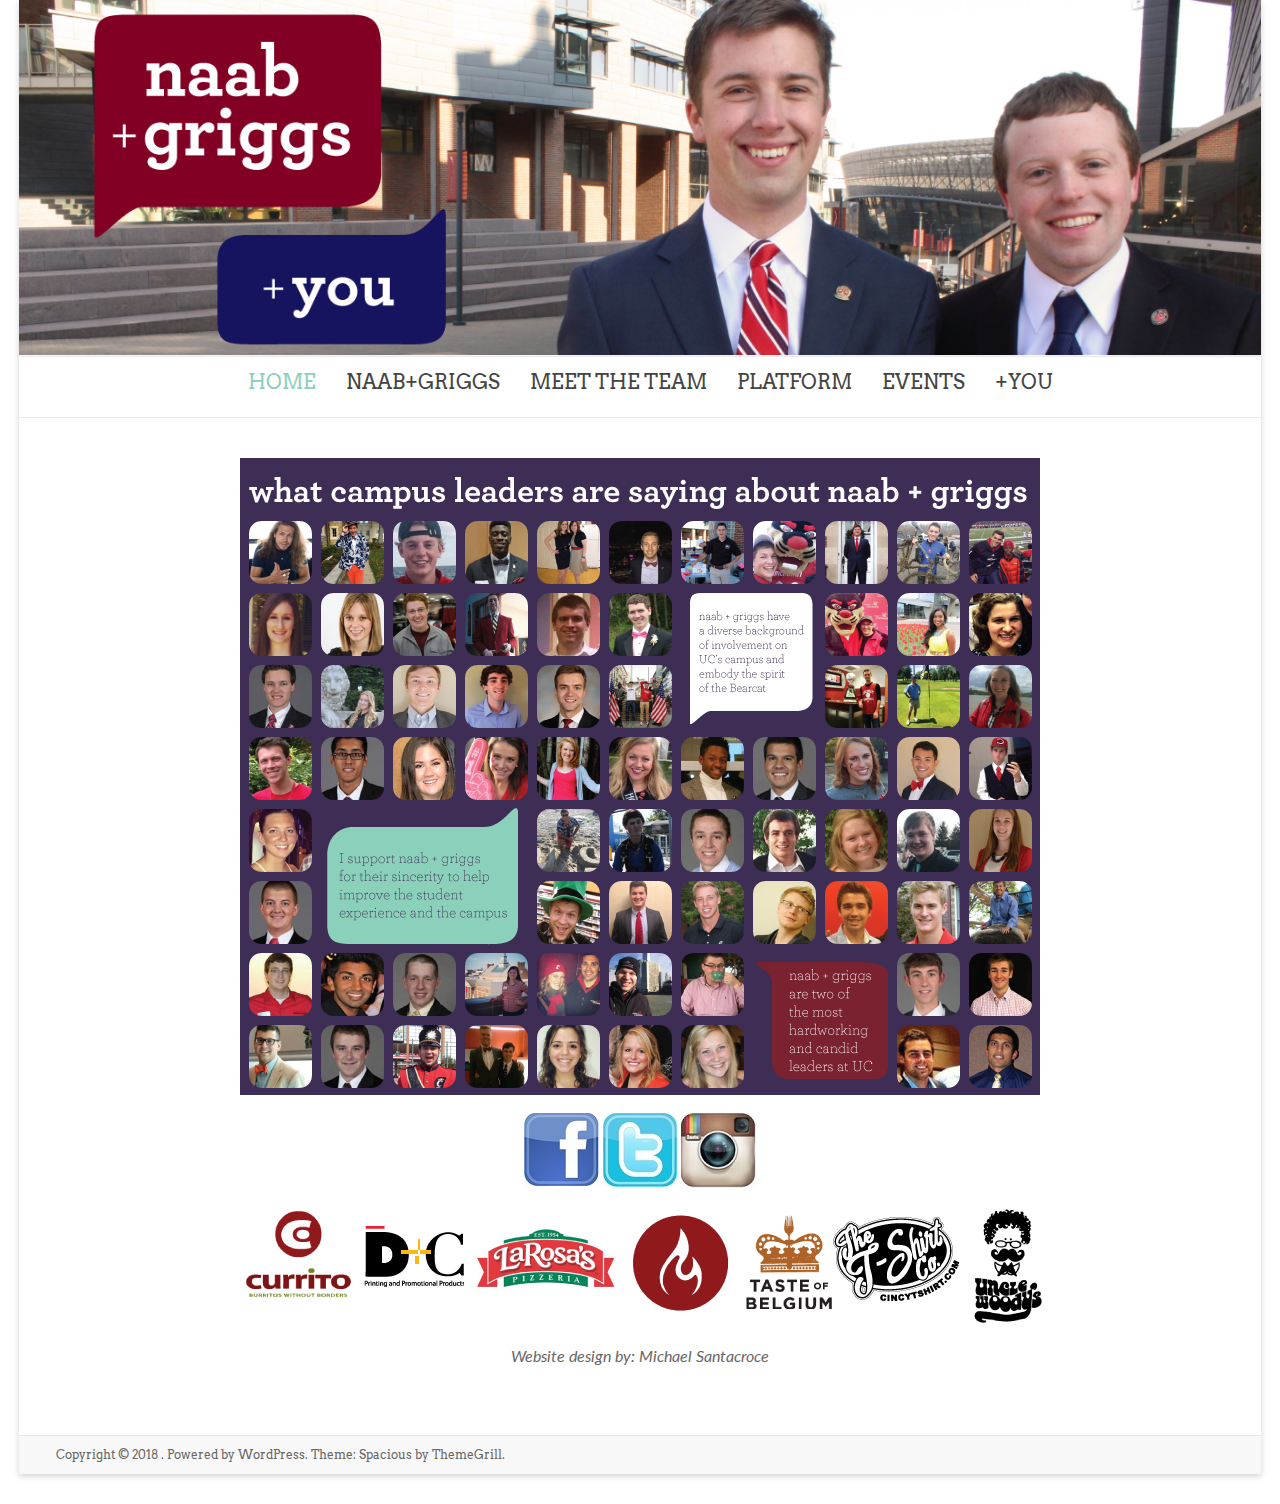
<file: index.html>
<!DOCTYPE html>
<!--[if IE 7]>
<html class="ie ie7" lang="en-US">
<![endif]-->
<!--[if IE 8]>
<html class="ie ie8" lang="en-US">
<![endif]-->
<!--[if !(IE 7) & !(IE 8)]><!-->
<html lang="en-US">
<!--<![endif]-->
<head>
<meta charset="UTF-8" />
<meta http-equiv="Content-Security-Policy" content="upgrade-insecure-requests">
<meta name="viewport" content="width=device-width, initial-scale=1">
<link rel="profile" href="https://gmpg.org/xfn/11" />
<link rel="pingback" href="https://santacml.github.io/naabgriggs/xmlrpc.php" />
<title></title>
<meta name='robots' content='noindex,follow' />
<link rel="alternate" type="application/rss+xml" title=" &raquo; Feed" href="https://santacml.github.io/naabgriggs/feed/" />
<link rel="alternate" type="application/rss+xml" title=" &raquo; Comments Feed" href="https://santacml.github.io/naabgriggs/comments/feed/" />
<link rel='stylesheet' id='spacious_style-css'  href='https://santacml.github.io/naabgriggs/wp-content/themes/spacious/style.css?ver=4.1.23' type='text/css' media='all' />
<link rel='stylesheet' id='google_fonts-css'  href='//fonts.googleapis.com/css?family=Lato&#038;ver=4.1.23' type='text/css' media='all' />
<script type='text/javascript' src='https://santacml.github.io/naabgriggs/wp-includes/js/jquery/jquery.js?ver=1.11.1'></script>
<script type='text/javascript' src='https://santacml.github.io/naabgriggs/wp-includes/js/jquery/jquery-migrate.min.js?ver=1.2.1'></script>
<script type='text/javascript' src='https://santacml.github.io/naabgriggs/wp-content/plugins/wonderplugin-gallery/engine/wonderplugingallery.js?ver=4.0'></script>
<script type='text/javascript' src='https://santacml.github.io/naabgriggs/wp-content/themes/spacious/js/spacious-custom.js?ver=4.1.23'></script>
<link rel="EditURI" type="application/rsd+xml" title="RSD" href="https://santacml.github.io/naabgriggs/xmlrpc.php?rsd" />
<link rel="wlwmanifest" type="application/wlwmanifest+xml" href="https://santacml.github.io/naabgriggs/wp-includes/wlwmanifest.xml" /> 
<meta name="generator" content="WordPress 4.1.23" />
<link rel='canonical' href='https://santacml.github.io/naabgriggs/' />
<link rel='shortlink' href='https://santacml.github.io/naabgriggs/' />
		<style type="text/css"> blockquote { border-left: 3px solid #8ccfba; }
			.spacious-button, input[type="reset"], input[type="button"], input[type="submit"], button { background-color: #8ccfba; }
			.previous a:hover, .next a:hover { 	color: #8ccfba; }
			a { color: #8ccfba; }
			#site-title a:hover { color: #8ccfba; }
			.main-navigation ul li.current_page_item a, .main-navigation ul li:hover > a { color: #8ccfba; }
			.main-navigation ul li ul { border-top: 1px solid #8ccfba; }
			.main-navigation ul li ul li a:hover, .main-navigation ul li ul li:hover > a, .main-navigation ul li.current-menu-item ul li a:hover { color: #8ccfba; }
			.site-header .menu-toggle:hover { background: #8ccfba; }
			.main-small-navigation li:hover { background: #8ccfba; }
			.main-small-navigation ul > .current_page_item, .main-small-navigation ul > .current-menu-item { background: #8ccfba; }
			.main-navigation a:hover, .main-navigation ul li.current-menu-item a, .main-navigation ul li.current_page_ancestor a, .main-navigation ul li.current-menu-ancestor a, .main-navigation ul li.current_page_item a, .main-navigation ul li:hover > a  { color: #8ccfba; }
			.small-menu a:hover, .small-menu ul li.current-menu-item a, .small-menu ul li.current_page_ancestor a, .small-menu ul li.current-menu-ancestor a, .small-menu ul li.current_page_item a, .small-menu ul li:hover > a { color: #8ccfba; }
			#featured-slider .slider-read-more-button { background-color: #8ccfba; }
			#controllers a:hover, #controllers a.active { background-color: #8ccfba; color: #8ccfba; }
			.breadcrumb a:hover { color: #8ccfba; }
			.tg-one-half .widget-title a:hover, .tg-one-third .widget-title a:hover, .tg-one-fourth .widget-title a:hover { color: #8ccfba; }
			.pagination span { background-color: #8ccfba; }
			.pagination a span:hover { color: #8ccfba; border-color: .#8ccfba; }
			.widget_testimonial .testimonial-post { border-color: #8ccfba #EAEAEA #EAEAEA #EAEAEA; }
			.call-to-action-content-wrapper { border-color: #EAEAEA #EAEAEA #EAEAEA #8ccfba; }
			.call-to-action-button { background-color: #8ccfba; }
			#content .comments-area a.comment-permalink:hover { color: #8ccfba; }
			.comments-area .comment-author-link a:hover { color: #8ccfba; }
			.comments-area .comment-author-link span { background-color: #8ccfba; }
			.comment .comment-reply-link:hover { color: #8ccfba; }
			.nav-previous a:hover, .nav-next a:hover { color: #8ccfba; }
			#wp-calendar #today { color: #8ccfba; }
			.widget-title span { border-bottom: 2px solid #8ccfba; }
			.footer-widgets-area a:hover { color: #8ccfba !important; }
			.footer-socket-wrapper .copyright a:hover { color: #8ccfba; }
			a#back-top:before { background-color: #8ccfba; }
			.read-more, .more-link { color: #8ccfba; }
			.post .entry-title a:hover, .page .entry-title a:hover { color: #8ccfba; }
			.post .entry-meta .read-more-link { background-color: #8ccfba; }
			.post .entry-meta a:hover, .type-page .entry-meta a:hover { color: #8ccfba; }
			.single #content .tags a:hover { color: #8ccfba; }
			.widget_testimonial .testimonial-icon:before { color: #8ccfba; }
			a#scroll-up { background-color: #8ccfba; }
			.search-form span { background-color: #8ccfba; }</style>
				<style type="text/css">p {
       font-family: 'Lato', sans-serif;
	line-height: 120%;
	margin-bottom: 15px;
	font-size: 16px;
}
#button1,#button2,#button3,#button4,#button5{
background-color: #3E2D55;
text-align: left; 
}
.dog{ 
   padding:0 !important;
}
#dog{
   padding:0 !important;
}
.removpad{
padding-top: 0px;
}
button{
     width: 100%;
}
.main-navigation a{
  padding: 0 15px 0 15px;
}
button{
    margin-bottom: 5px;
}
td, tr {
   border: 0px;
}
textarea {
    resize: none;
    height: 100px;
    margin-bottom: 0px;
}
#meetTeam {
        padding: 10px;
	border: 1px solid #EAEAEA;
	line-height: 20px;
	width: 98%;
	margin: 0 0 30px;
	background-color: #F8F8F8;
	-webkit-border-radius: 3px;
	-moz-border-radius: 3px;
	border-radius: 3px;
}
.teamPics{
        width: 150px;
        height: 165px;
}
#team{
padding-top: 0px;
}
h1{
       font-family: 'Arvo', serif;
        display: inline;
}
h3{
     font-size: 20px;
     font-family: 'Arvo', serif;
     padding-bottom: 2px;
}
.platform {
	padding: 1%;
	border: 1px solid #EAEAEA;
	line-height: 20px;
	width: 98%;
	margin: 0 0 30px;
	background-color: #F8F8F8;
	-webkit-border-radius: 3px;
	-moz-border-radius: 3px;
	border-radius: 3px;
        height: 600px;
}
.stick {
    position:fixed;
    top: 0;
    right:18%;
}
#header-left-section{
    width:0px;
    height: 0px;
}
#header-right-section{
   display: table;
   vertical-align: middle;
   float: none;
   margin: 0 auto;
}
#menu-item-17{
    padding-left: 0px;
}
a{
    font-family:'Arvo',serif;
}
body{
    padding-top: 0px;
}
#platform{
padding: 20px;
	border: 1px solid #EAEAEA;
	line-height: 20px;
	width: 98%;
	margin: 0 0 30px;
	background-color: #F8F8F8;
	-webkit-border-radius: 3px;
	-moz-border-radius: 3px;
	border-radius: 3px;
}</style>
			<style type="text/css">
			#site-title a {
			color: #792330;
		}
		#site-description {
			color: #792330;
		}
		</style>
	<style type="text/css" id="custom-background-css">
body.custom-background { background-color: #ffffff; }
</style>
<link href='https://fonts.googleapis.com/css?family=Arvo:400,700' rel='stylesheet' type='text/css'></head>

<body class="home page page-id-6 page-template-default custom-background no-sidebar-full-width">
<div id="page" class="hfeed site">
		<header id="masthead" class="site-header clearfix">

				<img src="https://santacml.github.io/naabgriggs/cropped-webBanner2-screen-01-1.png" class="header-image" width="1397" height="400" alt="">
	
		<div id="header-text-nav-container">
			<div class="inner-wrap">

				<div id="header-text-nav-wrap" class="clearfix">
					<div id="header-left-section">
												<div id="header-text">
							<h1 id="site-title">
								<a href="https://santacml.github.io/naabgriggs/" title="" rel="home"></a>
							</h1>
							<h2 id="site-description"></h2><!-- #site-description -->
						</div><!-- #header-text -->
											</div><!-- #header-left-section -->
					<div id="header-right-section">
												<nav id="site-navigation" class="main-navigation" role="navigation">
							<h3 class="menu-toggle">Menu</h3>
							<div class="menu-menu-container"><ul id="menu-menu" class="menu"><li id="menu-item-17" class="menu-item menu-item-type-post_type menu-item-object-page current-menu-item page_item page-item-6 current_page_item menu-item-17"><a href="https://santacml.github.io/naabgriggs/">HOME</a></li>
<li id="menu-item-172" class="menu-item menu-item-type-post_type menu-item-object-page menu-item-172"><a href="https://santacml.github.io/naabgriggs/about-naabgriggs/">NAAB+GRIGGS</a></li>
<li id="menu-item-18" class="menu-item menu-item-type-post_type menu-item-object-page menu-item-18"><a href="https://santacml.github.io/naabgriggs/meet-the-team/">MEET THE TEAM</a></li>
<li id="menu-item-15" class="menu-item menu-item-type-post_type menu-item-object-page menu-item-15"><a href="https://santacml.github.io/naabgriggs/campaign-goals/">PLATFORM</a></li>
<li id="menu-item-21" class="menu-item menu-item-type-post_type menu-item-object-page menu-item-21"><a href="https://santacml.github.io/naabgriggs/events/">EVENTS</a></li>
<li id="menu-item-225" class="menu-item menu-item-type-post_type menu-item-object-page menu-item-225"><a href="https://santacml.github.io/naabgriggs/you/">+YOU</a></li>
</ul></div>						</nav>
			    	</div><!-- #header-right-section -->

			   </div><!-- #header-text-nav-wrap -->
			</div><!-- .inner-wrap -->
		</div><!-- #header-text-nav-container -->

		
			</header>
			<div id="main" class="clearfix">
		<div class="inner-wrap">
	
	<div id="primary">
		<div id="content" class="clearfix">
			
				
<article id="post-6" class="post-6 page type-page status-publish hentry">
		<div class="entry-content clearfix">
		<link href='https://fonts.googleapis.com/css?family=Arvo:400,700' rel='stylesheet' type='text/css'><center><a href="https://santacml.github.io/naabgriggs/naabgriggs/leaders/"><img src="https://santacml.github.io/naabgriggs/faces.png"></img></a></center><center><a href="https://www.facebook.com/"><img src="https://santacml.github.io/naabgriggs/facebook.jpg"></a>
<a href="https://www.twitter.com/"><img src="https://santacml.github.io/naabgriggs/twitter.jpg"></a>
<a href="https://www.instagram.com/"><img src="https://santacml.github.io/naabgriggs/insta.jpg"></a><center>
<img src="https://santacml.github.io/naabgriggs/sponsors.png">
<p><i>Website design by: Michael Santacroce</i></p>			</div>
	<footer class="entry-meta-bar clearfix">	        			
		<div class="entry-meta clearfix">
       			</div>
	</footer>
	</article>
				
			
		</div><!-- #content -->
	</div><!-- #primary -->
	
	
	

		</div><!-- .inner-wrap -->
	</div><!-- #main -->	
			<footer id="colophon" class="clearfix">	
			
	
			<div class="footer-socket-wrapper clearfix">
				<div class="inner-wrap">
					<div class="footer-socket-area">
						<div class="copyright">Copyright &copy; 2018 <a href="https://santacml.github.io/naabgriggs/" title="" ><span></span></a>. Powered by <a href="https://wordpress.org/" target="_blank" title="WordPress"><span>WordPress</span></a>. Theme: Spacious by <a href="https://themegrill.com/themes/spacious" target="_blank" title="ThemeGrill" rel="designer"><span>ThemeGrill</span></a>.</div>						<nav class="small-menu clearfix">
									    			</nav>
					</div>
				</div>
			</div>			
		</footer>
		<a href="#masthead" id="scroll-up"></a>	
	</div><!-- #page -->
	<script type='text/javascript' src='https://santacml.github.io/naabgriggs/wp-content/themes/spacious/js/navigation.js?ver=4.1.23'></script>
</body>
</html>
</file>
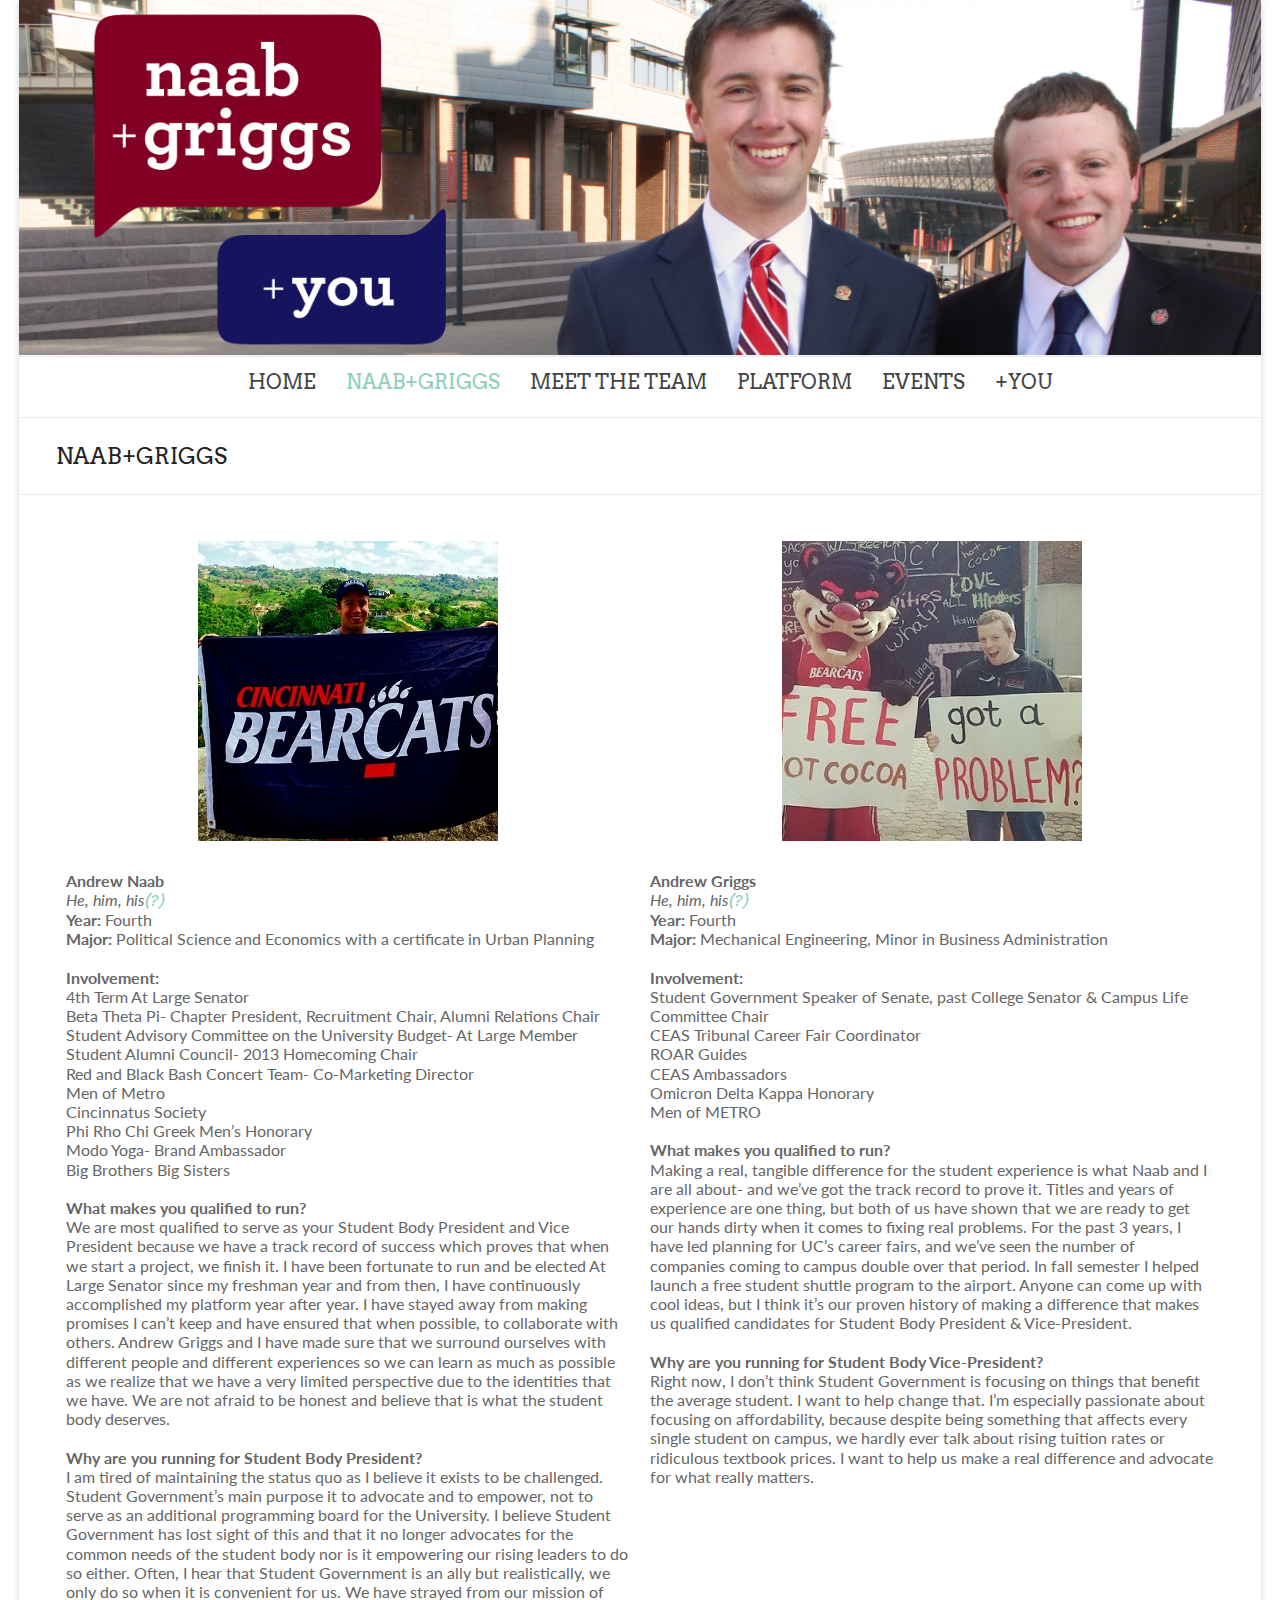
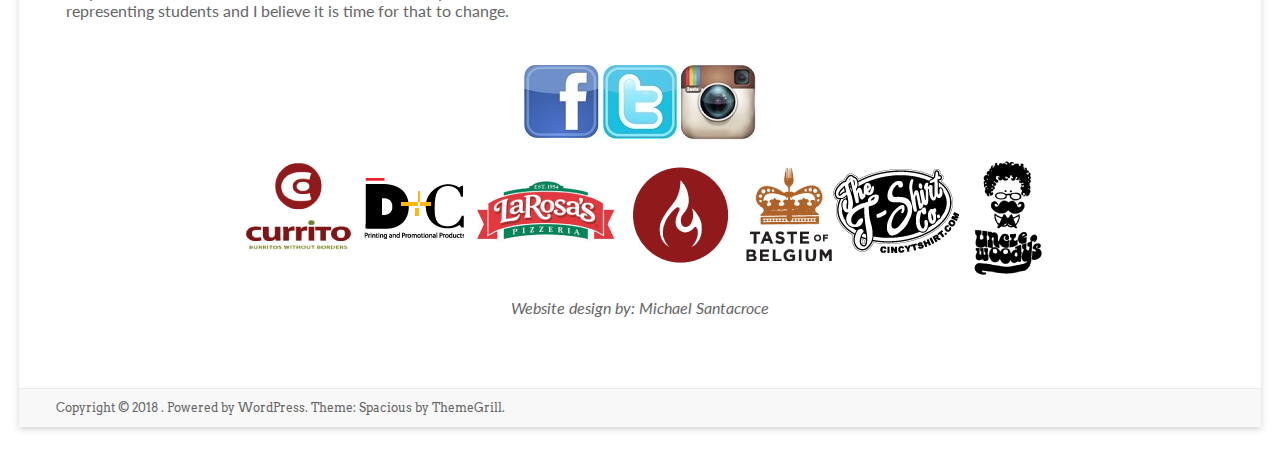
<file: about-naabgriggs/index.html>
<!DOCTYPE html>
<!--[if IE 7]>
<html class="ie ie7" lang="en-US">
<![endif]-->
<!--[if IE 8]>
<html class="ie ie8" lang="en-US">
<![endif]-->
<!--[if !(IE 7) & !(IE 8)]><!-->
<html lang="en-US">
<!--<![endif]-->
<head>
<meta charset="UTF-8" />
<meta http-equiv="Content-Security-Policy" content="upgrade-insecure-requests">
<meta name="viewport" content="width=device-width, initial-scale=1">
<link rel="profile" href="https://gmpg.org/xfn/11" />
<link rel="pingback" href="https://santacml.github.io/naabgriggs/xmlrpc.php" />
<title>NAAB+GRIGGS | </title>
<meta name='robots' content='noindex,follow' />
<link rel="alternate" type="application/rss+xml" title=" &raquo; Feed" href="https://santacml.github.io/naabgriggs/feed/" />
<link rel="alternate" type="application/rss+xml" title=" &raquo; Comments Feed" href="https://santacml.github.io/naabgriggs/comments/feed/" />
<link rel='stylesheet' id='spacious_style-css'  href='https://santacml.github.io/naabgriggs/wp-content/themes/spacious/style.css?ver=4.1.23' type='text/css' media='all' />
<link rel='stylesheet' id='google_fonts-css'  href='//fonts.googleapis.com/css?family=Lato&#038;ver=4.1.23' type='text/css' media='all' />
<script type='text/javascript' src='https://santacml.github.io/naabgriggs/wp-includes/js/jquery/jquery.js?ver=1.11.1'></script>
<script type='text/javascript' src='https://santacml.github.io/naabgriggs/wp-includes/js/jquery/jquery-migrate.min.js?ver=1.2.1'></script>
<script type='text/javascript' src='https://santacml.github.io/naabgriggs/wp-content/plugins/wonderplugin-gallery/engine/wonderplugingallery.js?ver=4.0'></script>
<script type='text/javascript' src='https://santacml.github.io/naabgriggs/wp-content/themes/spacious/js/spacious-custom.js?ver=4.1.23'></script>
<link rel="EditURI" type="application/rsd+xml" title="RSD" href="https://santacml.github.io/naabgriggs/xmlrpc.php?rsd" />
<link rel="wlwmanifest" type="application/wlwmanifest+xml" href="https://santacml.github.io/naabgriggs/wp-includes/wlwmanifest.xml" /> 
<meta name="generator" content="WordPress 4.1.23" />
<link rel='canonical' href='https://santacml.github.io/naabgriggs/about-naabgriggs/' />
<link rel='shortlink' href='https://santacml.github.io/naabgriggs/?p=164' />
		<style type="text/css"> blockquote { border-left: 3px solid #8ccfba; }
			.spacious-button, input[type="reset"], input[type="button"], input[type="submit"], button { background-color: #8ccfba; }
			.previous a:hover, .next a:hover { 	color: #8ccfba; }
			a { color: #8ccfba; }
			#site-title a:hover { color: #8ccfba; }
			.main-navigation ul li.current_page_item a, .main-navigation ul li:hover > a { color: #8ccfba; }
			.main-navigation ul li ul { border-top: 1px solid #8ccfba; }
			.main-navigation ul li ul li a:hover, .main-navigation ul li ul li:hover > a, .main-navigation ul li.current-menu-item ul li a:hover { color: #8ccfba; }
			.site-header .menu-toggle:hover { background: #8ccfba; }
			.main-small-navigation li:hover { background: #8ccfba; }
			.main-small-navigation ul > .current_page_item, .main-small-navigation ul > .current-menu-item { background: #8ccfba; }
			.main-navigation a:hover, .main-navigation ul li.current-menu-item a, .main-navigation ul li.current_page_ancestor a, .main-navigation ul li.current-menu-ancestor a, .main-navigation ul li.current_page_item a, .main-navigation ul li:hover > a  { color: #8ccfba; }
			.small-menu a:hover, .small-menu ul li.current-menu-item a, .small-menu ul li.current_page_ancestor a, .small-menu ul li.current-menu-ancestor a, .small-menu ul li.current_page_item a, .small-menu ul li:hover > a { color: #8ccfba; }
			#featured-slider .slider-read-more-button { background-color: #8ccfba; }
			#controllers a:hover, #controllers a.active { background-color: #8ccfba; color: #8ccfba; }
			.breadcrumb a:hover { color: #8ccfba; }
			.tg-one-half .widget-title a:hover, .tg-one-third .widget-title a:hover, .tg-one-fourth .widget-title a:hover { color: #8ccfba; }
			.pagination span { background-color: #8ccfba; }
			.pagination a span:hover { color: #8ccfba; border-color: .#8ccfba; }
			.widget_testimonial .testimonial-post { border-color: #8ccfba #EAEAEA #EAEAEA #EAEAEA; }
			.call-to-action-content-wrapper { border-color: #EAEAEA #EAEAEA #EAEAEA #8ccfba; }
			.call-to-action-button { background-color: #8ccfba; }
			#content .comments-area a.comment-permalink:hover { color: #8ccfba; }
			.comments-area .comment-author-link a:hover { color: #8ccfba; }
			.comments-area .comment-author-link span { background-color: #8ccfba; }
			.comment .comment-reply-link:hover { color: #8ccfba; }
			.nav-previous a:hover, .nav-next a:hover { color: #8ccfba; }
			#wp-calendar #today { color: #8ccfba; }
			.widget-title span { border-bottom: 2px solid #8ccfba; }
			.footer-widgets-area a:hover { color: #8ccfba !important; }
			.footer-socket-wrapper .copyright a:hover { color: #8ccfba; }
			a#back-top:before { background-color: #8ccfba; }
			.read-more, .more-link { color: #8ccfba; }
			.post .entry-title a:hover, .page .entry-title a:hover { color: #8ccfba; }
			.post .entry-meta .read-more-link { background-color: #8ccfba; }
			.post .entry-meta a:hover, .type-page .entry-meta a:hover { color: #8ccfba; }
			.single #content .tags a:hover { color: #8ccfba; }
			.widget_testimonial .testimonial-icon:before { color: #8ccfba; }
			a#scroll-up { background-color: #8ccfba; }
			.search-form span { background-color: #8ccfba; }</style>
				<style type="text/css">p {
       font-family: 'Lato', sans-serif;
	line-height: 120%;
	margin-bottom: 15px;
	font-size: 16px;
}
#button1,#button2,#button3,#button4,#button5{
background-color: #3E2D55;
text-align: left; 
}
.dog{ 
   padding:0 !important;
}
#dog{
   padding:0 !important;
}
.removpad{
padding-top: 0px;
}
button{
     width: 100%;
}
.main-navigation a{
  padding: 0 15px 0 15px;
}
button{
    margin-bottom: 5px;
}
td, tr {
   border: 0px;
}
textarea {
    resize: none;
    height: 100px;
    margin-bottom: 0px;
}
#meetTeam {
        padding: 10px;
	border: 1px solid #EAEAEA;
	line-height: 20px;
	width: 98%;
	margin: 0 0 30px;
	background-color: #F8F8F8;
	-webkit-border-radius: 3px;
	-moz-border-radius: 3px;
	border-radius: 3px;
}
.teamPics{
        width: 150px;
        height: 165px;
}
#team{
padding-top: 0px;
}
h1{
       font-family: 'Arvo', serif;
        display: inline;
}
h3{
     font-size: 20px;
     font-family: 'Arvo', serif;
     padding-bottom: 2px;
}
.platform {
	padding: 1%;
	border: 1px solid #EAEAEA;
	line-height: 20px;
	width: 98%;
	margin: 0 0 30px;
	background-color: #F8F8F8;
	-webkit-border-radius: 3px;
	-moz-border-radius: 3px;
	border-radius: 3px;
        height: 600px;
}
.stick {
    position:fixed;
    top: 0;
    right:18%;
}
#header-left-section{
    width:0px;
    height: 0px;
}
#header-right-section{
   display: table;
   vertical-align: middle;
   float: none;
   margin: 0 auto;
}
#menu-item-17{
    padding-left: 0px;
}
a{
    font-family:'Arvo',serif;
}
body{
    padding-top: 0px;
}
#platform{
padding: 20px;
	border: 1px solid #EAEAEA;
	line-height: 20px;
	width: 98%;
	margin: 0 0 30px;
	background-color: #F8F8F8;
	-webkit-border-radius: 3px;
	-moz-border-radius: 3px;
	border-radius: 3px;
}</style>
			<style type="text/css">
			#site-title a {
			color: #792330;
		}
		#site-description {
			color: #792330;
		}
		</style>
	<style type="text/css" id="custom-background-css">
body.custom-background { background-color: #ffffff; }
</style>
<link href='https://fonts.googleapis.com/css?family=Arvo:400,700' rel='stylesheet' type='text/css'></head>

<body class="page page-id-164 page-template-default custom-background no-sidebar-full-width">
<div id="page" class="hfeed site">
		<header id="masthead" class="site-header clearfix">

				<img src="https://santacml.github.io/naabgriggs/cropped-webBanner2-screen-01-1.png" class="header-image" width="1397" height="400" alt="">
	
		<div id="header-text-nav-container">
			<div class="inner-wrap">

				<div id="header-text-nav-wrap" class="clearfix">
					<div id="header-left-section">
												<div id="header-text">
							<h1 id="site-title">
								<a href="https://santacml.github.io/naabgriggs/" title="" rel="home"></a>
							</h1>
							<h2 id="site-description"></h2><!-- #site-description -->
						</div><!-- #header-text -->
											</div><!-- #header-left-section -->
					<div id="header-right-section">
												<nav id="site-navigation" class="main-navigation" role="navigation">
							<h3 class="menu-toggle">Menu</h3>
							<div class="menu-menu-container"><ul id="menu-menu" class="menu"><li id="menu-item-17" class="menu-item menu-item-type-post_type menu-item-object-page menu-item-17"><a href="https://santacml.github.io/naabgriggs/">HOME</a></li>
<li id="menu-item-172" class="menu-item menu-item-type-post_type menu-item-object-page current-menu-item page_item page-item-164 current_page_item menu-item-172"><a href="https://santacml.github.io/naabgriggs/about-naabgriggs/">NAAB+GRIGGS</a></li>
<li id="menu-item-18" class="menu-item menu-item-type-post_type menu-item-object-page menu-item-18"><a href="https://santacml.github.io/naabgriggs/meet-the-team/">MEET THE TEAM</a></li>
<li id="menu-item-15" class="menu-item menu-item-type-post_type menu-item-object-page menu-item-15"><a href="https://santacml.github.io/naabgriggs/campaign-goals/">PLATFORM</a></li>
<li id="menu-item-21" class="menu-item menu-item-type-post_type menu-item-object-page menu-item-21"><a href="https://santacml.github.io/naabgriggs/events/">EVENTS</a></li>
<li id="menu-item-225" class="menu-item menu-item-type-post_type menu-item-object-page menu-item-225"><a href="https://santacml.github.io/naabgriggs/you/">+YOU</a></li>
</ul></div>						</nav>
			    	</div><!-- #header-right-section -->

			   </div><!-- #header-text-nav-wrap -->
			</div><!-- .inner-wrap -->
		</div><!-- #header-text-nav-container -->

		
						<div class="header-post-title-container clearfix">
					<div class="inner-wrap">
						<div class="post-title-wrapper">
													   	<h1 class="header-post-title-class">NAAB+GRIGGS</h1>
						   						</div>
											</div>
				</div>
				</header>
			<div id="main" class="clearfix">
		<div class="inner-wrap">
	
	<div id="primary">
		<div id="content" class="clearfix">
			
				
<article id="post-164" class="post-164 page type-page status-publish hentry">
		<div class="entry-content clearfix">
		<link href='https://fonts.googleapis.com/css?family=Arvo:400,700' rel='stylesheet' type='text/css'><table style="width:100%;border: 0px;">
	<tr>
		<td style="width:50%;"><center><img src="https://santacml.github.io/naabgriggs/Naab.jpg"></center></img><td>
		<center><img src="https://santacml.github.io/naabgriggs/Griggs.jpg"></img></center>
	</tr>
	<tr>
		<td style="width:50%;">
		<p><b>Andrew Naab</b><br /><i>He, him, his<a href="https://santacml.github.io/naabgriggs/about-naabgriggs/?page_id=569">(?)</a></i><br /><b>Year: </b>Fourth<br /><b>Major: </b>Political Science and Economics with a certificate in Urban Planning<br /><br /><b>Involvement: </b><br />4th Term At Large Senator <br />Beta Theta Pi- Chapter President, Recruitment Chair, Alumni Relations Chair<br />Student Advisory Committee on the University Budget- At Large Member<br />Student Alumni Council- 2013 Homecoming Chair <br />Red and Black Bash Concert Team- Co-Marketing Director<br />Men of Metro <br />Cincinnatus Society <br />Phi Rho Chi Greek Men&#8217;s Honorary <br />Modo Yoga- Brand Ambassador <br />Big Brothers Big Sisters <br /><br /><b>What makes you qualified to run?</b><br />We are most qualified to serve as your Student Body President and Vice President because we have a track record of success which proves that when we start a project, we finish it. I have been fortunate to run and be elected At Large Senator since my freshman year and from then, I have continuously accomplished my platform year after year. I have stayed away from making promises I can&#8217;t keep and have ensured that when possible, to collaborate with others. Andrew Griggs and I have made sure that we surround ourselves with different people and different experiences so we can learn as much as possible as we realize that we have a very limited perspective due to the identities that we have. We are not afraid to be honest and believe that is what the student body deserves.<br /><br /><b>Why are you running for Student Body President?</b><br />I am tired of maintaining the status quo as I believe it exists to be challenged. Student Government&#8217;s main purpose it to advocate and to empower, not to serve as an additional programming board for the University. I believe Student Government has lost sight of this and that it no longer advocates for the common needs of the student body nor is it empowering our rising leaders to do so either. Often, I hear that Student Government is an ally but realistically, we only do so when it is convenient for us.  We have strayed from our mission of representing students and I believe it is time for that to change. </p>
		</td>
		<td>
		<p><b>Andrew Griggs</b><br /><i>He, him, his<a href="https://santacml.github.io/naabgriggs/about-naabgriggs/?page_id=569">(?)</a></i><br /><b>Year: </b>Fourth<br /><b>Major: </b>Mechanical Engineering, Minor in Business Administration<br /><br /><b>Involvement: </b><br />Student Government Speaker of Senate, past College Senator &#038; Campus Life Committee Chair<br />CEAS Tribunal Career Fair Coordinator<br />ROAR Guides<br />CEAS Ambassadors<br />Omicron Delta Kappa Honorary<br />Men of METRO<br /><br /><b>What makes you qualified to run?</b><br />Making a real, tangible difference for the student experience is what Naab and I are all about- and we&#8217;ve got the track record to prove it. Titles and years of experience are one thing, but both of us have shown that we are ready to get our hands dirty when it comes to fixing real problems. For the past 3 years, I have led planning for UC&#8217;s career fairs, and we&#8217;ve seen the number of companies coming to campus double over that period. In fall semester I helped launch a free student shuttle program to the airport. Anyone can come up with cool ideas, but I think it&#8217;s our proven history of making a difference that makes us qualified candidates for Student Body President &#038; Vice-President.<br /><br /><b>Why are you running for Student Body Vice-President?</b><br />Right now, I don&#8217;t think Student Government is focusing on things that benefit the average student. I want to help change that. I&#8217;m especially passionate about focusing on affordability, because despite being something that affects every single student on campus, we hardly ever talk about rising tuition rates or ridiculous textbook prices. I want to help us make a real difference and advocate for what really matters.</p>
		</td>
	</tr>
</table><center><a href="https://www.facebook.com/"><img src="https://santacml.github.io/naabgriggs/about-naabgriggs/facebook.jpg"></a>
<a href="https://www.twitter.com/"><img src="https://santacml.github.io/naabgriggs/about-naabgriggs/twitter.jpg"></a>
<a href="https://www.instagram.com/"><img src="https://santacml.github.io/naabgriggs/about-naabgriggs/insta.jpg"></a><center>
<img src="https://santacml.github.io/naabgriggs/about-naabgriggs/sponsors.png">
<p><i>Website design by: Michael Santacroce</i></p>			</div>
	<footer class="entry-meta-bar clearfix">	        			
		<div class="entry-meta clearfix">
       			</div>
	</footer>
	</article>
				
			
		</div><!-- #content -->
	</div><!-- #primary -->
	
	
	

		</div><!-- .inner-wrap -->
	</div><!-- #main -->	
			<footer id="colophon" class="clearfix">	
			
	
			<div class="footer-socket-wrapper clearfix">
				<div class="inner-wrap">
					<div class="footer-socket-area">
						<div class="copyright">Copyright &copy; 2018 <a href="https://santacml.github.io/naabgriggs/" title="" ><span></span></a>. Powered by <a href="https://wordpress.org/" target="_blank" title="WordPress"><span>WordPress</span></a>. Theme: Spacious by <a href="https://themegrill.com/themes/spacious" target="_blank" title="ThemeGrill" rel="designer"><span>ThemeGrill</span></a>.</div>						<nav class="small-menu clearfix">
									    			</nav>
					</div>
				</div>
			</div>			
		</footer>
		<a href="#masthead" id="scroll-up"></a>	
	</div><!-- #page -->
	<script type='text/javascript' src='https://santacml.github.io/naabgriggs/wp-content/themes/spacious/js/navigation.js?ver=4.1.23'></script>
</body>
</html>
</file>
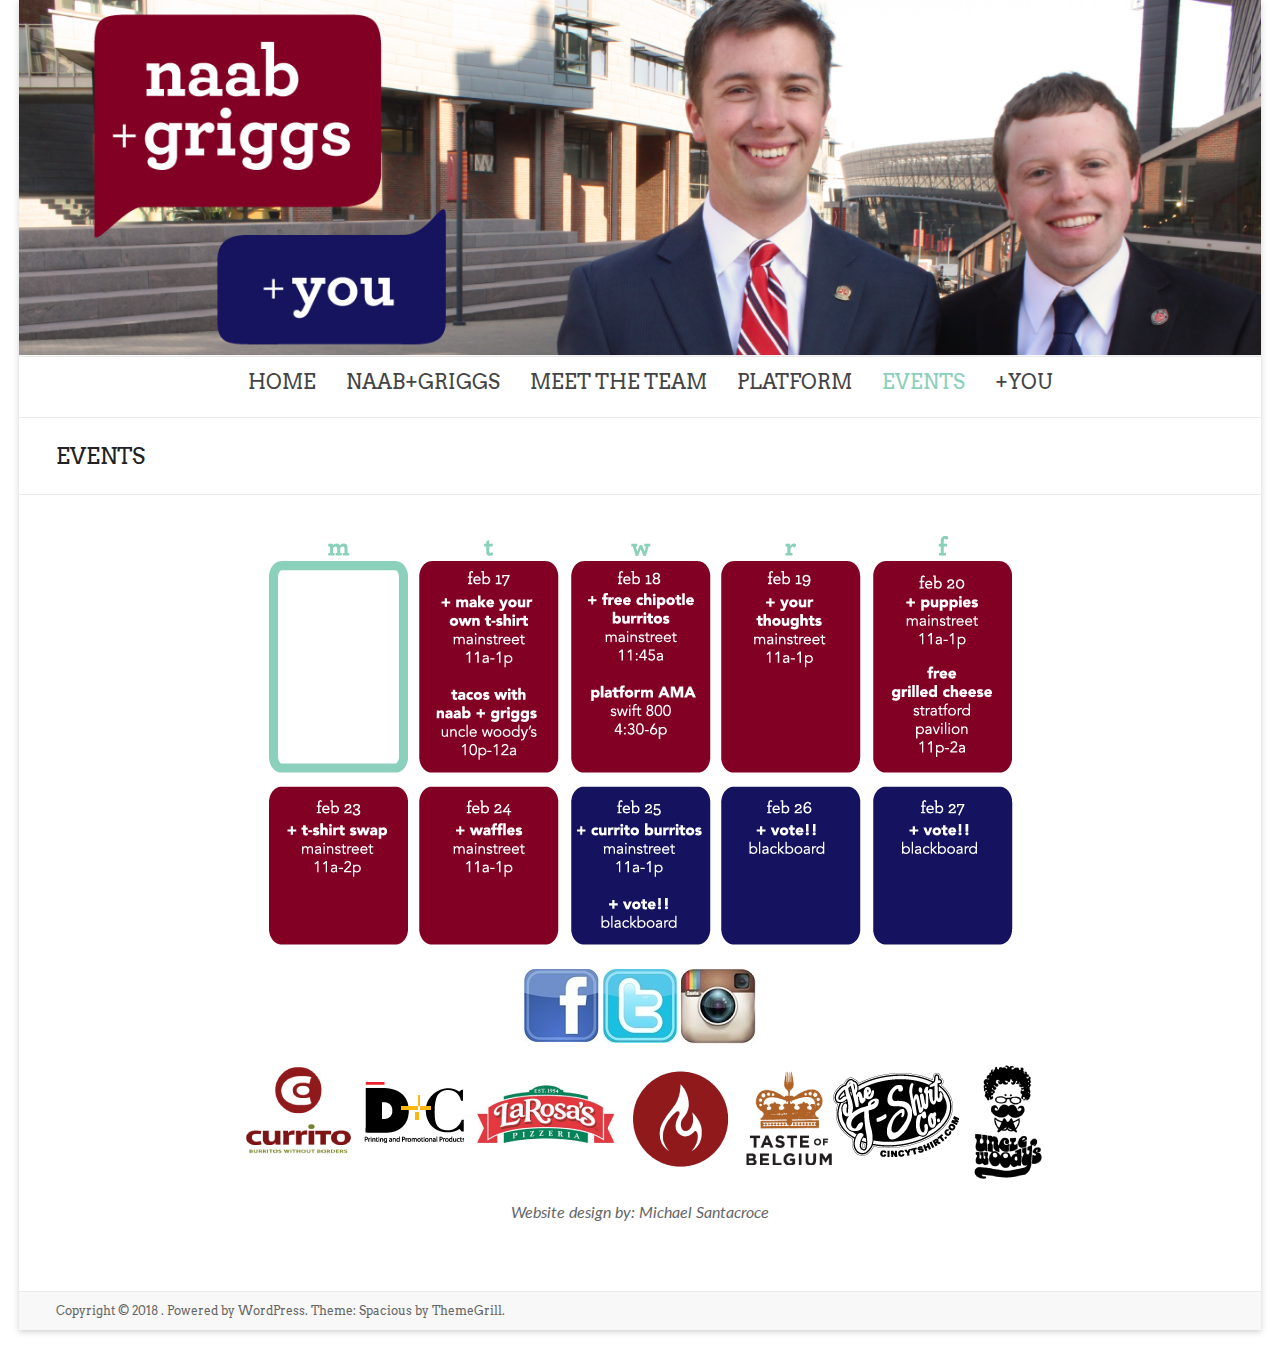
<file: events/index.html>
<!DOCTYPE html>
<!--[if IE 7]>
<html class="ie ie7" lang="en-US">
<![endif]-->
<!--[if IE 8]>
<html class="ie ie8" lang="en-US">
<![endif]-->
<!--[if !(IE 7) & !(IE 8)]><!-->
<html lang="en-US">
<!--<![endif]-->
<head>
<meta charset="UTF-8" />
<meta http-equiv="Content-Security-Policy" content="upgrade-insecure-requests">
<meta name="viewport" content="width=device-width, initial-scale=1">
<link rel="profile" href="https://gmpg.org/xfn/11" />
<link rel="pingback" href="https://santacml.github.io/naabgriggs/xmlrpc.php" />
<title>EVENTS | </title>
<meta name='robots' content='noindex,follow' />
<link rel="alternate" type="application/rss+xml" title=" &raquo; Feed" href="https://santacml.github.io/naabgriggs/feed/" />
<link rel="alternate" type="application/rss+xml" title=" &raquo; Comments Feed" href="https://santacml.github.io/naabgriggs/comments/feed/" />
<link rel='stylesheet' id='spacious_style-css'  href='https://santacml.github.io/naabgriggs/wp-content/themes/spacious/style.css?ver=4.1.23' type='text/css' media='all' />
<link rel='stylesheet' id='google_fonts-css'  href='//fonts.googleapis.com/css?family=Lato&#038;ver=4.1.23' type='text/css' media='all' />
<script type='text/javascript' src='https://santacml.github.io/naabgriggs/wp-includes/js/jquery/jquery.js?ver=1.11.1'></script>
<script type='text/javascript' src='https://santacml.github.io/naabgriggs/wp-includes/js/jquery/jquery-migrate.min.js?ver=1.2.1'></script>
<script type='text/javascript' src='https://santacml.github.io/naabgriggs/wp-content/plugins/wonderplugin-gallery/engine/wonderplugingallery.js?ver=4.0'></script>
<script type='text/javascript' src='https://santacml.github.io/naabgriggs/wp-content/themes/spacious/js/spacious-custom.js?ver=4.1.23'></script>
<link rel="EditURI" type="application/rsd+xml" title="RSD" href="https://santacml.github.io/naabgriggs/xmlrpc.php?rsd" />
<link rel="wlwmanifest" type="application/wlwmanifest+xml" href="https://santacml.github.io/naabgriggs/wp-includes/wlwmanifest.xml" /> 
<meta name="generator" content="WordPress 4.1.23" />
<link rel='canonical' href='https://santacml.github.io/naabgriggs/events/' />
<link rel='shortlink' href='https://santacml.github.io/naabgriggs/?p=20' />
		<style type="text/css"> blockquote { border-left: 3px solid #8ccfba; }
			.spacious-button, input[type="reset"], input[type="button"], input[type="submit"], button { background-color: #8ccfba; }
			.previous a:hover, .next a:hover { 	color: #8ccfba; }
			a { color: #8ccfba; }
			#site-title a:hover { color: #8ccfba; }
			.main-navigation ul li.current_page_item a, .main-navigation ul li:hover > a { color: #8ccfba; }
			.main-navigation ul li ul { border-top: 1px solid #8ccfba; }
			.main-navigation ul li ul li a:hover, .main-navigation ul li ul li:hover > a, .main-navigation ul li.current-menu-item ul li a:hover { color: #8ccfba; }
			.site-header .menu-toggle:hover { background: #8ccfba; }
			.main-small-navigation li:hover { background: #8ccfba; }
			.main-small-navigation ul > .current_page_item, .main-small-navigation ul > .current-menu-item { background: #8ccfba; }
			.main-navigation a:hover, .main-navigation ul li.current-menu-item a, .main-navigation ul li.current_page_ancestor a, .main-navigation ul li.current-menu-ancestor a, .main-navigation ul li.current_page_item a, .main-navigation ul li:hover > a  { color: #8ccfba; }
			.small-menu a:hover, .small-menu ul li.current-menu-item a, .small-menu ul li.current_page_ancestor a, .small-menu ul li.current-menu-ancestor a, .small-menu ul li.current_page_item a, .small-menu ul li:hover > a { color: #8ccfba; }
			#featured-slider .slider-read-more-button { background-color: #8ccfba; }
			#controllers a:hover, #controllers a.active { background-color: #8ccfba; color: #8ccfba; }
			.breadcrumb a:hover { color: #8ccfba; }
			.tg-one-half .widget-title a:hover, .tg-one-third .widget-title a:hover, .tg-one-fourth .widget-title a:hover { color: #8ccfba; }
			.pagination span { background-color: #8ccfba; }
			.pagination a span:hover { color: #8ccfba; border-color: .#8ccfba; }
			.widget_testimonial .testimonial-post { border-color: #8ccfba #EAEAEA #EAEAEA #EAEAEA; }
			.call-to-action-content-wrapper { border-color: #EAEAEA #EAEAEA #EAEAEA #8ccfba; }
			.call-to-action-button { background-color: #8ccfba; }
			#content .comments-area a.comment-permalink:hover { color: #8ccfba; }
			.comments-area .comment-author-link a:hover { color: #8ccfba; }
			.comments-area .comment-author-link span { background-color: #8ccfba; }
			.comment .comment-reply-link:hover { color: #8ccfba; }
			.nav-previous a:hover, .nav-next a:hover { color: #8ccfba; }
			#wp-calendar #today { color: #8ccfba; }
			.widget-title span { border-bottom: 2px solid #8ccfba; }
			.footer-widgets-area a:hover { color: #8ccfba !important; }
			.footer-socket-wrapper .copyright a:hover { color: #8ccfba; }
			a#back-top:before { background-color: #8ccfba; }
			.read-more, .more-link { color: #8ccfba; }
			.post .entry-title a:hover, .page .entry-title a:hover { color: #8ccfba; }
			.post .entry-meta .read-more-link { background-color: #8ccfba; }
			.post .entry-meta a:hover, .type-page .entry-meta a:hover { color: #8ccfba; }
			.single #content .tags a:hover { color: #8ccfba; }
			.widget_testimonial .testimonial-icon:before { color: #8ccfba; }
			a#scroll-up { background-color: #8ccfba; }
			.search-form span { background-color: #8ccfba; }</style>
				<style type="text/css">p {
       font-family: 'Lato', sans-serif;
	line-height: 120%;
	margin-bottom: 15px;
	font-size: 16px;
}
#button1,#button2,#button3,#button4,#button5{
background-color: #3E2D55;
text-align: left; 
}
.dog{ 
   padding:0 !important;
}
#dog{
   padding:0 !important;
}
.removpad{
padding-top: 0px;
}
button{
     width: 100%;
}
.main-navigation a{
  padding: 0 15px 0 15px;
}
button{
    margin-bottom: 5px;
}
td, tr {
   border: 0px;
}
textarea {
    resize: none;
    height: 100px;
    margin-bottom: 0px;
}
#meetTeam {
        padding: 10px;
	border: 1px solid #EAEAEA;
	line-height: 20px;
	width: 98%;
	margin: 0 0 30px;
	background-color: #F8F8F8;
	-webkit-border-radius: 3px;
	-moz-border-radius: 3px;
	border-radius: 3px;
}
.teamPics{
        width: 150px;
        height: 165px;
}
#team{
padding-top: 0px;
}
h1{
       font-family: 'Arvo', serif;
        display: inline;
}
h3{
     font-size: 20px;
     font-family: 'Arvo', serif;
     padding-bottom: 2px;
}
.platform {
	padding: 1%;
	border: 1px solid #EAEAEA;
	line-height: 20px;
	width: 98%;
	margin: 0 0 30px;
	background-color: #F8F8F8;
	-webkit-border-radius: 3px;
	-moz-border-radius: 3px;
	border-radius: 3px;
        height: 600px;
}
.stick {
    position:fixed;
    top: 0;
    right:18%;
}
#header-left-section{
    width:0px;
    height: 0px;
}
#header-right-section{
   display: table;
   vertical-align: middle;
   float: none;
   margin: 0 auto;
}
#menu-item-17{
    padding-left: 0px;
}
a{
    font-family:'Arvo',serif;
}
body{
    padding-top: 0px;
}
#platform{
padding: 20px;
	border: 1px solid #EAEAEA;
	line-height: 20px;
	width: 98%;
	margin: 0 0 30px;
	background-color: #F8F8F8;
	-webkit-border-radius: 3px;
	-moz-border-radius: 3px;
	border-radius: 3px;
}</style>
			<style type="text/css">
			#site-title a {
			color: #792330;
		}
		#site-description {
			color: #792330;
		}
		</style>
	<style type="text/css" id="custom-background-css">
body.custom-background { background-color: #ffffff; }
</style>
<link href='https://fonts.googleapis.com/css?family=Arvo:400,700' rel='stylesheet' type='text/css'></head>

<body class="page page-id-20 page-template-default custom-background no-sidebar-full-width">
<div id="page" class="hfeed site">
		<header id="masthead" class="site-header clearfix">

				<img src="https://santacml.github.io/naabgriggs/cropped-webBanner2-screen-01-1.png" class="header-image" width="1397" height="400" alt="">
	
		<div id="header-text-nav-container">
			<div class="inner-wrap">

				<div id="header-text-nav-wrap" class="clearfix">
					<div id="header-left-section">
												<div id="header-text">
							<h1 id="site-title">
								<a href="https://santacml.github.io/naabgriggs/" title="" rel="home"></a>
							</h1>
							<h2 id="site-description"></h2><!-- #site-description -->
						</div><!-- #header-text -->
											</div><!-- #header-left-section -->
					<div id="header-right-section">
												<nav id="site-navigation" class="main-navigation" role="navigation">
							<h3 class="menu-toggle">Menu</h3>
							<div class="menu-menu-container"><ul id="menu-menu" class="menu"><li id="menu-item-17" class="menu-item menu-item-type-post_type menu-item-object-page menu-item-17"><a href="https://santacml.github.io/naabgriggs/">HOME</a></li>
<li id="menu-item-172" class="menu-item menu-item-type-post_type menu-item-object-page menu-item-172"><a href="https://santacml.github.io/naabgriggs/about-naabgriggs/">NAAB+GRIGGS</a></li>
<li id="menu-item-18" class="menu-item menu-item-type-post_type menu-item-object-page menu-item-18"><a href="https://santacml.github.io/naabgriggs/meet-the-team/">MEET THE TEAM</a></li>
<li id="menu-item-15" class="menu-item menu-item-type-post_type menu-item-object-page menu-item-15"><a href="https://santacml.github.io/naabgriggs/campaign-goals/">PLATFORM</a></li>
<li id="menu-item-21" class="menu-item menu-item-type-post_type menu-item-object-page current-menu-item page_item page-item-20 current_page_item menu-item-21"><a href="https://santacml.github.io/naabgriggs/events/">EVENTS</a></li>
<li id="menu-item-225" class="menu-item menu-item-type-post_type menu-item-object-page menu-item-225"><a href="https://santacml.github.io/naabgriggs/you/">+YOU</a></li>
</ul></div>						</nav>
			    	</div><!-- #header-right-section -->

			   </div><!-- #header-text-nav-wrap -->
			</div><!-- .inner-wrap -->
		</div><!-- #header-text-nav-container -->

		
						<div class="header-post-title-container clearfix">
					<div class="inner-wrap">
						<div class="post-title-wrapper">
													   	<h1 class="header-post-title-class">EVENTS</h1>
						   						</div>
											</div>
				</div>
				</header>
			<div id="main" class="clearfix">
		<div class="inner-wrap">
	
	<div id="primary">
		<div id="content" class="clearfix">
			
				
<article id="post-20" class="post-20 page type-page status-publish hentry">
		<div class="entry-content clearfix">
		<link href='https://fonts.googleapis.com/css?family=Arvo:400,700' rel='stylesheet' type='text/css'><center><img src="https://santacml.github.io/naabgriggs/events.png"></img></center><center><a href="https://www.facebook.com/"><img src="https://santacml.github.io/naabgriggs/events/facebook.jpg"></a>
<a href="https://www.twitter.com/"><img src="https://santacml.github.io/naabgriggs/events/twitter.jpg"></a>
<a href="https://www.instagram.com/"><img src="https://santacml.github.io/naabgriggs/events/insta.jpg"></a><center>
<img src="https://santacml.github.io/naabgriggs/events/sponsors.png">
<p><i>Website design by: Michael Santacroce</i></p>			</div>
	<footer class="entry-meta-bar clearfix">	        			
		<div class="entry-meta clearfix">
       			</div>
	</footer>
	</article>
				
			
		</div><!-- #content -->
	</div><!-- #primary -->
	
	
	

		</div><!-- .inner-wrap -->
	</div><!-- #main -->	
			<footer id="colophon" class="clearfix">	
			
	
			<div class="footer-socket-wrapper clearfix">
				<div class="inner-wrap">
					<div class="footer-socket-area">
						<div class="copyright">Copyright &copy; 2018 <a href="https://santacml.github.io/naabgriggs/" title="" ><span></span></a>. Powered by <a href="https://wordpress.org/" target="_blank" title="WordPress"><span>WordPress</span></a>. Theme: Spacious by <a href="https://themegrill.com/themes/spacious" target="_blank" title="ThemeGrill" rel="designer"><span>ThemeGrill</span></a>.</div>						<nav class="small-menu clearfix">
									    			</nav>
					</div>
				</div>
			</div>			
		</footer>
		<a href="#masthead" id="scroll-up"></a>	
	</div><!-- #page -->
	<script type='text/javascript' src='https://santacml.github.io/naabgriggs/wp-content/themes/spacious/js/navigation.js?ver=4.1.23'></script>
</body>
</html>
</file>
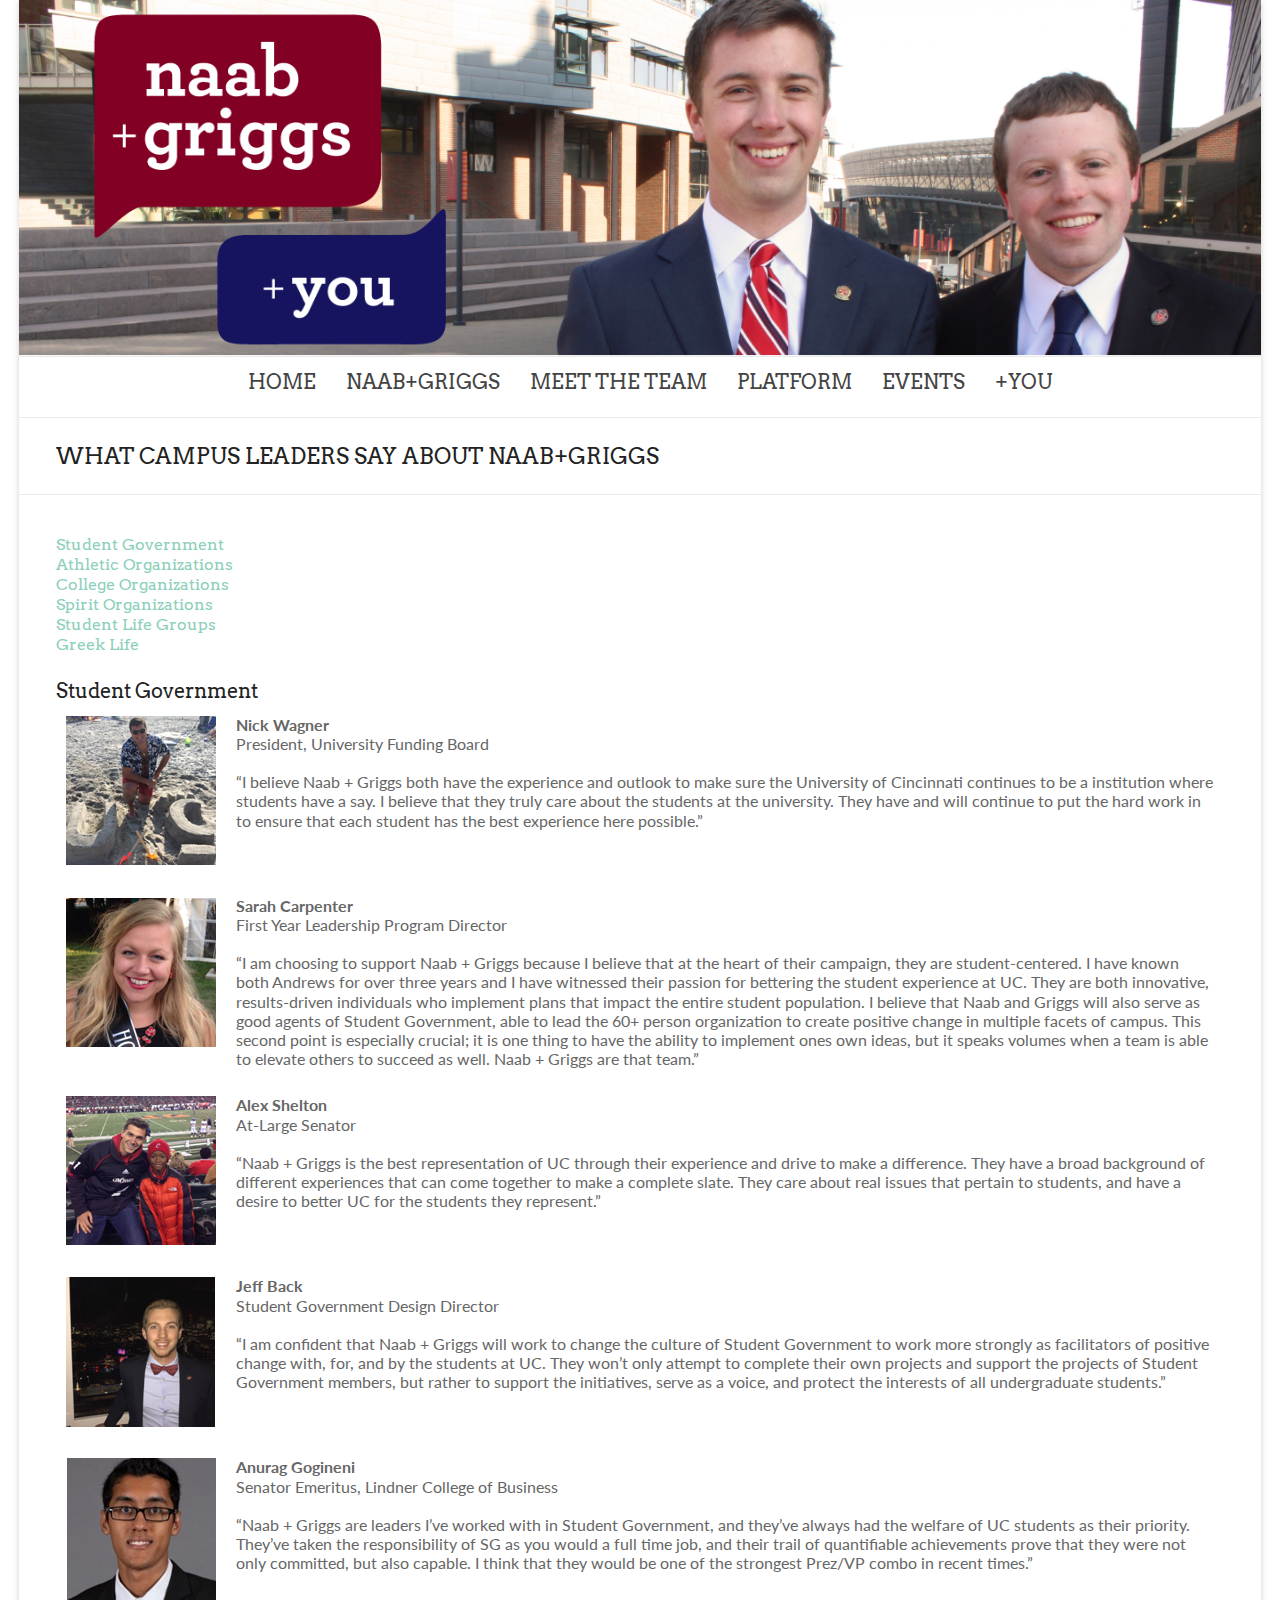
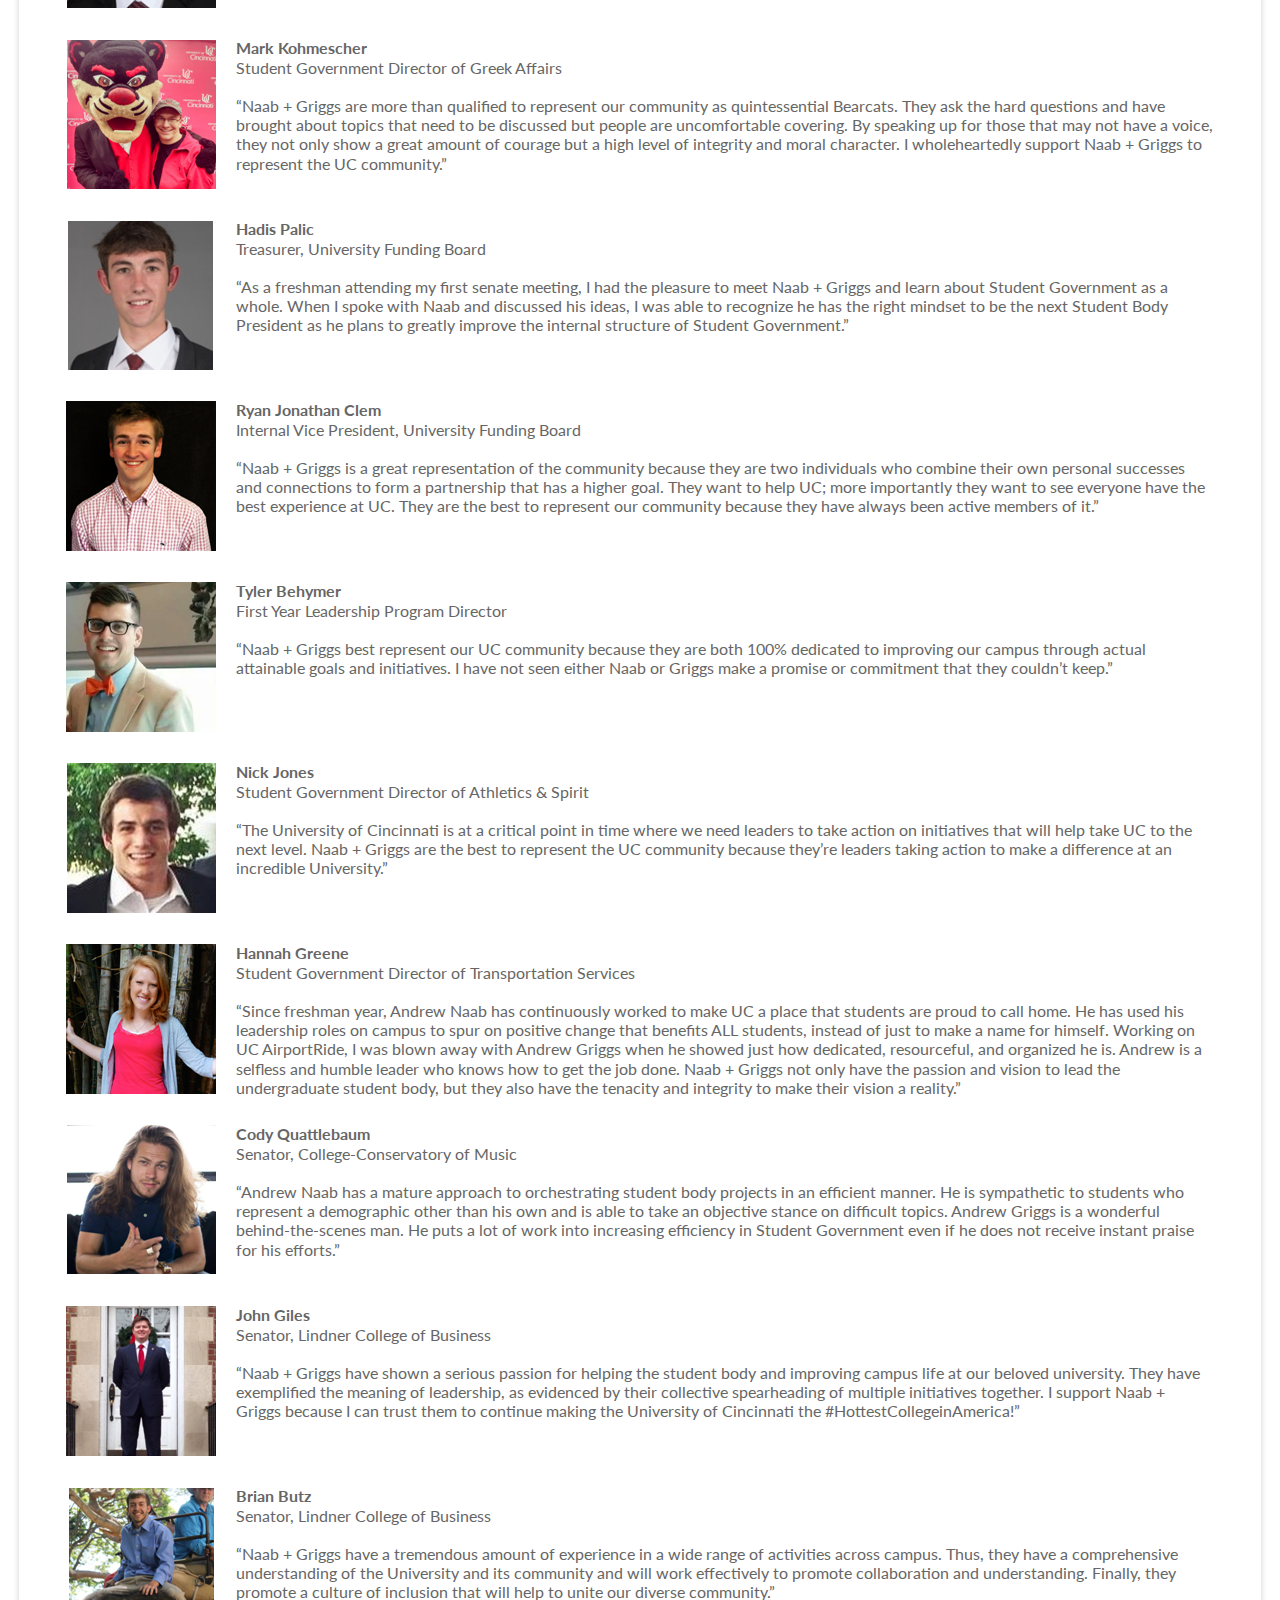
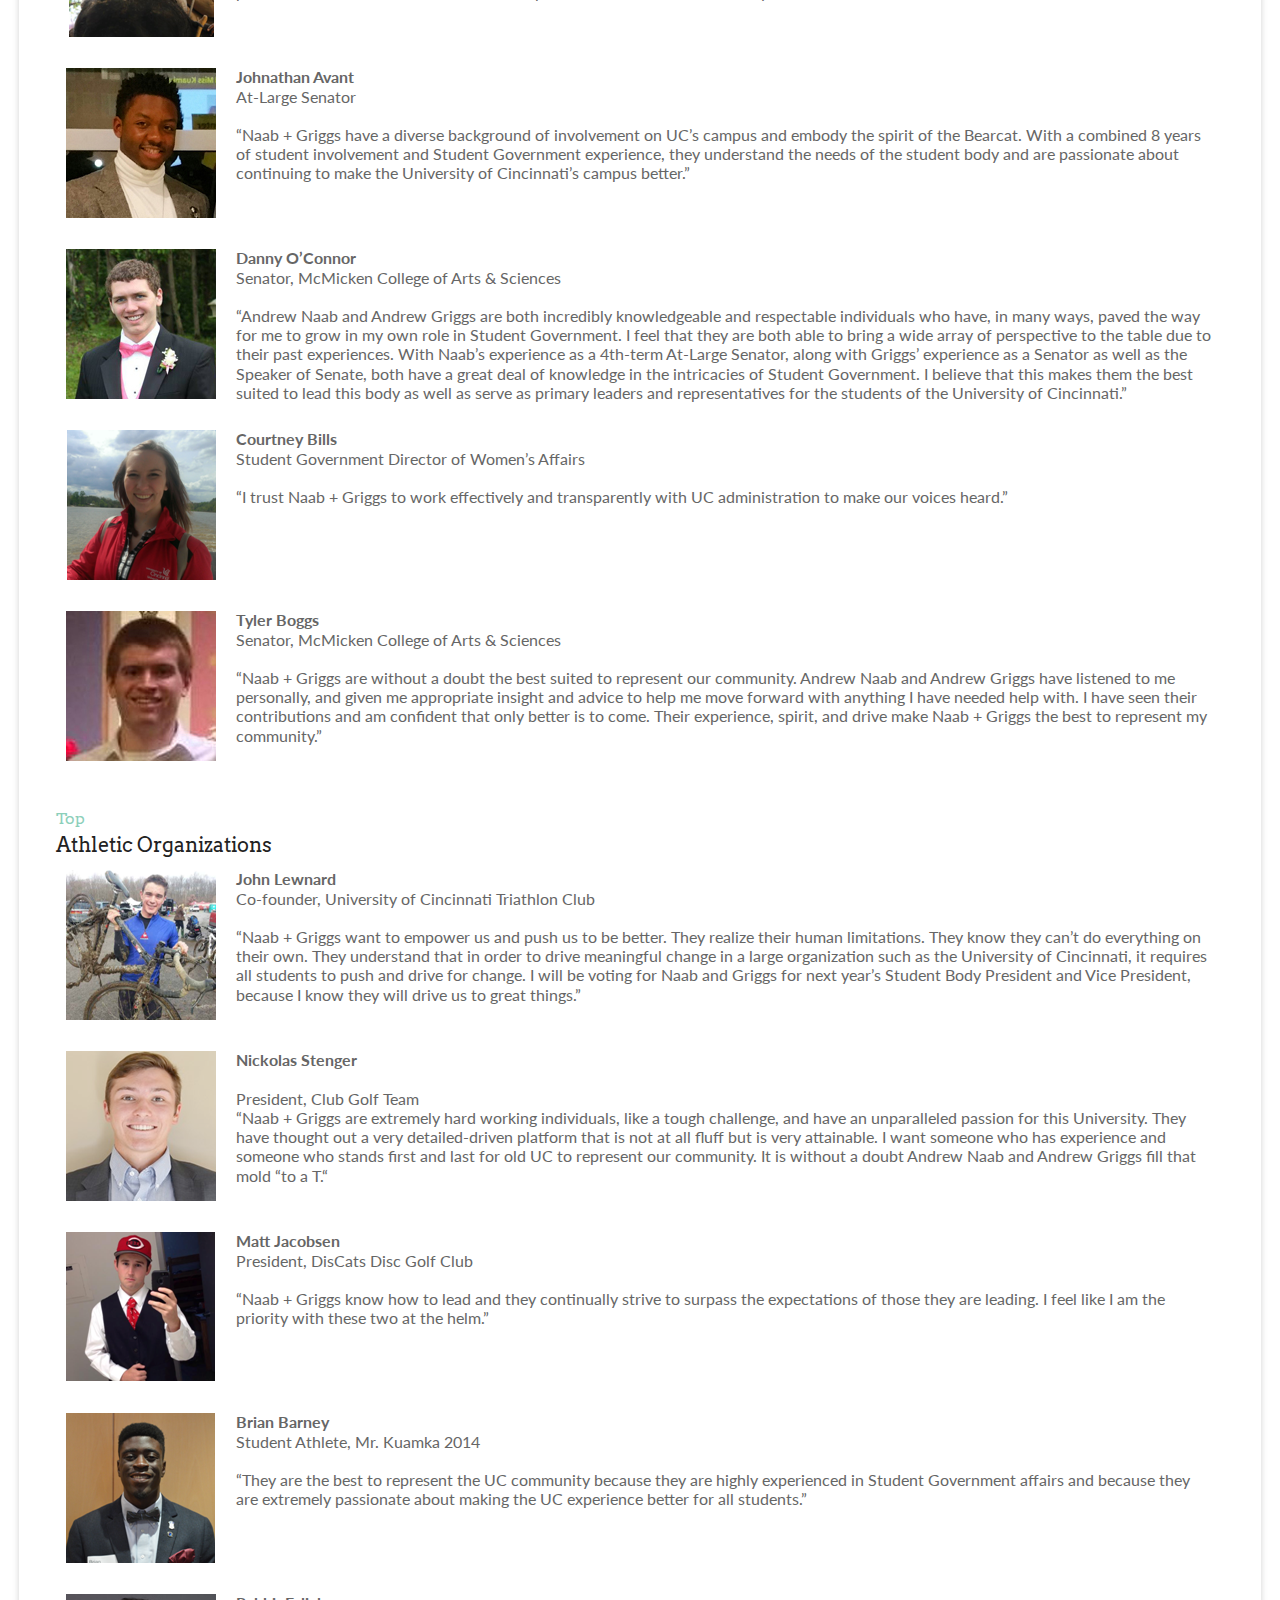
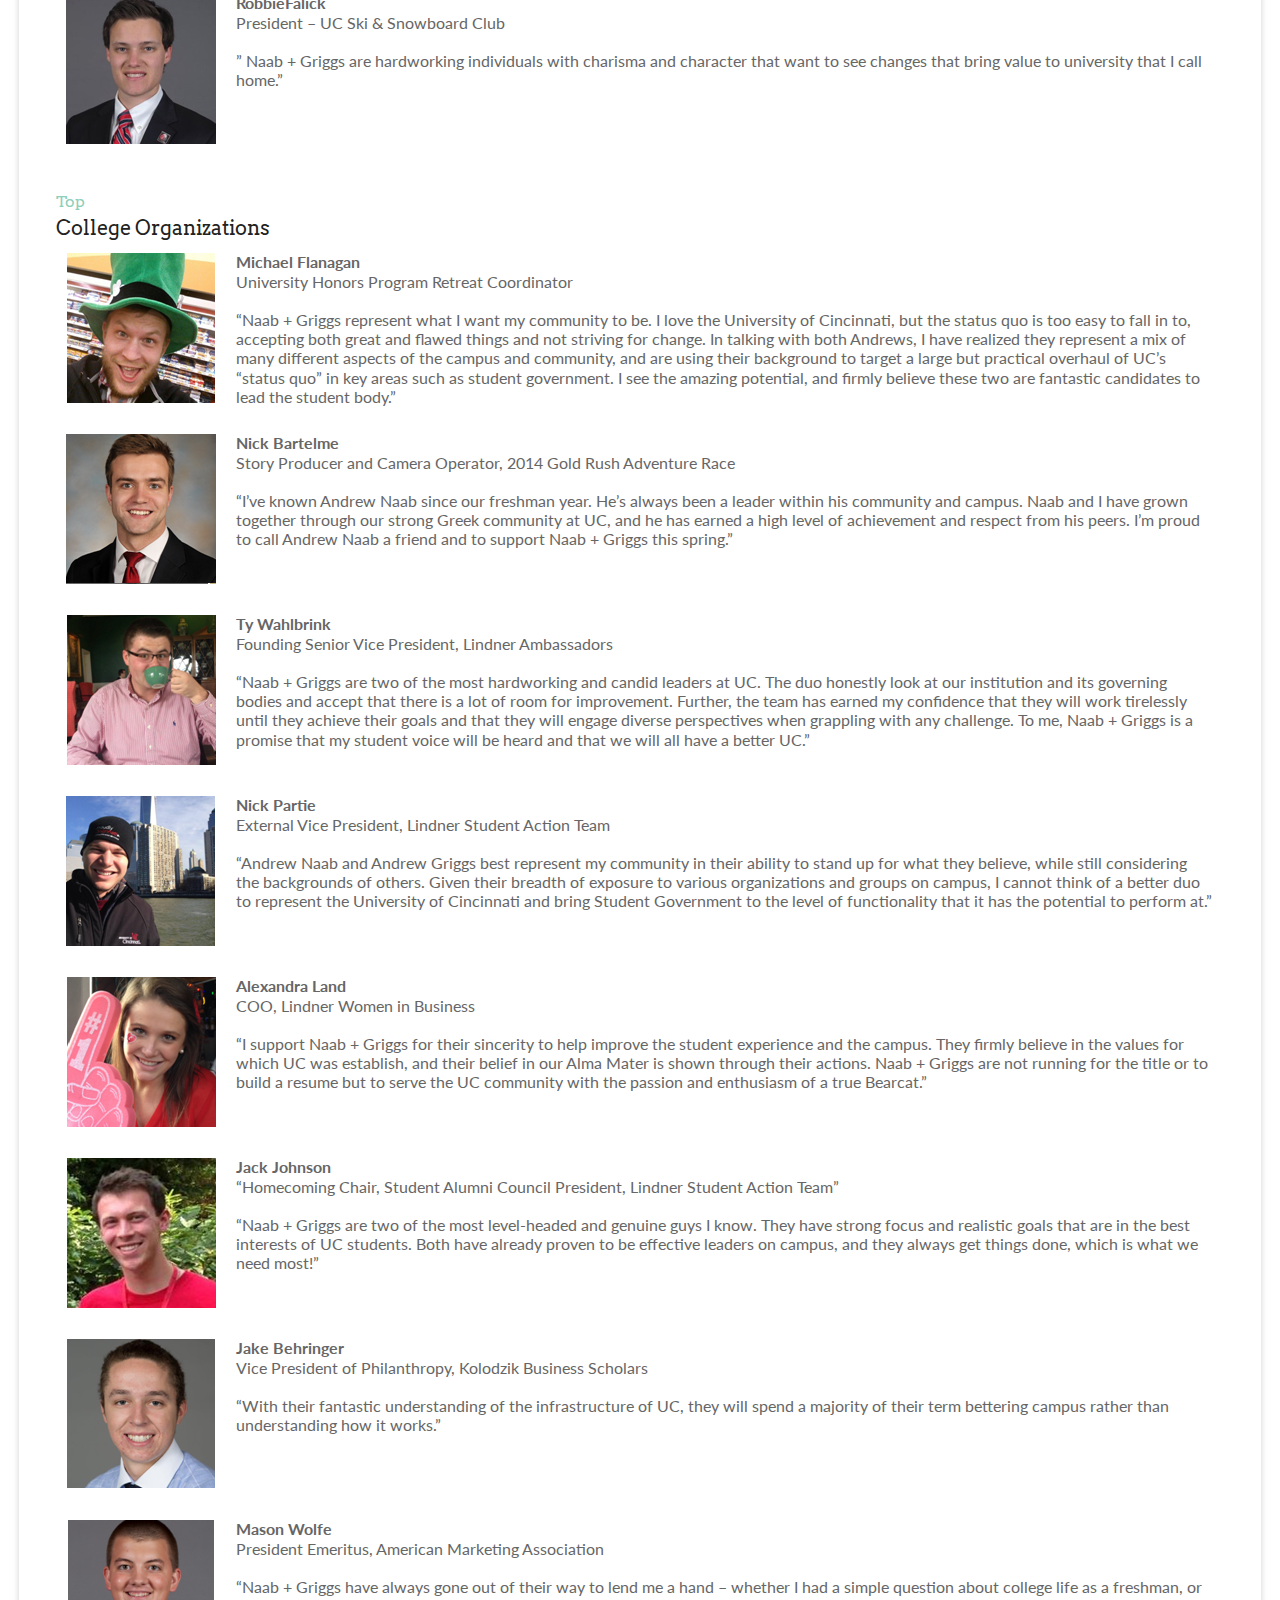
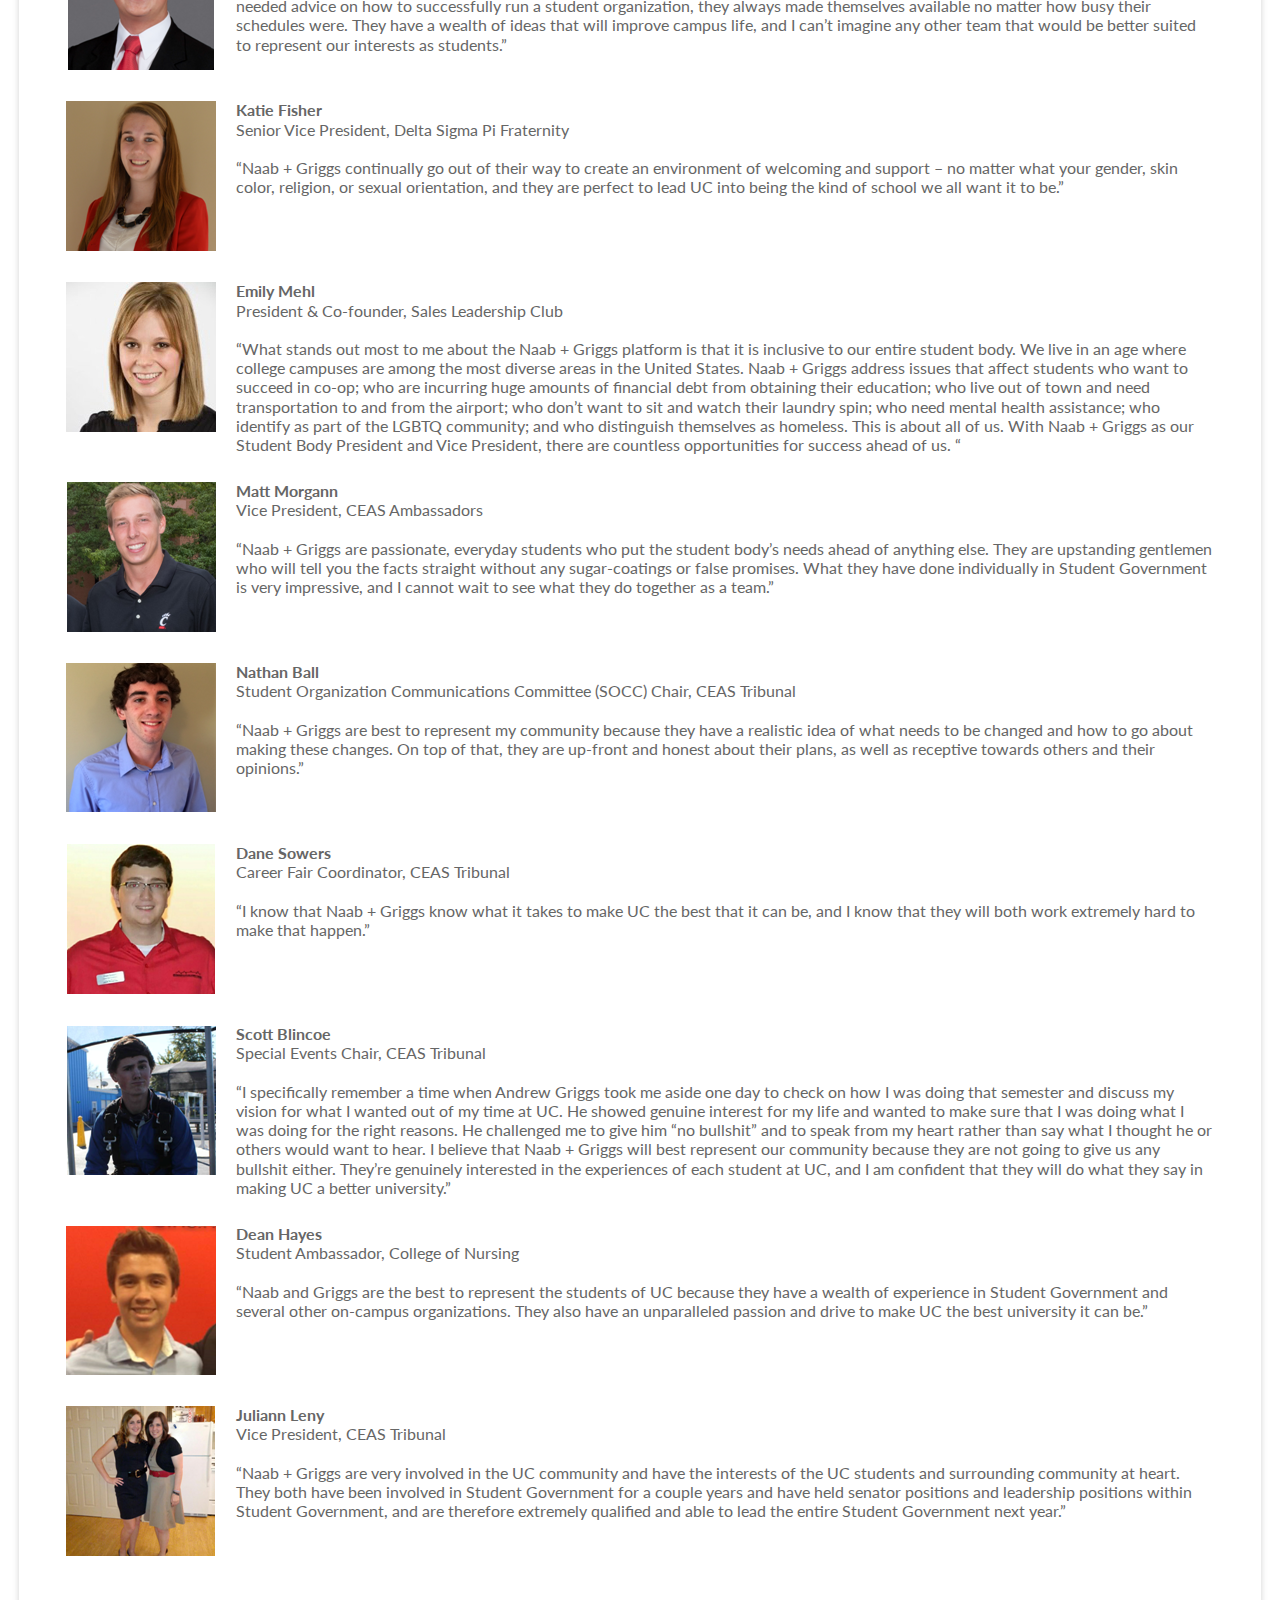
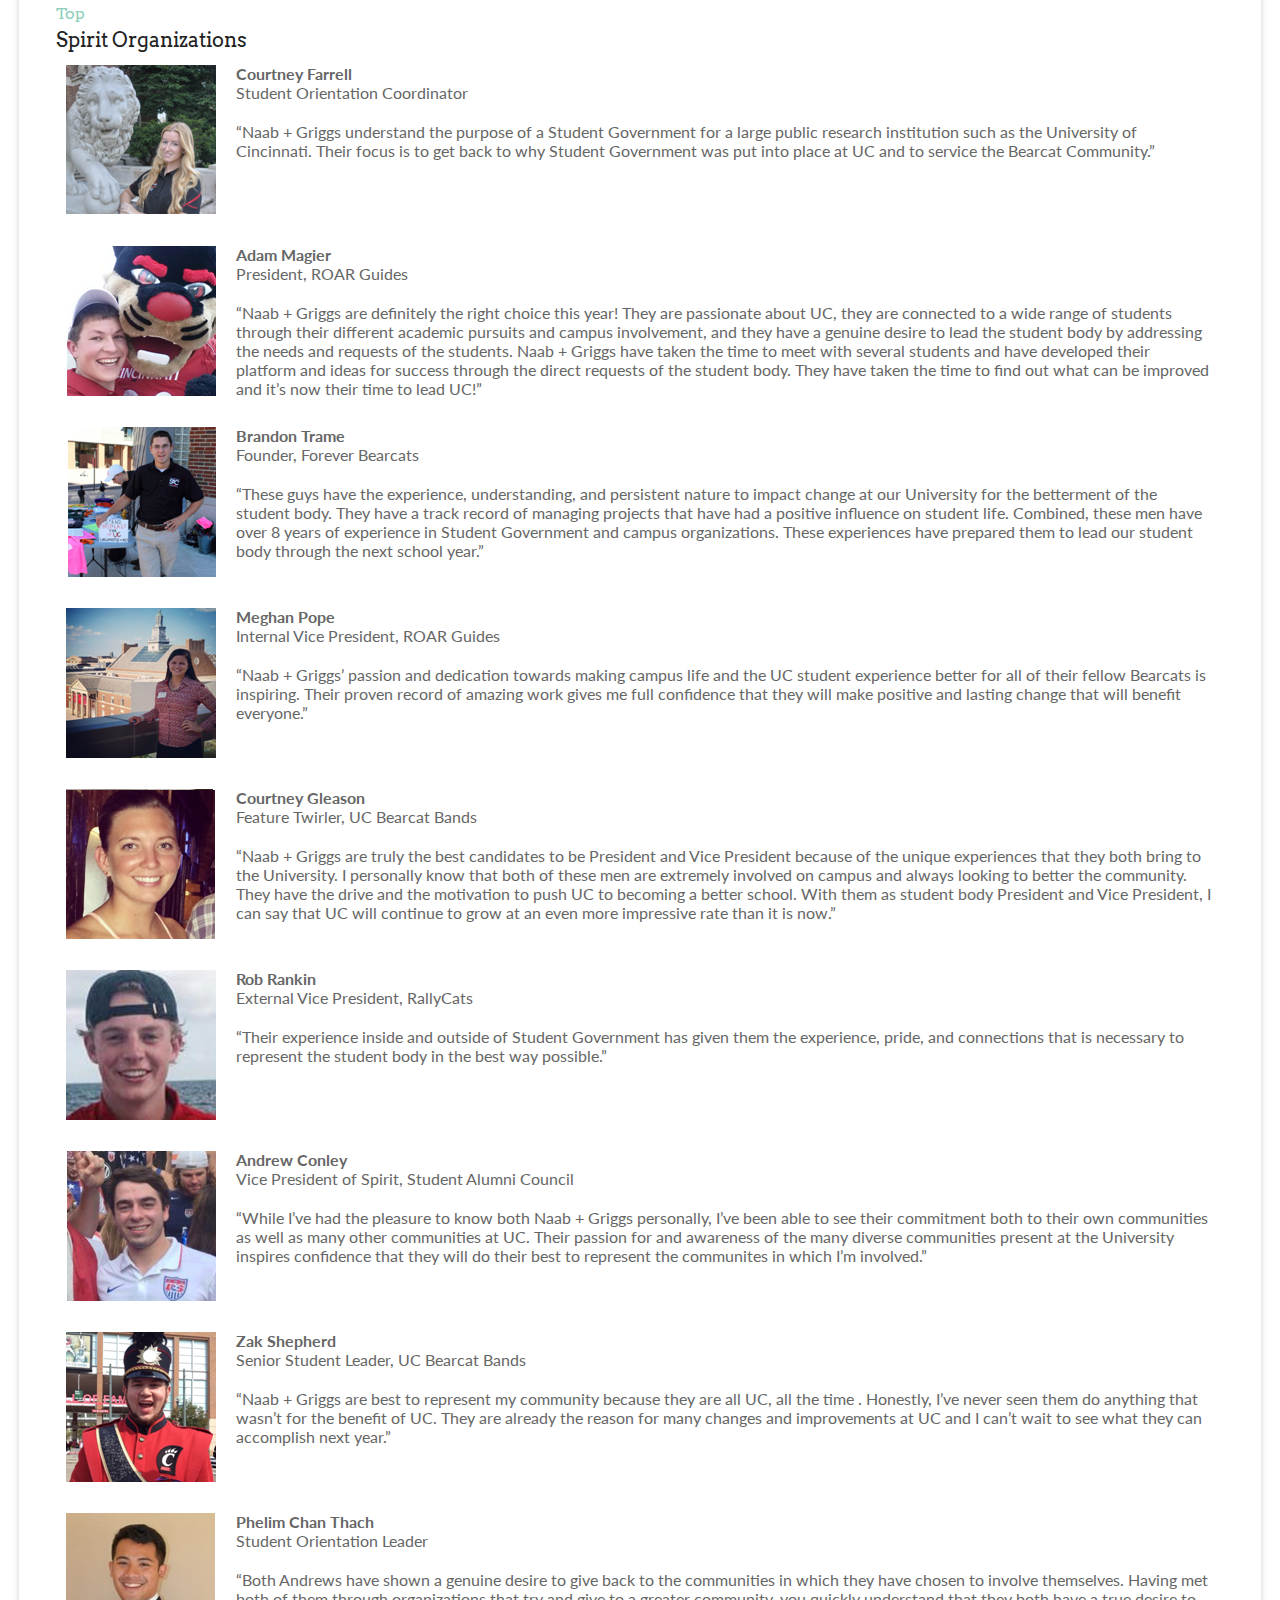
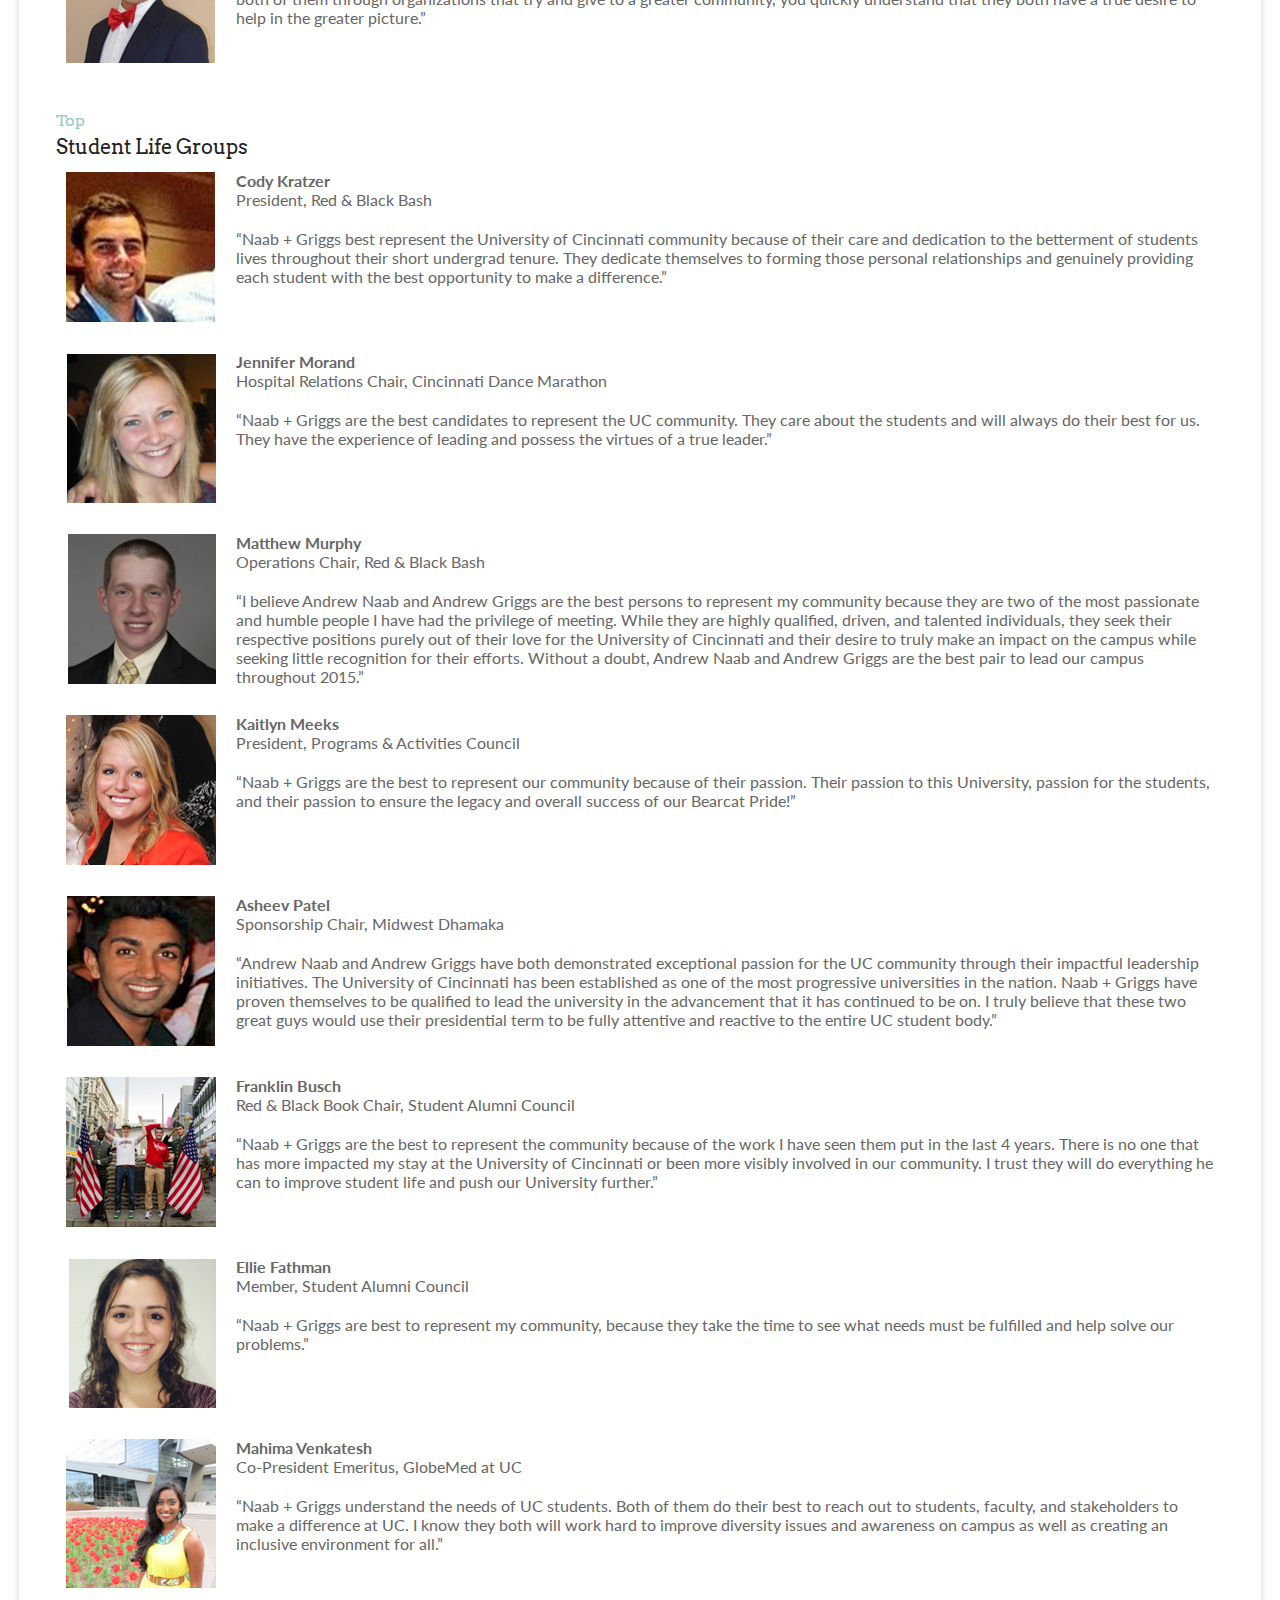
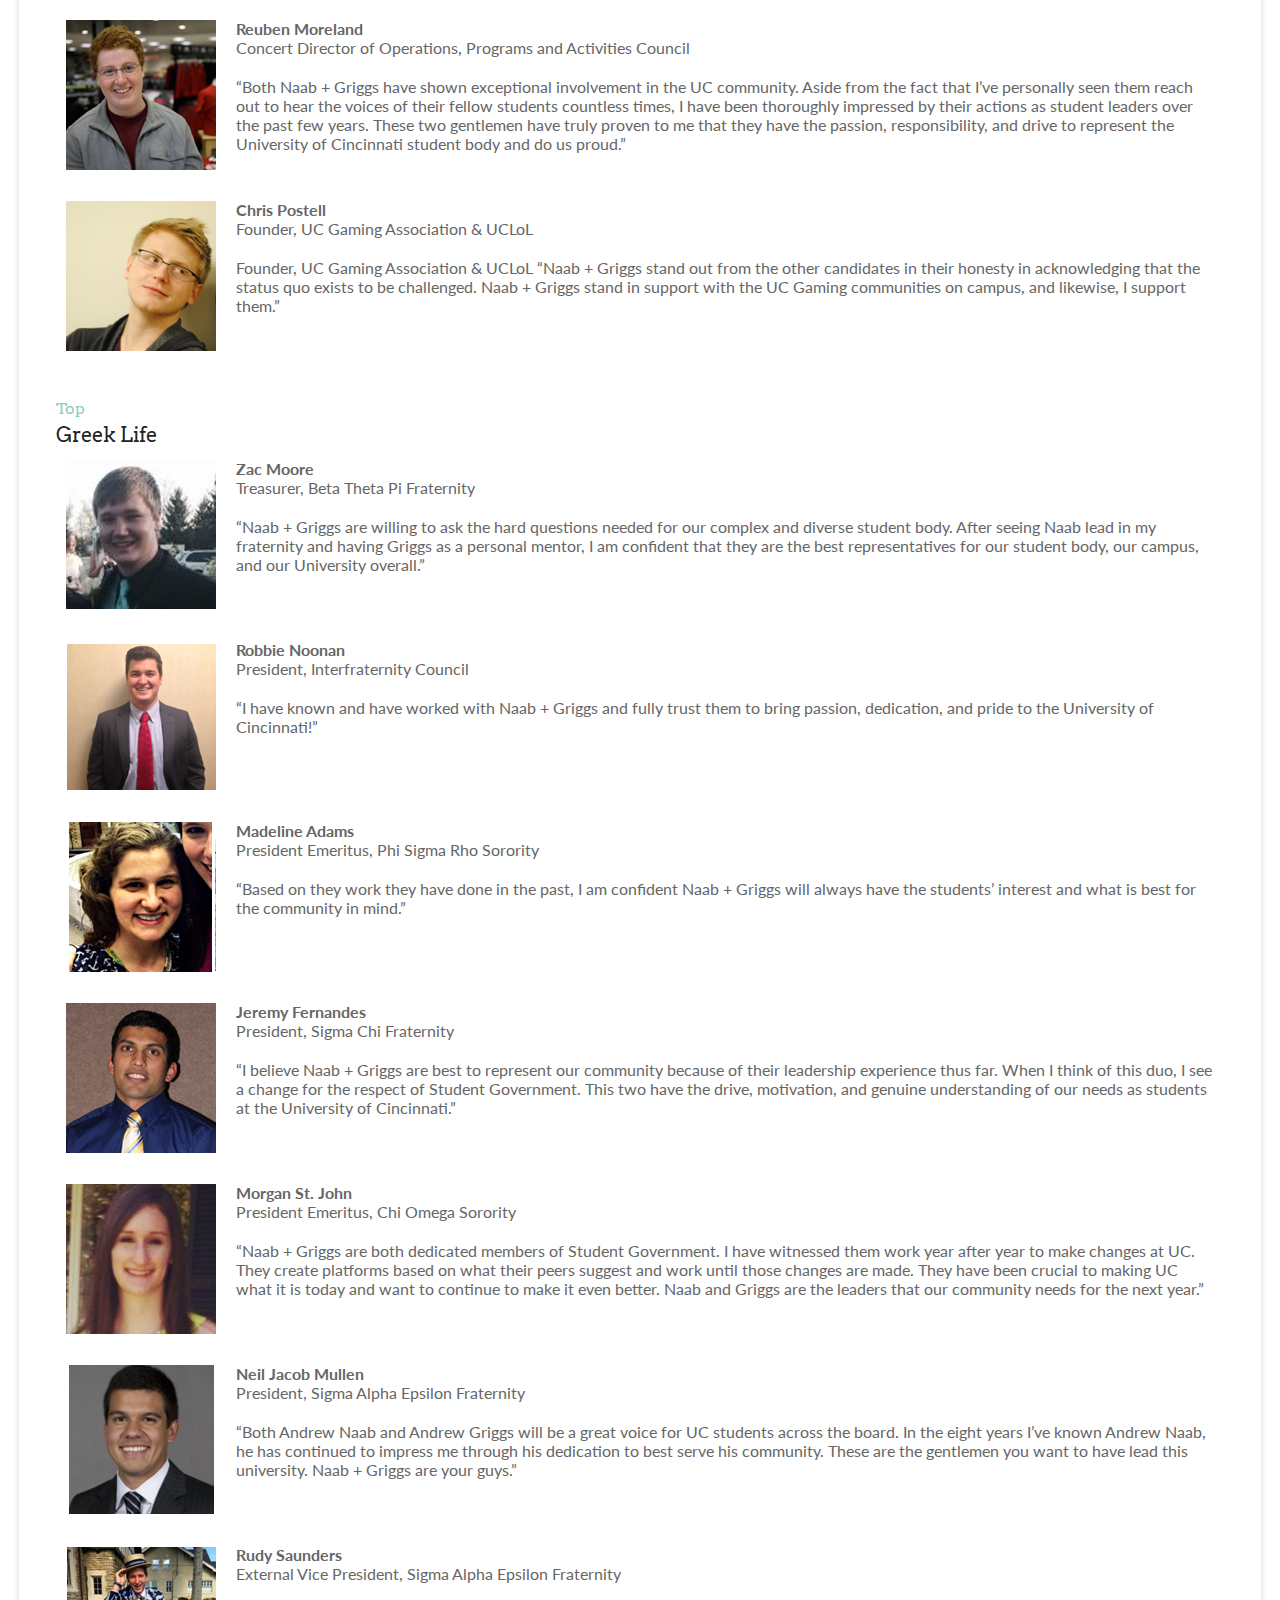
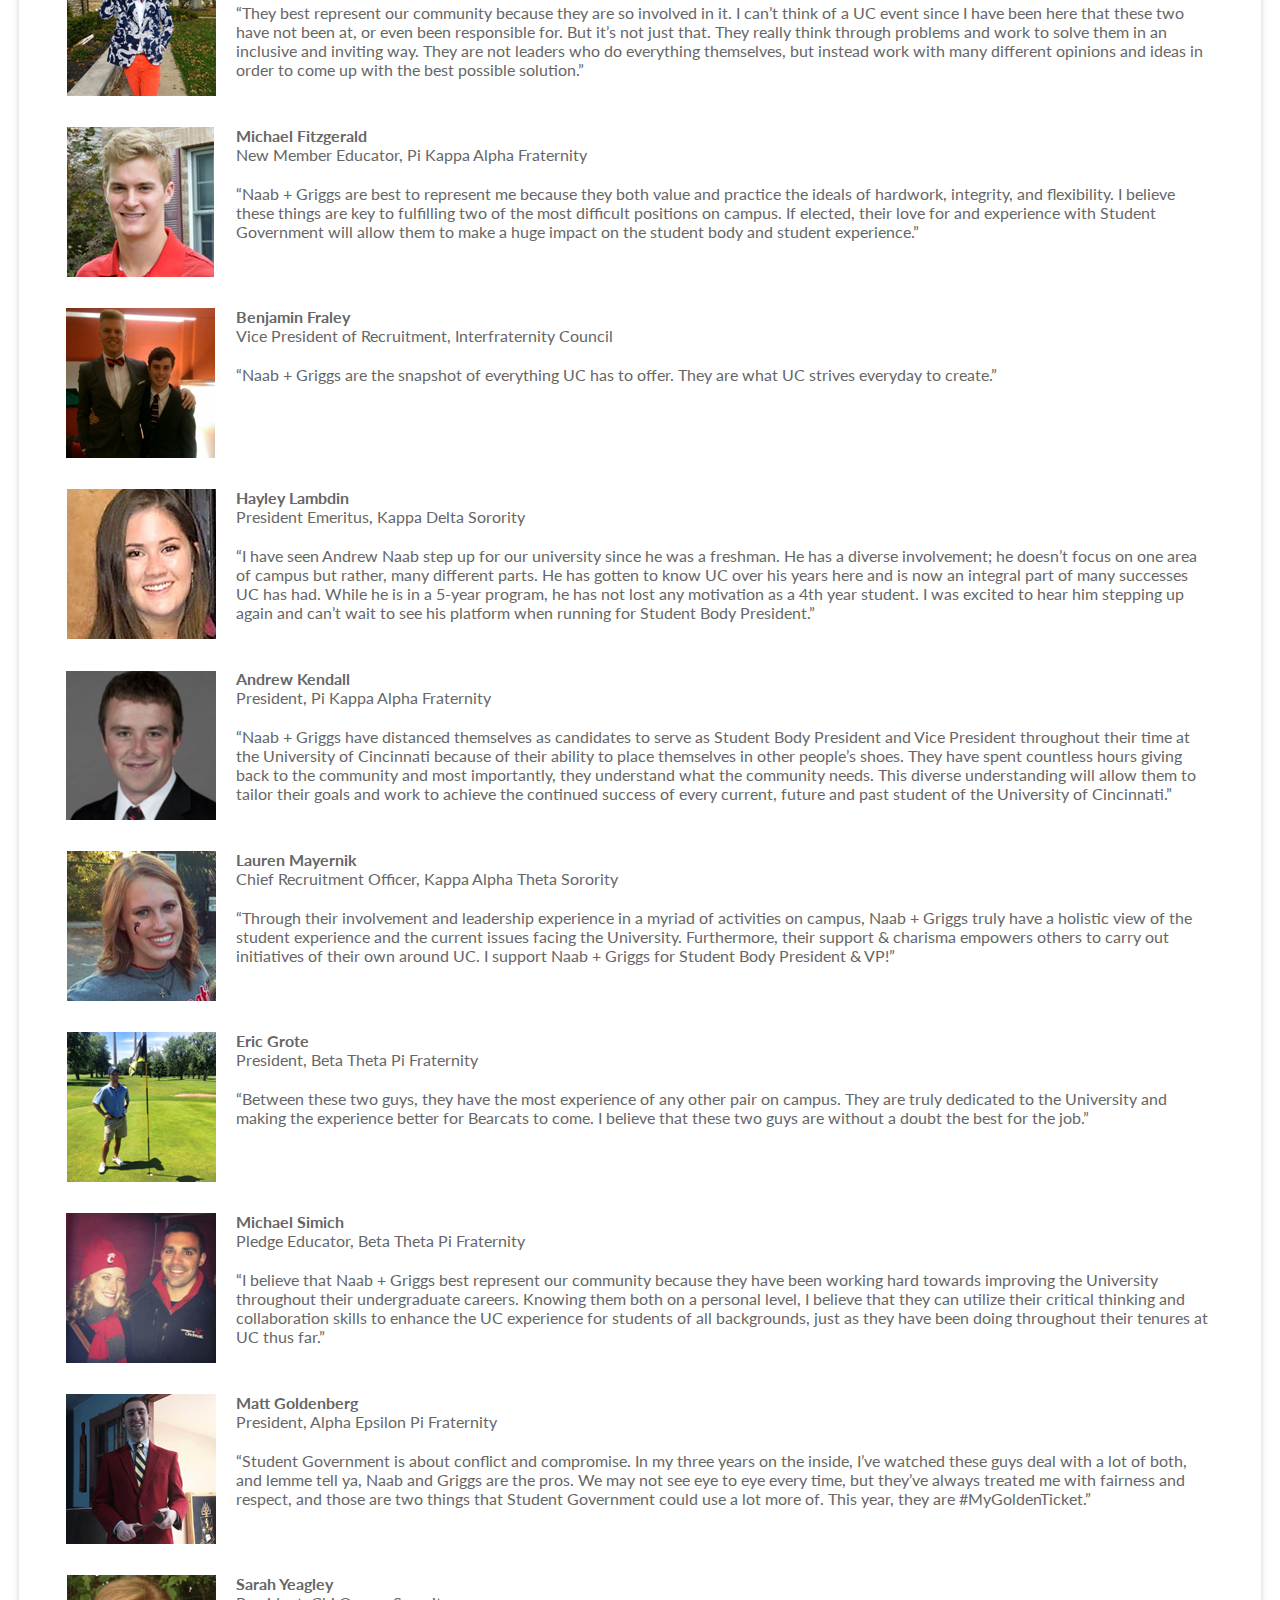
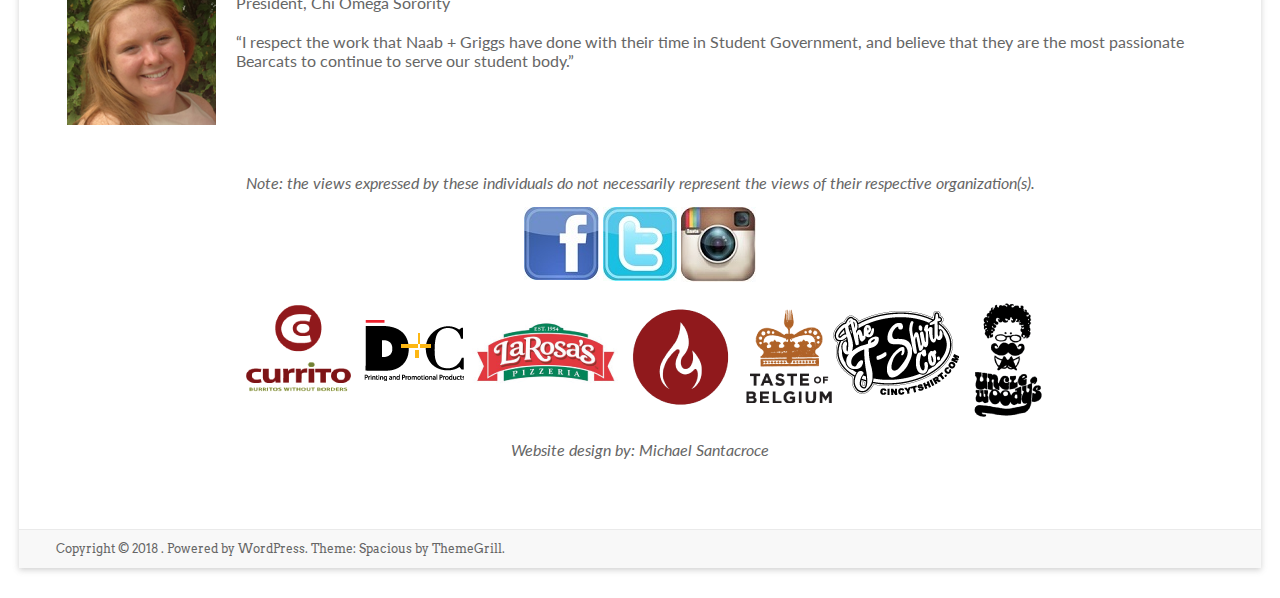
<file: leaders/index.html>
<!DOCTYPE html>
<!--[if IE 7]>
<html class="ie ie7" lang="en-US">
<![endif]-->
<!--[if IE 8]>
<html class="ie ie8" lang="en-US">
<![endif]-->
<!--[if !(IE 7) & !(IE 8)]><!-->
<html lang="en-US">
<!--<![endif]-->
<head>
<meta charset="UTF-8" />
<meta http-equiv="Content-Security-Policy" content="upgrade-insecure-requests">
<meta name="viewport" content="width=device-width, initial-scale=1">
<link rel="profile" href="https://gmpg.org/xfn/11" />
<link rel="pingback" href="https://santacml.github.io/naabgriggs/xmlrpc.php" />
<title>WHAT CAMPUS LEADERS SAY ABOUT NAAB+GRIGGS | </title>
<meta name='robots' content='noindex,follow' />
<link rel="alternate" type="application/rss+xml" title=" &raquo; Feed" href="https://santacml.github.io/naabgriggs/feed/" />
<link rel="alternate" type="application/rss+xml" title=" &raquo; Comments Feed" href="https://santacml.github.io/naabgriggs/comments/feed/" />
<link rel='stylesheet' id='spacious_style-css'  href='https://santacml.github.io/naabgriggs/wp-content/themes/spacious/style.css?ver=4.1.23' type='text/css' media='all' />
<link rel='stylesheet' id='google_fonts-css'  href='//fonts.googleapis.com/css?family=Lato&#038;ver=4.1.23' type='text/css' media='all' />
<script type='text/javascript' src='https://santacml.github.io/naabgriggs/wp-includes/js/jquery/jquery.js?ver=1.11.1'></script>
<script type='text/javascript' src='https://santacml.github.io/naabgriggs/wp-includes/js/jquery/jquery-migrate.min.js?ver=1.2.1'></script>
<script type='text/javascript' src='https://santacml.github.io/naabgriggs/wp-content/plugins/wonderplugin-gallery/engine/wonderplugingallery.js?ver=4.0'></script>
<script type='text/javascript' src='https://santacml.github.io/naabgriggs/wp-content/themes/spacious/js/spacious-custom.js?ver=4.1.23'></script>
<link rel="EditURI" type="application/rsd+xml" title="RSD" href="https://santacml.github.io/naabgriggs/xmlrpc.php?rsd" />
<link rel="wlwmanifest" type="application/wlwmanifest+xml" href="https://santacml.github.io/naabgriggs/wp-includes/wlwmanifest.xml" /> 
<meta name="generator" content="WordPress 4.1.23" />
<link rel='canonical' href='https://santacml.github.io/naabgriggs/leaders/' />
<link rel='shortlink' href='https://santacml.github.io/naabgriggs/?p=367' />
		<style type="text/css"> blockquote { border-left: 3px solid #8ccfba; }
			.spacious-button, input[type="reset"], input[type="button"], input[type="submit"], button { background-color: #8ccfba; }
			.previous a:hover, .next a:hover { 	color: #8ccfba; }
			a { color: #8ccfba; }
			#site-title a:hover { color: #8ccfba; }
			.main-navigation ul li.current_page_item a, .main-navigation ul li:hover > a { color: #8ccfba; }
			.main-navigation ul li ul { border-top: 1px solid #8ccfba; }
			.main-navigation ul li ul li a:hover, .main-navigation ul li ul li:hover > a, .main-navigation ul li.current-menu-item ul li a:hover { color: #8ccfba; }
			.site-header .menu-toggle:hover { background: #8ccfba; }
			.main-small-navigation li:hover { background: #8ccfba; }
			.main-small-navigation ul > .current_page_item, .main-small-navigation ul > .current-menu-item { background: #8ccfba; }
			.main-navigation a:hover, .main-navigation ul li.current-menu-item a, .main-navigation ul li.current_page_ancestor a, .main-navigation ul li.current-menu-ancestor a, .main-navigation ul li.current_page_item a, .main-navigation ul li:hover > a  { color: #8ccfba; }
			.small-menu a:hover, .small-menu ul li.current-menu-item a, .small-menu ul li.current_page_ancestor a, .small-menu ul li.current-menu-ancestor a, .small-menu ul li.current_page_item a, .small-menu ul li:hover > a { color: #8ccfba; }
			#featured-slider .slider-read-more-button { background-color: #8ccfba; }
			#controllers a:hover, #controllers a.active { background-color: #8ccfba; color: #8ccfba; }
			.breadcrumb a:hover { color: #8ccfba; }
			.tg-one-half .widget-title a:hover, .tg-one-third .widget-title a:hover, .tg-one-fourth .widget-title a:hover { color: #8ccfba; }
			.pagination span { background-color: #8ccfba; }
			.pagination a span:hover { color: #8ccfba; border-color: .#8ccfba; }
			.widget_testimonial .testimonial-post { border-color: #8ccfba #EAEAEA #EAEAEA #EAEAEA; }
			.call-to-action-content-wrapper { border-color: #EAEAEA #EAEAEA #EAEAEA #8ccfba; }
			.call-to-action-button { background-color: #8ccfba; }
			#content .comments-area a.comment-permalink:hover { color: #8ccfba; }
			.comments-area .comment-author-link a:hover { color: #8ccfba; }
			.comments-area .comment-author-link span { background-color: #8ccfba; }
			.comment .comment-reply-link:hover { color: #8ccfba; }
			.nav-previous a:hover, .nav-next a:hover { color: #8ccfba; }
			#wp-calendar #today { color: #8ccfba; }
			.widget-title span { border-bottom: 2px solid #8ccfba; }
			.footer-widgets-area a:hover { color: #8ccfba !important; }
			.footer-socket-wrapper .copyright a:hover { color: #8ccfba; }
			a#back-top:before { background-color: #8ccfba; }
			.read-more, .more-link { color: #8ccfba; }
			.post .entry-title a:hover, .page .entry-title a:hover { color: #8ccfba; }
			.post .entry-meta .read-more-link { background-color: #8ccfba; }
			.post .entry-meta a:hover, .type-page .entry-meta a:hover { color: #8ccfba; }
			.single #content .tags a:hover { color: #8ccfba; }
			.widget_testimonial .testimonial-icon:before { color: #8ccfba; }
			a#scroll-up { background-color: #8ccfba; }
			.search-form span { background-color: #8ccfba; }</style>
				<style type="text/css">p {
       font-family: 'Lato', sans-serif;
	line-height: 120%;
	margin-bottom: 15px;
	font-size: 16px;
}
#button1,#button2,#button3,#button4,#button5{
background-color: #3E2D55;
text-align: left; 
}
.dog{ 
   padding:0 !important;
}
#dog{
   padding:0 !important;
}
.removpad{
padding-top: 0px;
}
button{
     width: 100%;
}
.main-navigation a{
  padding: 0 15px 0 15px;
}
button{
    margin-bottom: 5px;
}
td, tr {
   border: 0px;
}
textarea {
    resize: none;
    height: 100px;
    margin-bottom: 0px;
}
#meetTeam {
        padding: 10px;
	border: 1px solid #EAEAEA;
	line-height: 20px;
	width: 98%;
	margin: 0 0 30px;
	background-color: #F8F8F8;
	-webkit-border-radius: 3px;
	-moz-border-radius: 3px;
	border-radius: 3px;
}
.teamPics{
        width: 150px;
        height: 165px;
}
#team{
padding-top: 0px;
}
h1{
       font-family: 'Arvo', serif;
        display: inline;
}
h3{
     font-size: 20px;
     font-family: 'Arvo', serif;
     padding-bottom: 2px;
}
.platform {
	padding: 1%;
	border: 1px solid #EAEAEA;
	line-height: 20px;
	width: 98%;
	margin: 0 0 30px;
	background-color: #F8F8F8;
	-webkit-border-radius: 3px;
	-moz-border-radius: 3px;
	border-radius: 3px;
        height: 600px;
}
.stick {
    position:fixed;
    top: 0;
    right:18%;
}
#header-left-section{
    width:0px;
    height: 0px;
}
#header-right-section{
   display: table;
   vertical-align: middle;
   float: none;
   margin: 0 auto;
}
#menu-item-17{
    padding-left: 0px;
}
a{
    font-family:'Arvo',serif;
}
body{
    padding-top: 0px;
}
#platform{
padding: 20px;
	border: 1px solid #EAEAEA;
	line-height: 20px;
	width: 98%;
	margin: 0 0 30px;
	background-color: #F8F8F8;
	-webkit-border-radius: 3px;
	-moz-border-radius: 3px;
	border-radius: 3px;
}</style>
			<style type="text/css">
			#site-title a {
			color: #792330;
		}
		#site-description {
			color: #792330;
		}
		</style>
	<style type="text/css" id="custom-background-css">
body.custom-background { background-color: #ffffff; }
</style>
<link href='https://fonts.googleapis.com/css?family=Arvo:400,700' rel='stylesheet' type='text/css'></head>

<body class="page page-id-367 page-template-default custom-background no-sidebar-full-width">
<div id="page" class="hfeed site">
		<header id="masthead" class="site-header clearfix">

				<img src="https://santacml.github.io/naabgriggs/cropped-webBanner2-screen-01-1.png" class="header-image" width="1397" height="400" alt="">
	
		<div id="header-text-nav-container">
			<div class="inner-wrap">

				<div id="header-text-nav-wrap" class="clearfix">
					<div id="header-left-section">
												<div id="header-text">
							<h1 id="site-title">
								<a href="https://santacml.github.io/naabgriggs/" title="" rel="home"></a>
							</h1>
							<h2 id="site-description"></h2><!-- #site-description -->
						</div><!-- #header-text -->
											</div><!-- #header-left-section -->
					<div id="header-right-section">
												<nav id="site-navigation" class="main-navigation" role="navigation">
							<h3 class="menu-toggle">Menu</h3>
							<div class="menu-menu-container"><ul id="menu-menu" class="menu"><li id="menu-item-17" class="menu-item menu-item-type-post_type menu-item-object-page menu-item-17"><a href="https://santacml.github.io/naabgriggs/">HOME</a></li>
<li id="menu-item-172" class="menu-item menu-item-type-post_type menu-item-object-page menu-item-172"><a href="https://santacml.github.io/naabgriggs/about-naabgriggs/">NAAB+GRIGGS</a></li>
<li id="menu-item-18" class="menu-item menu-item-type-post_type menu-item-object-page menu-item-18"><a href="https://santacml.github.io/naabgriggs/meet-the-team/">MEET THE TEAM</a></li>
<li id="menu-item-15" class="menu-item menu-item-type-post_type menu-item-object-page menu-item-15"><a href="https://santacml.github.io/naabgriggs/campaign-goals/">PLATFORM</a></li>
<li id="menu-item-21" class="menu-item menu-item-type-post_type menu-item-object-page menu-item-21"><a href="https://santacml.github.io/naabgriggs/events/">EVENTS</a></li>
<li id="menu-item-225" class="menu-item menu-item-type-post_type menu-item-object-page menu-item-225"><a href="https://santacml.github.io/naabgriggs/you/">+YOU</a></li>
</ul></div>						</nav>
			    	</div><!-- #header-right-section -->

			   </div><!-- #header-text-nav-wrap -->
			</div><!-- .inner-wrap -->
		</div><!-- #header-text-nav-container -->

		
						<div class="header-post-title-container clearfix">
					<div class="inner-wrap">
						<div class="post-title-wrapper">
													   	<h1 class="header-post-title-class">WHAT CAMPUS LEADERS SAY ABOUT NAAB+GRIGGS</h1>
						   						</div>
											</div>
				</div>
				</header>
			<div id="main" class="clearfix">
		<div class="inner-wrap">
	
	<div id="primary">
		<div id="content" class="clearfix">
			
				
<article id="post-367" class="post-367 page type-page status-publish hentry">
		<div class="entry-content clearfix">
		<link href='https://fonts.googleapis.com/css?family=Arvo:400,700' rel='stylesheet' type='text/css'><a href="#studgov">Student Government</a><br />
<a href="#athleticorgs">Athletic Organizations</a><br />
<a href="#collegeorgs">College Organizations</a><br />
<a href="#spiritorgs">Spirit Organizations</a><br />
<a href="#studgroups">Student Life Groups</a><br />
<a href="#greeklife">Greek Life</a><br />
<br />
<a name = "studgov"></a>
<h3>Student Government</h3>
<table style="width:100%;border: 0px;">
	<tr>
		<td style="width:150px; height:150px;"><img src="https://santacml.github.io/naabgriggs/facespics/NickWagner.png"></img><td>
		<p><b>Nick Wagner</b>
		<br />President, University Funding Board
		<br />
		<br />&#8220;I believe Naab + Griggs both have the experience and outlook to make sure the University of Cincinnati continues to be a institution where students have a say. I believe that they truly care about the students at the university. They have and will continue to put the hard work in to ensure that each student has the best experience here possible.&#8221;</p>
	</tr>
	<tr>
		<td><img src="https://santacml.github.io/naabgriggs/facespics/SarahCarpenter.png"></img><td>
		<p><b>Sarah Carpenter</b>
		<br />First Year Leadership Program Director
		<br />
		<br />&#8220;I am choosing to support Naab + Griggs because I believe that at the heart of their campaign, they are student-centered. I have known both Andrews for over three years and I have witnessed their passion for bettering the student experience at UC. They are both innovative, results-driven individuals who implement plans that impact the entire student population. I believe that Naab and Griggs will also serve as good agents of Student Government, able to lead the 60+ person organization to create positive change in multiple facets of campus. This second point is especially crucial; it is one thing to have the ability to implement ones own ideas, but it speaks volumes when a team is able to elevate others to succeed as well. Naab + Griggs are that team.&#8221;</p>
	</tr>
	<tr>
		<td><img src="https://santacml.github.io/naabgriggs/facespics/AlexShelton.png"></img><td>
		<p><b>Alex Shelton</b>
		<br />At-Large Senator
		<br />
		<br />&#8220;Naab + Griggs is the best representation of UC through their experience and drive to make a difference. They have a broad background of different experiences that can come together to make a complete slate. They care about real issues that pertain to students, and have a desire to better UC for the students they represent.&#8221;</p>
	</tr>
	<tr>
		<td><img src="https://santacml.github.io/naabgriggs/facespics/JeffBack.png"></img><td>
		<p><b>Jeff Back</b>
		<br />Student Government Design Director
		<br />
		<br />&#8220;I am confident that Naab + Griggs will work to change the culture of Student Government to work more strongly as facilitators of positive change with, for, and by the students at UC. They won&#8217;t only attempt to complete their own projects and support the projects of Student Government members, but rather to support the initiatives, serve as a voice, and protect the interests of all undergraduate students.&#8221;</p>
	</tr>
	<tr>
		<td><img src="https://santacml.github.io/naabgriggs/facespics/AnuragGogineni.png"></img><td>
		<p><b>Anurag Gogineni</b>
		<br />Senator Emeritus, Lindner College of Business
		<br />
		<br />&#8220;Naab + Griggs are leaders I&#8217;ve worked with in Student Government, and they&#8217;ve always had the welfare of UC students as their priority. They&#8217;ve taken the responsibility of SG as you would a full time job, and their trail of quantifiable achievements prove that they were not only committed, but also capable. I think that they would be one of the strongest Prez/VP combo in recent times.&#8221;</p>
	</tr>
	<tr>
		<td><img src="https://santacml.github.io/naabgriggs/facespics/MarkKohmescher.png"></img><td>
		<p><b>Mark Kohmescher</b>
		<br />Student Government Director of Greek Affairs
		<br />
		<br />&#8220;Naab + Griggs are more than qualified to represent our community as quintessential Bearcats. They ask the hard questions and have brought about topics that need to be discussed but people are uncomfortable covering. By speaking up for those that may not have a voice, they not only show a great amount of courage but a high level of integrity and moral character. I wholeheartedly support Naab + Griggs to represent the UC community.&#8221;</p>
	</tr>
	<tr>
		<td><img src="https://santacml.github.io/naabgriggs/facespics/HadisPalic.png"></img><td>
		<p><b>Hadis Palic</b>
		<br />Treasurer, University Funding Board
		<br />
		<br />&#8220;As a freshman attending my first senate meeting, I had the pleasure to meet Naab + Griggs and learn about Student Government as a whole. When I spoke with Naab and discussed his ideas, I was able to recognize he has the right mindset to be the next Student Body President as he plans to greatly improve the internal structure of Student Government.&#8221;</p>
	</tr>
	<tr>
		<td><img src="https://santacml.github.io/naabgriggs/facespics/RyanJonathanClem.png"></img><td>
		<p><b>Ryan Jonathan Clem</b>
		<br />Internal Vice President, University Funding Board
		<br />
		<br />&#8220;Naab + Griggs is a great representation of the community because they are two individuals who combine their own personal successes and connections to form a partnership that has a higher goal. They want to help UC; more importantly they want to see everyone have the best experience at UC. They are the best to represent our community because they have always been active members of it.&#8221;</p>
	</tr>
	<tr>
		<td><img src="https://santacml.github.io/naabgriggs/facespics/TylerBehymer.png"></img><td>
		<p><b>Tyler Behymer</b>
		<br />First Year Leadership Program Director
		<br />
		<br />&#8220;Naab + Griggs best represent our UC community because they are both 100% dedicated to improving our campus through actual attainable goals and initiatives. I have not seen either Naab or Griggs make a promise or commitment that they couldn&#8217;t keep.&#8221;</p>
	</tr>
	<tr>
		<td><img src="https://santacml.github.io/naabgriggs/facespics/NickJones.png"></img><td>
		<p><b>Nick Jones</b>
		<br />Student Government Director of Athletics &#038; Spirit
		<br />
		<br />&#8220;The University of Cincinnati is at a critical point in time where we need leaders to take action on initiatives that will help take UC to the next level. Naab + Griggs are the best to represent the UC community because they&#8217;re leaders taking action to make a difference at an incredible University.&#8221;</p>
	</tr>
	<tr>
		<td><img src="https://santacml.github.io/naabgriggs/facespics/HannahGreene.png"></img><td>
		<p><b>Hannah Greene</b>
		<br />Student Government Director of Transportation Services
		<br />
		<br />&#8220;Since freshman year, Andrew Naab has continuously worked to make UC a place that students are proud to call home. He has used his leadership roles on campus to spur on positive change that benefits ALL students, instead of just to make a name for himself. Working on UC AirportRide, I was blown away with Andrew Griggs when he showed just how dedicated, resourceful, and organized he is. Andrew is a selfless and humble leader who knows how to get the job done. Naab + Griggs not only have the passion and vision to lead the undergraduate student body, but they also have the tenacity and integrity to make their vision a reality.&#8221;</p>
	</tr>
	<tr>
		<td><img src="https://santacml.github.io/naabgriggs/facespics/CodyQuattlebaum.png"></img><td>
		<p><b>Cody Quattlebaum</b>
		<br />Senator, College-Conservatory of Music
		<br />
		<br />&#8220;Andrew Naab has a mature approach to orchestrating student body projects in an efficient manner. He is sympathetic to students who represent a demographic other than his own and is able to take an objective stance on difficult topics. Andrew Griggs is a wonderful behind-the-scenes man. He puts a lot of work into increasing efficiency in Student Government even if he does not receive instant praise for his efforts.&#8221;</p>
	</tr>
	<tr>
		<td><img src="https://santacml.github.io/naabgriggs/facespics/JohnGiles.png"></img><td>
		<p><b>John Giles</b>
		<br />Senator, Lindner College of Business
		<br />
		<br />&#8220;Naab + Griggs have shown a serious passion for helping the student body and improving campus life at our beloved university. They have exemplified the meaning of leadership, as evidenced by their collective spearheading of multiple initiatives together. I support Naab + Griggs because I can trust them to continue making the University of Cincinnati the #HottestCollegeinAmerica!&#8221;</p>
	</tr>
	<tr>
		<td><img src="https://santacml.github.io/naabgriggs/facespics/BrianButz.png"></img><td>
		<p><b>Brian Butz</b>
		<br />Senator, Lindner College of Business
		<br />
		<br />&#8220;Naab + Griggs have a tremendous amount of experience in a wide range of activities across campus. Thus, they have a comprehensive understanding of the University and its community and will work effectively to promote collaboration and understanding. Finally, they promote a culture of inclusion that will help to unite our diverse community.&#8221;</p>
	</tr>
	<tr>
		<td><img src="https://santacml.github.io/naabgriggs/facespics/JohnathanAvant.jpg"></img><td>
		<p><b>Johnathan Avant</b>
		<br />At-Large Senator
		<br />
		<br />&#8220;Naab + Griggs have a diverse background of involvement on UC&#8217;s campus and embody the spirit of the Bearcat. With a combined 8 years of student involvement and Student Government experience, they understand the needs of the student body and are passionate about continuing to make the University of Cincinnati&#8217;s campus better.&#8221;</p>
	</tr>
	<tr>
		<td><img src="https://santacml.github.io/naabgriggs/facespics/DannyO'Connor.jpg"></img><td>
		<p><b>Danny O&#8217;Connor</b>
		<br />Senator, McMicken College of Arts &#038; Sciences
		<br />
		<br />&#8220;Andrew Naab and Andrew Griggs are both incredibly knowledgeable and respectable individuals who have, in many ways, paved the way for me to grow in my own role in Student Government. I feel that they are both able to bring a wide array of perspective to the table due to their past experiences. With Naab&#8217;s experience as a 4th-term At-Large Senator, along with Griggs&#8217; experience as a Senator as well as the Speaker of Senate, both have a great deal of knowledge in the intricacies of Student Government. I believe that this makes them the best suited to lead this body as well as serve as primary leaders and representatives for the students of the University of Cincinnati.&#8221;</p>
	</tr>
	<tr>
		<td><img src="https://santacml.github.io/naabgriggs/facespics/CourtneyBills.png"></img><td>
		<p><b>Courtney Bills</b>
		<br />Student Government Director of Women&#8217;s Affairs
		<br />
		<br />&#8220;I trust Naab + Griggs to work effectively and transparently with UC administration to make our voices heard.&#8221;</p>
	</tr>
	<tr>
		<td><img src="https://santacml.github.io/naabgriggs/facespics/TylerBoggs.jpg"></img><td>
		<p><b>Tyler Boggs</b>
		<br />Senator, McMicken College of Arts &#038; Sciences
		<br />
		<br />&#8220;Naab + Griggs are without a doubt the best suited to represent our community. Andrew Naab and Andrew Griggs have listened to me personally, and given me appropriate insight and advice to help me move forward with anything I have needed help with. I have seen their contributions and am confident that only better is to come. Their experience, spirit, and drive make Naab + Griggs the best to represent my community.&#8221;</p>
	</tr>
</table>
<a name = "Top"></a>
<a href="#Top">Top</a>
<a name = "athleticorgs"></a>
<h3>Athletic Organizations</h3>
<table style="width:100%;border: 0px;">
	<tr>
		<td style="width:150px; height:150px;"><img src="https://santacml.github.io/naabgriggs/facespics/JohnLewnard.png"></img><td>
		<p><b>John Lewnard</b>
		<br />Co-founder, University of Cincinnati Triathlon Club
		<br />
		<br />&#8220;Naab + Griggs want to empower us and push us to be better. They realize their human limitations. They know they can’t do everything on their own. They understand that in order to drive meaningful change in a large organization such as the University of Cincinnati, it requires all students to push and drive for change. I will be voting for Naab and Griggs for next year’s Student Body President and Vice President, because I know they will drive us to great things.&#8221;</p>
	</tr>
	<tr>
		<td ><img src="https://santacml.github.io/naabgriggs/facespics/NickolasStenger.png"></img><td>
		<p><b>Nickolas Stenger</b>
		<br />
		<br />President, Club Golf Team
		<br />&#8220;Naab + Griggs are extremely hard working individuals, like a tough challenge, and have an unparalleled passion for this University. They have thought out a very detailed-driven platform that is not at all fluff but is very attainable. I want someone who has experience and someone who stands first and last for old UC to represent our community. It is without a doubt Andrew Naab and Andrew Griggs fill that mold “to a T.“</p>
	</tr>
	<tr>
		<td ><img src="https://santacml.github.io/naabgriggs/facespics/MattJacobsen.png"></img><td>
		<p><b>Matt Jacobsen</b>
		<br />President, DisCats Disc Golf Club
		<br />
		<br />&#8220;Naab + Griggs know how to lead and they continually strive to surpass the expectations of those they are leading. I feel like I am the priority with these two at the helm.&#8221;</p>
	</tr>
	<tr>
		<td ><img src="https://santacml.github.io/naabgriggs/facespics/BrianBarney.png"></img><td>
		<p><b>Brian Barney</b>
		<br />Student Athlete, Mr. Kuamka 2014
		<br />
		<br />&#8220;They are the best to represent the UC community because they are highly experienced in Student Government affairs and because they are extremely passionate about making the UC experience better for all students.&#8221;</p>
	</tr>
	<tr>
		<td ><img src="https://santacml.github.io/naabgriggs/facespics/RobbieFalick.jpg"></img><td>
		<p><b>RobbieFalick</b>
		<br />President &#8211; UC Ski &#038; Snowboard Club
		<br />
		<br />&#8221; Naab + Griggs are hardworking individuals with charisma and character that want to see changes that bring value to university that I call home.&#8221;</p>
	</tr>
</table>
<a name = "collegeorgs"><a>
<a href="#Top">Top</a>
<h3>College Organizations</h3>
<table style="width:100%;border: 0px;">
	<tr>
		<td style="width:150px; height:150px;"><img src="https://santacml.github.io/naabgriggs/facespics/MichaelFlanagan.png"></img><td>
		<p><b>Michael Flanagan</b>
		<br />University Honors Program Retreat Coordinator
		<br />
		<br />&#8220;Naab + Griggs represent what I want my community to be. I love the University of Cincinnati, but the status quo is too easy to fall in to, accepting both great and flawed things and not striving for change. In talking with both Andrews, I have realized they represent a mix of many different aspects of the campus and community, and are using their background to target a large but practical overhaul of UC&#8217;s &#8220;status quo&#8221; in key areas such as student government. I see the amazing potential, and firmly believe these two are fantastic candidates to lead the student body.&#8221;</p>
	</tr>
	<tr>
		<td ><img src="https://santacml.github.io/naabgriggs/facespics/NickBartelme.png"></img><td>
		<p><b>Nick Bartelme</b>
		<br />Story Producer and Camera Operator, 2014 Gold Rush Adventure Race
		<br />
		<br />&#8220;I&#8217;ve known Andrew Naab since our freshman year. He&#8217;s always been a leader within his community and campus. Naab and I have grown together through our strong Greek community at UC, and he has earned a high level of achievement and respect from his peers. I&#8217;m proud to call Andrew Naab a friend and to support Naab + Griggs this spring.&#8221;</p>
	</tr>
	<tr>
		<td ><img src="https://santacml.github.io/naabgriggs/facespics/TyWahlbrink.png"></img><td>
		<p><b>Ty Wahlbrink</b>
		<br />Founding Senior Vice President, Lindner Ambassadors
		<br />
		<br />&#8220;Naab + Griggs are two of the most hardworking and candid leaders at UC. The duo honestly look at our institution and its governing bodies and accept that there is a lot of room for improvement. Further, the team has earned my confidence that they will work tirelessly until they achieve their goals and that they will engage diverse perspectives when grappling with any challenge. To me, Naab + Griggs is a promise that my student voice will be heard and that we will all have a better UC.&#8221;</p>
	</tr>
	<tr>
		<td ><img src="https://santacml.github.io/naabgriggs/facespics/NickPartie.png"></img><td>
		<p><b>Nick Partie</b>
		<br />External Vice President, Lindner Student Action Team
		<br />
		<br />&#8220;Andrew Naab and Andrew Griggs best represent my community in their ability to stand up for what they believe, while still considering the backgrounds of others. Given their breadth of exposure to various organizations and groups on campus, I cannot think of a better duo to represent the University of Cincinnati and bring Student Government to the level of functionality that it has the potential to perform at.&#8221;</p>
	</tr>
	<tr>
		<td ><img src="https://santacml.github.io/naabgriggs/facespics/AlexandraLand.png"></img><td>
		<p><b>Alexandra Land</b>
		<br />COO, Lindner Women in Business
		<br />
		<br />&#8220;I support Naab + Griggs for their sincerity to help improve the student experience and the campus. They firmly believe in the values for which UC was establish, and their belief in our Alma Mater is shown through their actions. Naab + Griggs are not running for the title or to build a resume but to serve the UC community with the passion and enthusiasm of a true Bearcat.&#8221;</p>
	</tr>
	<tr>
		<td ><img src="https://santacml.github.io/naabgriggs/facespics/JackJohnson.png"></img><td>
		<p><b>Jack Johnson</b>
		<br />&#8220;Homecoming Chair, Student Alumni Council
President, Lindner Student Action Team&#8221;
		<br />
		<br />&#8220;Naab + Griggs are two of the most level-headed and genuine guys I know. They have strong focus and realistic goals that are in the best interests of UC students. Both have already proven to be effective leaders on campus, and they always get things done, which is what we need most!&#8221;</p>
	</tr>
	<tr>
		<td ><img src="https://santacml.github.io/naabgriggs/facespics/JakeBehringer.png"></img><td>
		<p><b>Jake Behringer</b>
		<br />Vice President of Philanthropy, Kolodzik Business Scholars
		<br />
		<br />&#8220;With their fantastic understanding of the infrastructure of UC, they will spend a majority of their term bettering campus rather than understanding how it works.&#8221;</p>
	</tr>
	<tr>
		<td ><img src="https://santacml.github.io/naabgriggs/facespics/MasonWolfe.png"></img><td>
		<p><b>Mason Wolfe</b>
		<br />President Emeritus, American Marketing Association
		<br />
		<br />&#8220;Naab + Griggs have always gone out of their way to lend me a hand &#8211; whether I had a simple question about college life as a freshman, or needed advice on how to successfully run a student organization, they always made themselves available no matter how busy their schedules were. They have a wealth of ideas that will improve campus life, and I can&#8217;t imagine any other team that would be better suited to represent our interests as students.&#8221;</p>
	</tr>
	<tr>
		<td ><img src="https://santacml.github.io/naabgriggs/facespics/KatieFisher.png"></img><td>
		<p><b>Katie Fisher</b>
		<br />Senior Vice President, Delta Sigma Pi Fraternity
		<br />
		<br />&#8220;Naab + Griggs continually go out of their way to create an environment of welcoming and support &#8211; no matter what your gender, skin color, religion, or sexual orientation, and they are perfect to lead UC into being the kind of school we all want it to be.&#8221;</p>
	</tr>
	<tr>
		<td ><img src="https://santacml.github.io/naabgriggs/facespics/EmilyMehl.jpg"></img><td>
		<p><b>Emily Mehl</b>
		<br />President &#038; Co-founder, Sales Leadership Club
		<br />
		<br />&#8220;What stands out most to me about the Naab + Griggs platform is that it is inclusive to our entire student body. We live in an age where college campuses are among the most diverse areas in the United States. Naab + Griggs address issues that affect students who want to succeed in co-op; who are incurring huge amounts of financial debt from obtaining their education; who live out of town and need transportation to and from the airport; who don&#8217;t want to sit and watch their laundry spin; who need mental health assistance; who identify as part of the LGBTQ community; and who distinguish themselves as homeless. This is about all of us. With Naab + Griggs as our Student Body President and Vice President, there are countless opportunities for success ahead of us. &#8220;</p>
	</tr>
	<tr>
		<td ><img src="https://santacml.github.io/naabgriggs/facespics/MattMorgann.png"></img><td>
		<p><b>Matt Morgann</b>
		<br />Vice President, CEAS Ambassadors
		<br />
		<br />&#8220;Naab + Griggs are passionate, everyday students who put the student body&#8217;s needs ahead of anything else. They are upstanding gentlemen who will tell you the facts straight without any sugar-coatings or false promises. What they have done individually in Student Government is very impressive, and I cannot wait to see what they do together as a team.&#8221;</p>
	</tr>
	<tr>
		<td ><img src="https://santacml.github.io/naabgriggs/facespics/NathanBall.png"></img><td>
		<p><b>Nathan Ball</b>
		<br />Student Organization Communications Committee (SOCC) Chair, CEAS Tribunal
		<br />
		<br />&#8220;Naab + Griggs are best to represent my community because they have a realistic idea of what needs to be changed and how to go about making these changes. On top of that, they are up-front and honest about their plans, as well as receptive towards others and their opinions.&#8221;</p>
	</tr>
	<tr>
		<td ><img src="https://santacml.github.io/naabgriggs/facespics/DaneSowers.png"></img><td>
		<p><b>Dane Sowers</b>
		<br />Career Fair Coordinator, CEAS Tribunal
		<br />
		<br />&#8220;I know that Naab + Griggs know what it takes to make UC the best that it can be, and I know that they will both work extremely hard to make that happen.&#8221;</p>
	</tr>
	<tr>
		<td ><img src="https://santacml.github.io/naabgriggs/facespics/ScottBlincoe.png"></img><td>
		<p><b>Scott Blincoe</b>
		<br />Special Events Chair, CEAS Tribunal
		<br />
		<br />&#8220;I specifically remember a time when Andrew Griggs took me aside one day to check on how I was doing that semester and discuss my vision for what I wanted out of my time at UC. He showed genuine interest for my life and wanted to make sure that I was doing what I was doing for the right reasons. He challenged me to give him &#8220;no bullshit&#8221; and to speak from my heart rather than say what I thought he or others would want to hear. I believe that Naab + Griggs will best represent our community because they are not going to give us any bullshit either. They&#8217;re genuinely interested in the experiences of each student at UC, and I am confident that they will do what they say in making UC a better university.&#8221;</p>
	</tr>
	<tr>
		<td ><img src="https://santacml.github.io/naabgriggs/facespics/DeanHayes.png"></img><td>
		<p><b>Dean Hayes</b>
		<br />Student Ambassador, College of Nursing
		<br />
		<br />&#8220;Naab and Griggs are the best to represent the students of UC because they have a wealth of experience in Student Government and several other on-campus organizations. They also have an unparalleled passion and drive to make UC the best university it can be.&#8221;</p>
	</tr>
	<tr>
		<td ><img src="https://santacml.github.io/naabgriggs/facespics/JuliannLeny.png"></img><td>
		<p><b>Juliann Leny</b>
		<br />Vice President, CEAS Tribunal
		<br />
		<br />&#8220;Naab + Griggs are very involved in the UC community and have the interests of the UC students and surrounding community at heart. They both have been involved in Student Government for a couple years and have held senator positions and leadership positions within Student Government, and are therefore extremely qualified and able to lead the entire Student Government next year.&#8221;</p>
	</tr>
</table>
<a name = "spiritorgs"></a>
<a href="#top">Top</a>
<h3>Spirit Organizations</h3>
<table style="width:100%;border: 0px;">
	<tr>
		<td style="width:150px; height:150px;"><img src="https://santacml.github.io/naabgriggs/facespics/CourtneyFarrell.png"></img><td>
		<p><b>Courtney Farrell</b>
		<br />Student Orientation Coordinator 
		<br />
		<br />&#8220;Naab + Griggs understand the purpose of a Student Government for a large public research institution such as the University of Cincinnati. Their focus is to get back to why Student Government was put into place at UC and to service the Bearcat Community.&#8221;</p>
	</tr>
	<tr>
		<td><img src="https://santacml.github.io/naabgriggs/facespics/AdamMagier.png"></img><td>
		<p><b>Adam Magier</b>
		<br />President, ROAR Guides
		<br />
		<br />&#8220;Naab + Griggs are definitely the right choice this year! They are passionate about UC, they are connected to a wide range of students through their different academic pursuits and campus involvement, and they have a genuine desire to lead the student body by addressing the needs and requests of the students. Naab + Griggs have taken the time to meet with several students and have developed their platform and ideas for success through the direct requests of the student body. They have taken the time to find out what can be improved and it&#8217;s now their time to lead UC!&#8221;</p>
	</tr>
	<tr>
		<td><img src="https://santacml.github.io/naabgriggs/facespics/BrandonTrame.png"></img><td>
		<p><b>Brandon Trame</b>
		<br />Founder, Forever Bearcats
		<br />
		<br />&#8220;These guys have the experience, understanding, and persistent nature to impact change at our University for the betterment of the student body. They have a track record of managing projects that have had a positive influence on student life. Combined, these men have over 8 years of experience in Student Government and campus organizations. These experiences have prepared them to lead our student body through the next school year.&#8221;</p>
	</tr>
	<tr>
		<td><img src="https://santacml.github.io/naabgriggs/facespics/MeghanPope.png"></img><td>
		<p><b>Meghan Pope</b>
		<br />Internal Vice President, ROAR Guides
		<br />
		<br />&#8220;Naab + Griggs&#8217; passion and dedication towards making campus life and the UC student experience better for all of their fellow Bearcats is inspiring. Their proven record of amazing work gives me full confidence that they will make positive and lasting change that will benefit everyone.&#8221;</p>
	</tr>
	<tr>
		<td><img src="https://santacml.github.io/naabgriggs/facespics/CourtneyGleason.png"></img><td>
		<p><b>Courtney Gleason</b>
		<br />Feature Twirler, UC Bearcat Bands
		<br />
		<br />&#8220;Naab + Griggs are truly the best candidates to be President and Vice President because of the unique experiences that they both bring to the University. I personally know that both of these men are extremely involved on campus and always looking to better the community. They have the drive and the motivation to push UC to becoming a better school. With them as student body President and Vice President, I can say that UC will continue to grow at an even more impressive rate than it is now.&#8221;</p>
	</tr>
	<tr>
		<td><img src="https://santacml.github.io/naabgriggs/facespics/RobRankin.png"></img><td>
		<p><b>Rob Rankin</b>
		<br />External Vice President, RallyCats
		<br />
		<br />&#8220;Their experience inside and outside of Student Government has given them the experience, pride, and connections that is necessary to represent the student body in the best way possible.&#8221;</p>
	</tr>
	<tr>
		<td><img src="https://santacml.github.io/naabgriggs/facespics/AndrewConley.png"></img><td>
		<p><b>Andrew Conley</b>
		<br />Vice President of Spirit, Student Alumni Council
		<br />
		<br />&#8220;While I&#8217;ve had the pleasure to know both Naab + Griggs personally, I&#8217;ve been able to see their commitment both to their own communities as well as many other communities at UC. Their passion for and awareness of the many diverse communities present at the University inspires confidence that they will do their best to represent the communites in which I&#8217;m involved.&#8221;</p>
	</tr>
	<tr>
		<td><img src="https://santacml.github.io/naabgriggs/facespics/ZakShepherd.png"></img><td>
		<p><b>Zak Shepherd</b>
		<br />Senior Student Leader, UC Bearcat Bands
		<br />
		<br />&#8220;Naab + Griggs are best to represent my community because they are all UC, all the time . Honestly, I&#8217;ve never seen them do anything that wasn&#8217;t for the benefit of UC. They are already the reason for many changes and improvements at UC and I can&#8217;t wait to see what they can accomplish next year.&#8221;</p>
	</tr>
	<tr>
		<td><img src="https://santacml.github.io/naabgriggs/facespics/PhelimChanThach.png"></img><td>
		<p><b>Phelim Chan Thach</b>
		<br />Student Orientation Leader
		<br />
		<br />&#8220;Both Andrews have shown a genuine desire to give back to the communities in which they have chosen to involve themselves. Having met both of them through organizations that try and give to a greater community, you quickly understand that they both have a true desire to help in the greater picture.&#8221;</p>
	</tr>
</table>
<a name = "spiritorgs"></a>
<a href="#Top">Top</a>
<h3>Student Life Groups</h3>
<table style="width:100%;border: 0px;">
	<tr>
		<td style="width:150px; height:150px;"><img src="https://santacml.github.io/naabgriggs/facespics/CodyKratzer.png"></img><td>
		<p><b>Cody Kratzer</b>
		<br />President, Red &#038; Black Bash
		<br />
		<br />&#8220;Naab + Griggs best represent the University of Cincinnati community because of their care and dedication to the betterment of students lives throughout their short undergrad tenure. They dedicate themselves to forming those personal relationships and genuinely providing each student with the best opportunity to make a difference.&#8221;</p>
	</tr>
	<tr>
		<td><img src="https://santacml.github.io/naabgriggs/facespics/JenniferMorand.png"></img><td>
		<p><b>Jennifer Morand</b>
		<br />Hospital Relations Chair, Cincinnati Dance Marathon
		<br />
		<br />&#8220;Naab + Griggs are the best candidates to represent the UC community. They care about the students and will always do their best for us. They have the experience of leading and possess the virtues of a true leader.&#8221;</p>
	</tr>
	<tr>
		<td><img src="https://santacml.github.io/naabgriggs/facespics/MatthewMurphy.png"></img><td>
		<p><b>Matthew Murphy</b>
		<br />Operations Chair, Red &#038; Black Bash
		<br />
		<br />&#8220;I believe Andrew Naab and Andrew Griggs are the best persons to represent my community because they are two of the most passionate and humble people I have had the privilege of meeting. While they are highly qualified, driven, and talented individuals, they seek their respective positions purely out of their love for the University of Cincinnati and their desire to truly make an impact on the campus while seeking little recognition for their efforts. Without a doubt, Andrew Naab and Andrew Griggs are the best pair to lead our campus throughout 2015.&#8221;</p>
	</tr>
	<tr>
		<td><img src="https://santacml.github.io/naabgriggs/facespics/KaitlynMeeks.png"></img><td>
		<p><b>Kaitlyn Meeks</b>
		<br />President, Programs &#038; Activities Council
		<br />
		<br />&#8220;Naab + Griggs are the best to represent our community because of their passion. Their passion to this University, passion for the students, and their passion to ensure the legacy and overall success of our Bearcat Pride!&#8221;</p>
	</tr>
	<tr>
		<td><img src="https://santacml.github.io/naabgriggs/facespics/AsheevPatel.png"></img><td>
		<p><b>Asheev Patel</b>
		<br />Sponsorship Chair, Midwest Dhamaka
		<br />
		<br />&#8220;Andrew Naab and Andrew Griggs have both demonstrated exceptional passion for the UC community through their impactful leadership initiatives. The University of Cincinnati has been established as one of the most progressive universities in the nation. Naab + Griggs have proven themselves to be qualified to lead the university in the advancement that it has continued to be on. I truly believe that these two great guys would use their presidential term to be fully attentive and reactive to the entire UC student body.&#8221;</p>
	</tr>
	<tr>
		<td><img src="https://santacml.github.io/naabgriggs/facespics/FranklinBusch.png"></img><td>
		<p><b>Franklin Busch</b>
		<br />Red &#038; Black Book Chair, Student Alumni Council
		<br />
		<br />&#8220;Naab + Griggs are the best to represent the community because of the work I have seen them put in the last 4 years. There is no one that has more impacted my stay at the University of Cincinnati or been more visibly involved in our community. I trust they will do everything he can to improve student life and push our University further.&#8221;</p>
	</tr>
	<tr>
		<td><img src="https://santacml.github.io/naabgriggs/facespics/EllieFathman.png"></img><td>
		<p><b>Ellie Fathman</b>
		<br />Member, Student Alumni Council
		<br />
		<br />&#8220;Naab + Griggs are best to represent my community, because they take the time to see what needs must be fulfilled and help solve our problems.&#8221;</p>
	</tr>
	<tr>
		<td><img src="https://santacml.github.io/naabgriggs/facespics/MahimaVenkatesh.png"></img><td>
		<p><b>Mahima Venkatesh</b>
		<br />Co-President Emeritus, GlobeMed at UC
		<br />
		<br />&#8220;Naab + Griggs understand the needs of UC students. Both of them do their best to reach out to students, faculty, and stakeholders to make a difference at UC. I know they both will work hard to improve diversity issues and awareness on campus as well as creating an inclusive environment for all.&#8221;</p>
	</tr>
	<tr>
		<td><img src="https://santacml.github.io/naabgriggs/facespics/ReubenMoreland.jpg"></img><td>
		<p><b>Reuben Moreland</b>
		<br />Concert Director of Operations, Programs and Activities Council
		<br />
		<br />&#8220;Both Naab + Griggs have shown exceptional involvement in the UC community. Aside from the fact that I&#8217;ve personally seen them reach out to hear the voices of their fellow students countless times, I have been thoroughly impressed by their actions as student leaders over the past few years. These two gentlemen have truly proven to me that they have the passion, responsibility, and drive to represent the University of Cincinnati student body and do us proud.&#8221;</p>
	</tr>
	<tr>
		<td><img src="https://santacml.github.io/naabgriggs/facespics/ChrisPostell.jpg"></img><td>
		<p><b>Chris Postell</b>
		<br />Founder, UC Gaming Association &#038; UCLoL
		<br />
		<br />Founder, UC Gaming Association &#038; UCLoL
&#8220;Naab + Griggs stand out from the other candidates in their honesty in acknowledging that the status quo exists to be challenged. Naab + Griggs stand in support with the UC Gaming communities on campus, and likewise, I support them.&#8221;</p>
	</tr>
</table>
<a name = "greeklife"><a>
<a href="#Top">Top</a>
<h3>Greek Life</h3>
<table style="width:100%;border: 0px;">
	<tr>
		<td style="width:150px; height:150px;"><img src="https://santacml.github.io/naabgriggs/facespics/ZacMoore.png"></img><td>
		<p><b>Zac Moore</b>
		<br />Treasurer, Beta Theta Pi Fraternity
		<br />
		<br />&#8220;Naab + Griggs are willing to ask the hard questions needed for our complex and diverse student body. After seeing Naab lead in my fraternity and having Griggs as a personal mentor, I am confident that they are the best representatives for our student body, our campus, and our University overall.&#8221;</p>
	</tr>
	<tr>
		<td><img src="https://santacml.github.io/naabgriggs/facespics/RobbieNoonan.png"></img><td>
		<p><b>Robbie Noonan</b>
		<br />President, Interfraternity Council
		<br />
		<br />&#8220;I have known and have worked with Naab + Griggs and fully trust them to bring passion, dedication, and pride to the University of Cincinnati!&#8221;</p>
	</tr>
	<tr>
		<td><img src="https://santacml.github.io/naabgriggs/facespics/MadelineAdams.png"></img><td>
		<p><b>Madeline Adams</b>
		<br />President Emeritus, Phi Sigma Rho Sorority
		<br />
		<br />&#8220;Based on they work they have done in the past, I am confident Naab + Griggs will always have the students&#8217; interest and what is best for the community in mind.&#8221;</p>
	</tr>
	<tr>
		<td><img src="https://santacml.github.io/naabgriggs/facespics/JeremyFernandes.png"></img><td>
		<p><b>Jeremy Fernandes</b>
		<br />President, Sigma Chi Fraternity
		<br />
		<br />&#8220;I believe Naab + Griggs are best to represent our community because of their leadership experience thus far. When I think of this duo, I see a change for the respect of Student Government. This two have the drive, motivation, and genuine understanding of our needs as students at the University of Cincinnati.&#8221;</p>
	</tr>
	<tr>
		<td><img src="https://santacml.github.io/naabgriggs/facespics/MorganSt.John.png"></img><td>
		<p><b>Morgan St. John</b>
		<br />President Emeritus, Chi Omega Sorority
		<br />
		<br />&#8220;Naab + Griggs are both dedicated members of Student Government. I have witnessed them work year after year to make changes at UC. They create platforms based on what their peers suggest and work until those changes are made. They have been crucial to making UC what it is today and want to continue to make it even better. Naab and Griggs are the leaders that our community needs for the next year.&#8221;</p>
	</tr>
	<tr>
		<td><img src="https://santacml.github.io/naabgriggs/facespics/NeilJacobMullen.png"></img><td>
		<p><b>Neil Jacob Mullen</b>
		<br />President, Sigma Alpha Epsilon Fraternity
		<br />
		<br />&#8220;Both Andrew Naab and Andrew Griggs will be a great voice for UC students across the board. In the eight years I&#8217;ve known Andrew Naab, he has continued to impress me through his dedication to best serve his community. These are the gentlemen you want to have lead this university. Naab + Griggs are your guys.&#8221;</p>
	</tr>
	<tr>
		<td><img src="https://santacml.github.io/naabgriggs/facespics/RudySaunders.png"></img><td>
		<p><b>Rudy Saunders</b>
		<br />External Vice President, Sigma Alpha Epsilon Fraternity
		<br />
		<br />&#8220;They best represent our community because they are so involved in it. I can&#8217;t think of a UC event since I have been here that these two have not been at, or even been responsible for. But it&#8217;s not just that. They really think through problems and work to solve them in an inclusive and inviting way. They are not leaders who do everything themselves, but instead work with many different opinions and ideas in order to come up with the best possible solution.&#8221;</p>
	</tr>
	<tr>
		<td><img src="https://santacml.github.io/naabgriggs/facespics/MichaelFitzgerald.png"></img><td>
		<p><b>Michael Fitzgerald</b>
		<br />New Member Educator, Pi Kappa Alpha Fraternity
		<br />
		<br />&#8220;Naab + Griggs are best to represent me because they both value and practice the ideals of hardwork, integrity, and flexibility. I believe these things are key to fulfilling two of the most difficult positions on campus. If elected, their love for and experience with Student Government will allow them to make a huge impact on the student body and student experience.&#8221;</p>
	</tr>
	<tr>
		<td><img src="https://santacml.github.io/naabgriggs/facespics/BenjaminFraley.png"></img><td>
		<p><b>Benjamin Fraley</b>
		<br />Vice President of Recruitment, Interfraternity Council
		<br />
		<br />&#8220;Naab + Griggs are the snapshot of everything UC has to offer. They are what UC strives everyday to create.&#8221;</p>
	</tr>
	<tr>
		<td><img src="https://santacml.github.io/naabgriggs/facespics/HayleyLambdin.png"></img><td>
		<p><b>Hayley Lambdin</b>
		<br />President Emeritus, Kappa Delta Sorority
		<br />
		<br />&#8220;I have seen Andrew Naab step up for our university since he was a freshman. He has a diverse involvement; he doesn&#8217;t focus on one area of campus but rather, many different parts. He has gotten to know UC over his years here and is now an integral part of many successes UC has had. While he is in a 5-year program, he has not lost any motivation as a 4th year student. I was excited to hear him stepping up again and can&#8217;t wait to see his platform when running for Student Body President.&#8221;</p>
	</tr>
	<tr>
		<td><img src="https://santacml.github.io/naabgriggs/facespics/AndrewKendall.png"></img><td>
		<p><b>Andrew Kendall</b>
		<br />President, Pi Kappa Alpha Fraternity
		<br />
		<br />&#8220;Naab + Griggs have distanced themselves as candidates to serve as Student Body President and Vice President throughout their time at the University of Cincinnati because of their ability to place themselves in other people&#8217;s shoes. They have spent countless hours giving back to the community and most importantly, they understand what the community needs. This diverse understanding will allow them to tailor their goals and work to achieve the continued success of every current, future and past student of the University of Cincinnati.&#8221;</p>
	</tr>
	<tr>
		<td><img src="https://santacml.github.io/naabgriggs/facespics/LaurenMayernik.png"></img><td>
		<p><b>Lauren Mayernik</b>
		<br />Chief Recruitment Officer, Kappa Alpha Theta Sorority
		<br />
		<br />&#8220;Through their involvement and leadership experience in a myriad of activities on campus, Naab + Griggs truly have a holistic view of the student experience and the current issues facing the University. Furthermore, their support &#038; charisma empowers others to carry out initiatives of their own around UC. I support Naab + Griggs for Student Body President &#038; VP!&#8221;</p>
	</tr>
	<tr>
		<td><img src="https://santacml.github.io/naabgriggs/facespics/EricGrote.png"></img><td>
		<p><b>Eric Grote</b>
		<br />President, Beta Theta Pi Fraternity
		<br />
		<br />&#8220;Between these two guys, they have the most experience of any other pair on campus. They are truly dedicated to the University and making the experience better for Bearcats to come. I believe that these two guys are without a doubt the best for the job.&#8221;</p>
	</tr>
	<tr>
		<td><img src="https://santacml.github.io/naabgriggs/facespics/MichaelSimich.png"></img><td>
		<p><b>Michael Simich</b>
		<br />Pledge Educator, Beta Theta Pi Fraternity
		<br />
		<br />&#8220;I believe that Naab + Griggs best represent our community because they have been working hard towards improving the University throughout their undergraduate careers. Knowing them both on a personal level, I believe that they can utilize their critical thinking and collaboration skills to enhance the UC experience for students of all backgrounds, just as they have been doing throughout their tenures at UC thus far.&#8221;</p>
	</tr>
	<tr>
		<td><img src="https://santacml.github.io/naabgriggs/facespics/MattGoldenberg.jpg"></img><td>
		<p><b>Matt Goldenberg</b>
		<br />President, Alpha Epsilon Pi Fraternity
		<br />
		<br />&#8220;Student Government is about conflict and compromise. In my three years on the inside, I&#8217;ve watched these guys deal with a lot of both, and lemme tell ya, Naab and Griggs are the pros. We may not see eye to eye every time, but they&#8217;ve always treated me with fairness and respect, and those are two things that Student Government could use a lot more of. This year, they are #MyGoldenTicket.&#8221;</p>
	</tr>
	<tr>
		<td><img src="https://santacml.github.io/naabgriggs/facespics/SaraYeagley.png"></img><td>
		<p><b>Sarah Yeagley</b>
		<br />President, Chi Omega Sorority
		<br />
		<br />&#8220;I respect the work that Naab + Griggs have done with their time in Student Government, and believe that they are the most passionate Bearcats to continue to serve our student body.&#8221;</p>
	</tr>
</table>
<center>
<p><i>Note: the views expressed by these individuals do not necessarily represent the views of their respective organization(s).</i></p>
</center><center><a href="https://www.facebook.com/"><img src="https://santacml.github.io/naabgriggs/leaders/facebook.jpg"></a>
<a href="https://www.twitter.com/"><img src="https://santacml.github.io/naabgriggs/leaders/twitter.jpg"></a>
<a href="https://www.instagram.com/"><img src="https://santacml.github.io/naabgriggs/leaders/insta.jpg"></a><center>
<img src="https://santacml.github.io/naabgriggs/leaders/sponsors.png">
<p><i>Website design by: Michael Santacroce</i></p>			</div>
	<footer class="entry-meta-bar clearfix">	        			
		<div class="entry-meta clearfix">
       			</div>
	</footer>
	</article>
				
			
		</div><!-- #content -->
	</div><!-- #primary -->
	
	
	

		</div><!-- .inner-wrap -->
	</div><!-- #main -->	
			<footer id="colophon" class="clearfix">	
			
	
			<div class="footer-socket-wrapper clearfix">
				<div class="inner-wrap">
					<div class="footer-socket-area">
						<div class="copyright">Copyright &copy; 2018 <a href="https://santacml.github.io/naabgriggs/" title="" ><span></span></a>. Powered by <a href="https://wordpress.org/" target="_blank" title="WordPress"><span>WordPress</span></a>. Theme: Spacious by <a href="https://themegrill.com/themes/spacious" target="_blank" title="ThemeGrill" rel="designer"><span>ThemeGrill</span></a>.</div>						<nav class="small-menu clearfix">
									    			</nav>
					</div>
				</div>
			</div>			
		</footer>
		<a href="#masthead" id="scroll-up"></a>	
	</div><!-- #page -->
	<script type='text/javascript' src='https://santacml.github.io/naabgriggs/wp-content/themes/spacious/js/navigation.js?ver=4.1.23'></script>
</body>
</html>
</file>
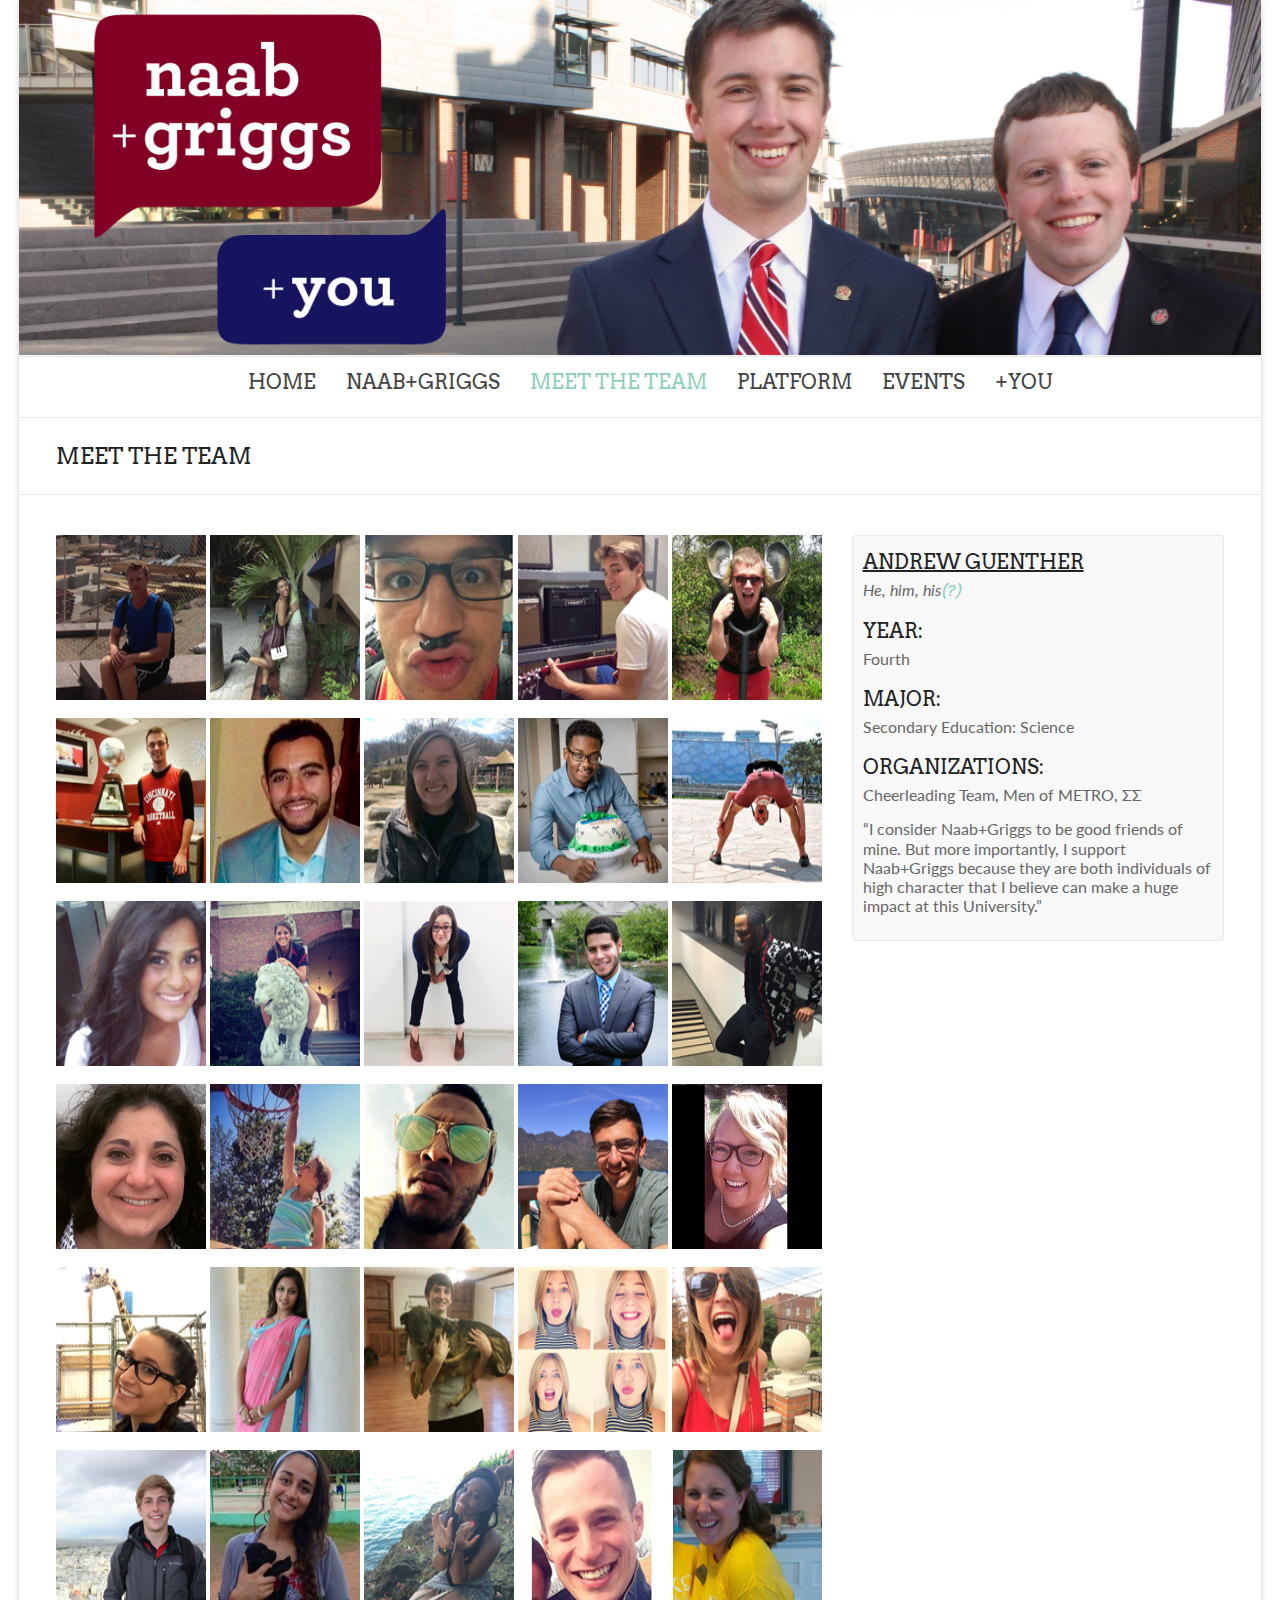
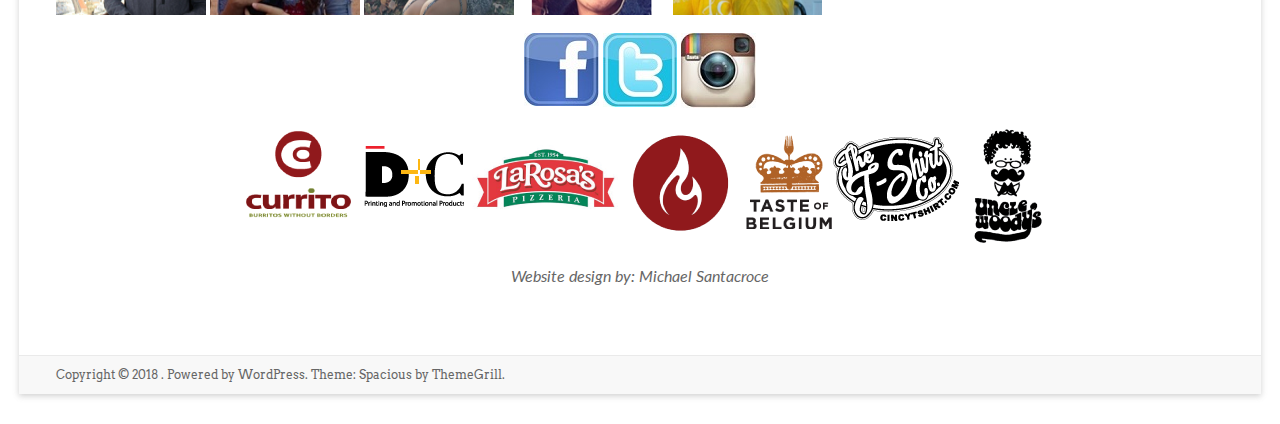
<file: meet-the-team/index.html>
<!DOCTYPE html>
<!--[if IE 7]>
<html class="ie ie7" lang="en-US">
<![endif]-->
<!--[if IE 8]>
<html class="ie ie8" lang="en-US">
<![endif]-->
<!--[if !(IE 7) & !(IE 8)]><!-->
<html lang="en-US">
<!--<![endif]-->
<head>
<meta charset="UTF-8" />
<meta http-equiv="Content-Security-Policy" content="upgrade-insecure-requests">
<meta name="viewport" content="width=device-width, initial-scale=1">
<link rel="profile" href="https://gmpg.org/xfn/11" />
<link rel="pingback" href="https://santacml.github.io/naabgriggs/xmlrpc.php" />
<title>MEET THE TEAM | </title>
<meta name='robots' content='noindex,follow' />
<link rel="alternate" type="application/rss+xml" title=" &raquo; Feed" href="https://santacml.github.io/naabgriggs/feed/" />
<link rel="alternate" type="application/rss+xml" title=" &raquo; Comments Feed" href="https://santacml.github.io/naabgriggs/comments/feed/" />
<link rel='stylesheet' id='spacious_style-css'  href='https://santacml.github.io/naabgriggs/wp-content/themes/spacious/style.css?ver=4.1.23' type='text/css' media='all' />
<link rel='stylesheet' id='google_fonts-css'  href='//fonts.googleapis.com/css?family=Lato&#038;ver=4.1.23' type='text/css' media='all' />
<script type='text/javascript' src='https://santacml.github.io/naabgriggs/wp-includes/js/jquery/jquery.js?ver=1.11.1'></script>
<script type='text/javascript' src='https://santacml.github.io/naabgriggs/wp-includes/js/jquery/jquery-migrate.min.js?ver=1.2.1'></script>
<script type='text/javascript' src='https://santacml.github.io/naabgriggs/wp-content/plugins/wonderplugin-gallery/engine/wonderplugingallery.js?ver=4.0'></script>
<script type='text/javascript' src='https://santacml.github.io/naabgriggs/wp-content/themes/spacious/js/spacious-custom.js?ver=4.1.23'></script>
<link rel="EditURI" type="application/rsd+xml" title="RSD" href="https://santacml.github.io/naabgriggs/xmlrpc.php?rsd" />
<link rel="wlwmanifest" type="application/wlwmanifest+xml" href="https://santacml.github.io/naabgriggs/wp-includes/wlwmanifest.xml" /> 
<meta name="generator" content="WordPress 4.1.23" />
<link rel='canonical' href='https://santacml.github.io/naabgriggs/meet-the-team/' />
<link rel='shortlink' href='https://santacml.github.io/naabgriggs/?p=4' />
		<style type="text/css"> blockquote { border-left: 3px solid #8ccfba; }
			.spacious-button, input[type="reset"], input[type="button"], input[type="submit"], button { background-color: #8ccfba; }
			.previous a:hover, .next a:hover { 	color: #8ccfba; }
			a { color: #8ccfba; }
			#site-title a:hover { color: #8ccfba; }
			.main-navigation ul li.current_page_item a, .main-navigation ul li:hover > a { color: #8ccfba; }
			.main-navigation ul li ul { border-top: 1px solid #8ccfba; }
			.main-navigation ul li ul li a:hover, .main-navigation ul li ul li:hover > a, .main-navigation ul li.current-menu-item ul li a:hover { color: #8ccfba; }
			.site-header .menu-toggle:hover { background: #8ccfba; }
			.main-small-navigation li:hover { background: #8ccfba; }
			.main-small-navigation ul > .current_page_item, .main-small-navigation ul > .current-menu-item { background: #8ccfba; }
			.main-navigation a:hover, .main-navigation ul li.current-menu-item a, .main-navigation ul li.current_page_ancestor a, .main-navigation ul li.current-menu-ancestor a, .main-navigation ul li.current_page_item a, .main-navigation ul li:hover > a  { color: #8ccfba; }
			.small-menu a:hover, .small-menu ul li.current-menu-item a, .small-menu ul li.current_page_ancestor a, .small-menu ul li.current-menu-ancestor a, .small-menu ul li.current_page_item a, .small-menu ul li:hover > a { color: #8ccfba; }
			#featured-slider .slider-read-more-button { background-color: #8ccfba; }
			#controllers a:hover, #controllers a.active { background-color: #8ccfba; color: #8ccfba; }
			.breadcrumb a:hover { color: #8ccfba; }
			.tg-one-half .widget-title a:hover, .tg-one-third .widget-title a:hover, .tg-one-fourth .widget-title a:hover { color: #8ccfba; }
			.pagination span { background-color: #8ccfba; }
			.pagination a span:hover { color: #8ccfba; border-color: .#8ccfba; }
			.widget_testimonial .testimonial-post { border-color: #8ccfba #EAEAEA #EAEAEA #EAEAEA; }
			.call-to-action-content-wrapper { border-color: #EAEAEA #EAEAEA #EAEAEA #8ccfba; }
			.call-to-action-button { background-color: #8ccfba; }
			#content .comments-area a.comment-permalink:hover { color: #8ccfba; }
			.comments-area .comment-author-link a:hover { color: #8ccfba; }
			.comments-area .comment-author-link span { background-color: #8ccfba; }
			.comment .comment-reply-link:hover { color: #8ccfba; }
			.nav-previous a:hover, .nav-next a:hover { color: #8ccfba; }
			#wp-calendar #today { color: #8ccfba; }
			.widget-title span { border-bottom: 2px solid #8ccfba; }
			.footer-widgets-area a:hover { color: #8ccfba !important; }
			.footer-socket-wrapper .copyright a:hover { color: #8ccfba; }
			a#back-top:before { background-color: #8ccfba; }
			.read-more, .more-link { color: #8ccfba; }
			.post .entry-title a:hover, .page .entry-title a:hover { color: #8ccfba; }
			.post .entry-meta .read-more-link { background-color: #8ccfba; }
			.post .entry-meta a:hover, .type-page .entry-meta a:hover { color: #8ccfba; }
			.single #content .tags a:hover { color: #8ccfba; }
			.widget_testimonial .testimonial-icon:before { color: #8ccfba; }
			a#scroll-up { background-color: #8ccfba; }
			.search-form span { background-color: #8ccfba; }</style>
				<style type="text/css">p {
       font-family: 'Lato', sans-serif;
	line-height: 120%;
	margin-bottom: 15px;
	font-size: 16px;
}
#button1,#button2,#button3,#button4,#button5{
background-color: #3E2D55;
text-align: left; 
}
.dog{ 
   padding:0 !important;
}
#dog{
   padding:0 !important;
}
.removpad{
padding-top: 0px;
}
button{
     width: 100%;
}
.main-navigation a{
  padding: 0 15px 0 15px;
}
button{
    margin-bottom: 5px;
}
td, tr {
   border: 0px;
}
textarea {
    resize: none;
    height: 100px;
    margin-bottom: 0px;
}
#meetTeam {
        padding: 10px;
	border: 1px solid #EAEAEA;
	line-height: 20px;
	width: 98%;
	margin: 0 0 30px;
	background-color: #F8F8F8;
	-webkit-border-radius: 3px;
	-moz-border-radius: 3px;
	border-radius: 3px;
}
.teamPics{
        width: 150px;
        height: 165px;
}
#team{
padding-top: 0px;
}
h1{
       font-family: 'Arvo', serif;
        display: inline;
}
h3{
     font-size: 20px;
     font-family: 'Arvo', serif;
     padding-bottom: 2px;
}
.platform {
	padding: 1%;
	border: 1px solid #EAEAEA;
	line-height: 20px;
	width: 98%;
	margin: 0 0 30px;
	background-color: #F8F8F8;
	-webkit-border-radius: 3px;
	-moz-border-radius: 3px;
	border-radius: 3px;
        height: 600px;
}
.stick {
    position:fixed;
    top: 0;
    right:18%;
}
#header-left-section{
    width:0px;
    height: 0px;
}
#header-right-section{
   display: table;
   vertical-align: middle;
   float: none;
   margin: 0 auto;
}
#menu-item-17{
    padding-left: 0px;
}
a{
    font-family:'Arvo',serif;
}
body{
    padding-top: 0px;
}
#platform{
padding: 20px;
	border: 1px solid #EAEAEA;
	line-height: 20px;
	width: 98%;
	margin: 0 0 30px;
	background-color: #F8F8F8;
	-webkit-border-radius: 3px;
	-moz-border-radius: 3px;
	border-radius: 3px;
}</style>
			<style type="text/css">
			#site-title a {
			color: #792330;
		}
		#site-description {
			color: #792330;
		}
		</style>
	<style type="text/css" id="custom-background-css">
body.custom-background { background-color: #ffffff; }
</style>
<link href='https://fonts.googleapis.com/css?family=Arvo:400,700' rel='stylesheet' type='text/css'></head>

<body class="page page-id-4 page-template-default custom-background no-sidebar-full-width">
<div id="page" class="hfeed site">
		<header id="masthead" class="site-header clearfix">

				<img src="https://santacml.github.io/naabgriggs/cropped-webBanner2-screen-01-1.png" class="header-image" width="1397" height="400" alt="">
	
		<div id="header-text-nav-container">
			<div class="inner-wrap">

				<div id="header-text-nav-wrap" class="clearfix">
					<div id="header-left-section">
												<div id="header-text">
							<h1 id="site-title">
								<a href="https://santacml.github.io/naabgriggs/" title="" rel="home"></a>
							</h1>
							<h2 id="site-description"></h2><!-- #site-description -->
						</div><!-- #header-text -->
											</div><!-- #header-left-section -->
					<div id="header-right-section">
												<nav id="site-navigation" class="main-navigation" role="navigation">
							<h3 class="menu-toggle">Menu</h3>
							<div class="menu-menu-container"><ul id="menu-menu" class="menu"><li id="menu-item-17" class="menu-item menu-item-type-post_type menu-item-object-page menu-item-17"><a href="https://santacml.github.io/naabgriggs/">HOME</a></li>
<li id="menu-item-172" class="menu-item menu-item-type-post_type menu-item-object-page menu-item-172"><a href="https://santacml.github.io/naabgriggs/about-naabgriggs/">NAAB+GRIGGS</a></li>
<li id="menu-item-18" class="menu-item menu-item-type-post_type menu-item-object-page current-menu-item page_item page-item-4 current_page_item menu-item-18"><a href="https://santacml.github.io/naabgriggs/meet-the-team/">MEET THE TEAM</a></li>
<li id="menu-item-15" class="menu-item menu-item-type-post_type menu-item-object-page menu-item-15"><a href="https://santacml.github.io/naabgriggs/campaign-goals/">PLATFORM</a></li>
<li id="menu-item-21" class="menu-item menu-item-type-post_type menu-item-object-page menu-item-21"><a href="https://santacml.github.io/naabgriggs/events/">EVENTS</a></li>
<li id="menu-item-225" class="menu-item menu-item-type-post_type menu-item-object-page menu-item-225"><a href="https://santacml.github.io/naabgriggs/you/">+YOU</a></li>
</ul></div>						</nav>
			    	</div><!-- #header-right-section -->

			   </div><!-- #header-text-nav-wrap -->
			</div><!-- .inner-wrap -->
		</div><!-- #header-text-nav-container -->

		
						<div class="header-post-title-container clearfix">
					<div class="inner-wrap">
						<div class="post-title-wrapper">
													   	<h1 class="header-post-title-class">MEET THE TEAM</h1>
						   						</div>
											</div>
				</div>
				</header>
			<div id="main" class="clearfix">
		<div class="inner-wrap">
	
	<div id="primary">
		<div id="content" class="clearfix">
			
				
<article id="post-4" class="post-4 page type-page status-publish hentry">
		<div class="entry-content clearfix">
		<link href='https://fonts.googleapis.com/css?family=Arvo:400,700' rel='stylesheet' type='text/css'><div style="display:table; table-layout:fixed;">
<div style="display: table-cell;padding-top:0;vertical-align: top;">
	<div id="team">
		<a id="a1">
			<img src="https://santacml.github.io/naabgriggs/teampics/AGue.png" class="teamPics">
		</a>
		<a id="a2" >
			<img src="https://santacml.github.io/naabgriggs/teampics/AShaw.png" class="teamPics">
		</a>
		<a id="a3" >
			<img src="https://santacml.github.io/naabgriggs/teampics/BEmlem.png" class="teamPics">
		</a>
		<a id="a4">
			<img src="https://santacml.github.io/naabgriggs/teampics/CArch.png" class="teamPics">
		</a>
		<a id="a5" >
			<img src="https://santacml.github.io/naabgriggs/teampics/CCole.png" class="teamPics">
		</a>
		<a id="a6" >
			<img src="https://santacml.github.io/naabgriggs/teampics/ESmith.png" class="teamPics">
		</a>
		<a id="a7">
			<img src="https://santacml.github.io/naabgriggs/teampics/EVea.png" class="teamPics">
		</a>
		<a id="a8" >
			<img src="https://santacml.github.io/naabgriggs/teampics/HKenney.png" class="teamPics">
		</a>
		<a id="a9" >
			<img src="https://santacml.github.io/naabgriggs/teampics/JAvant.png" class="teamPics">
		</a>
		<a id="a10">
			<img src="https://santacml.github.io/naabgriggs/teampics/JHold.png" class="teamPics">
		</a>
		<a id="a11" >
			<img src="https://santacml.github.io/naabgriggs/teampics/JPat.png" class="teamPics">
		</a>
		<a id="a12" >
			<img src="https://santacml.github.io/naabgriggs/teampics/KConn.png" class="teamPics">
		</a>
		<a id="a13" >
			<img src="https://santacml.github.io/naabgriggs/teampics/KDavis.png" class="teamPics">
		</a>
		<a id="a14" >
			<img src="https://santacml.github.io/naabgriggs/teampics/KKlg.png" class="teamPics">
		</a>
		<a id="a15" >
			<img src="https://santacml.github.io/naabgriggs/teampics/KMaull.png" class="teamPics">
		</a>
		<a id="a16">
			<img src="https://santacml.github.io/naabgriggs/teampics/LSimon.png" class="teamPics">
		</a>
		<a id="a17" >
			<img src="https://santacml.github.io/naabgriggs/teampics/MConn.png" class="teamPics">
		</a>
		<a id="a18" >
			<img src="https://santacml.github.io/naabgriggs/teampics/MDud.png" class="teamPics">
		</a>
		<a id="a19">
			<img src="https://santacml.github.io/naabgriggs/teampics/MElza.png" class="teamPics">
		</a>
		<a id="a30">
			<img src="https://santacml.github.io/naabgriggs/teampics/MGroat.jpg" class="teamPics">
		</a>
		<a id="a20">
			<img src="https://santacml.github.io/naabgriggs/teampics/ESchu.png" class="teamPics">
		</a>
		<a id="a21" >
			<img src="https://santacml.github.io/naabgriggs/teampics/MPat.png" class="teamPics">
		</a>
		<a id="a22">
			<img src="https://santacml.github.io/naabgriggs/teampics/MSant.png" class="teamPics">
		</a>
		<a id="a23" >
			<img src="https://santacml.github.io/naabgriggs/teampics/MVail.png" class="teamPics">
		</a>
		<a id="a24" >
			<img src="https://santacml.github.io/naabgriggs/teampics/SClem.png" class="teamPics">
		</a>
		<a id="a25">
			<img src="https://santacml.github.io/naabgriggs/teampics/SCox.png" class="teamPics">
		</a>
		<a id="a26" >
			<img src="https://santacml.github.io/naabgriggs/teampics/SNand.png" class="teamPics">
		</a>
		<a id="a27" >
			<img src="https://santacml.github.io/naabgriggs/teampics/SUd.png" class="teamPics">
		</a>
		<a id="a28" >
			<img src="https://santacml.github.io/naabgriggs/teampics/TVoss.png" class="teamPics">
		</a>
		<a id="a29" >
			<img src="https://santacml.github.io/naabgriggs/teampics/VKuhl.png" class="teamPics">
		</a>
		</div>
</div>
<div id="divTeam" style="display:table-cell;">
<div id="meetTeam" class="meetTeam" style="width:350px">
<h3 id="name" style="text-decoration: underline;"> ANDREW GUENTHER </h3>
<p><i id="pros">He, him, his<a href="https://santacml.github.io/naabgriggs/meet-the-team/?page_id=569">(?)</a></i></p>
<h3> YEAR:</h3><p id="year">Fourth</p>
<h3> MAJOR: </h3><p id="major">Secondary Education: Science</p>
<h3> ORGANIZATIONS: </h3><p id="orgs">Cheerleading Team, Men of METRO, ΣΣ</p>
<p id="quote">&#8220;I consider Naab+Griggs to be good friends of mine. But more importantly, I support Naab+Griggs because they are both individuals of high character that I believe can make a huge impact at this University.&#8221;</p>
</div>
</div>
</div>
<script src="https://santacml.github.io/naabgriggs/jquery.js"></script>
<script src="https://santacml.github.io/naabgriggs/meetTeam2.js"></script><center><a href="https://www.facebook.com/"><img src="https://santacml.github.io/naabgriggs/meet-the-team/facebook.jpg"></a>
<a href="https://www.twitter.com/"><img src="https://santacml.github.io/naabgriggs/meet-the-team/twitter.jpg"></a>
<a href="https://www.instagram.com/"><img src="https://santacml.github.io/naabgriggs/meet-the-team/insta.jpg"></a><center>
<img src="https://santacml.github.io/naabgriggs/meet-the-team/sponsors.png">
<p><i>Website design by: Michael Santacroce</i></p>			</div>
	<footer class="entry-meta-bar clearfix">	        			
		<div class="entry-meta clearfix">
       			</div>
	</footer>
	</article>
				
			
		</div><!-- #content -->
	</div><!-- #primary -->
	
	
	

		</div><!-- .inner-wrap -->
	</div><!-- #main -->	
			<footer id="colophon" class="clearfix">	
			
	
			<div class="footer-socket-wrapper clearfix">
				<div class="inner-wrap">
					<div class="footer-socket-area">
						<div class="copyright">Copyright &copy; 2018 <a href="https://santacml.github.io/naabgriggs/" title="" ><span></span></a>. Powered by <a href="https://wordpress.org/" target="_blank" title="WordPress"><span>WordPress</span></a>. Theme: Spacious by <a href="https://themegrill.com/themes/spacious" target="_blank" title="ThemeGrill" rel="designer"><span>ThemeGrill</span></a>.</div>						<nav class="small-menu clearfix">
									    			</nav>
					</div>
				</div>
			</div>			
		</footer>
		<a href="#masthead" id="scroll-up"></a>	
	</div><!-- #page -->
	<script type='text/javascript' src='https://santacml.github.io/naabgriggs/wp-content/themes/spacious/js/navigation.js?ver=4.1.23'></script>
</body>
</html>
</file>
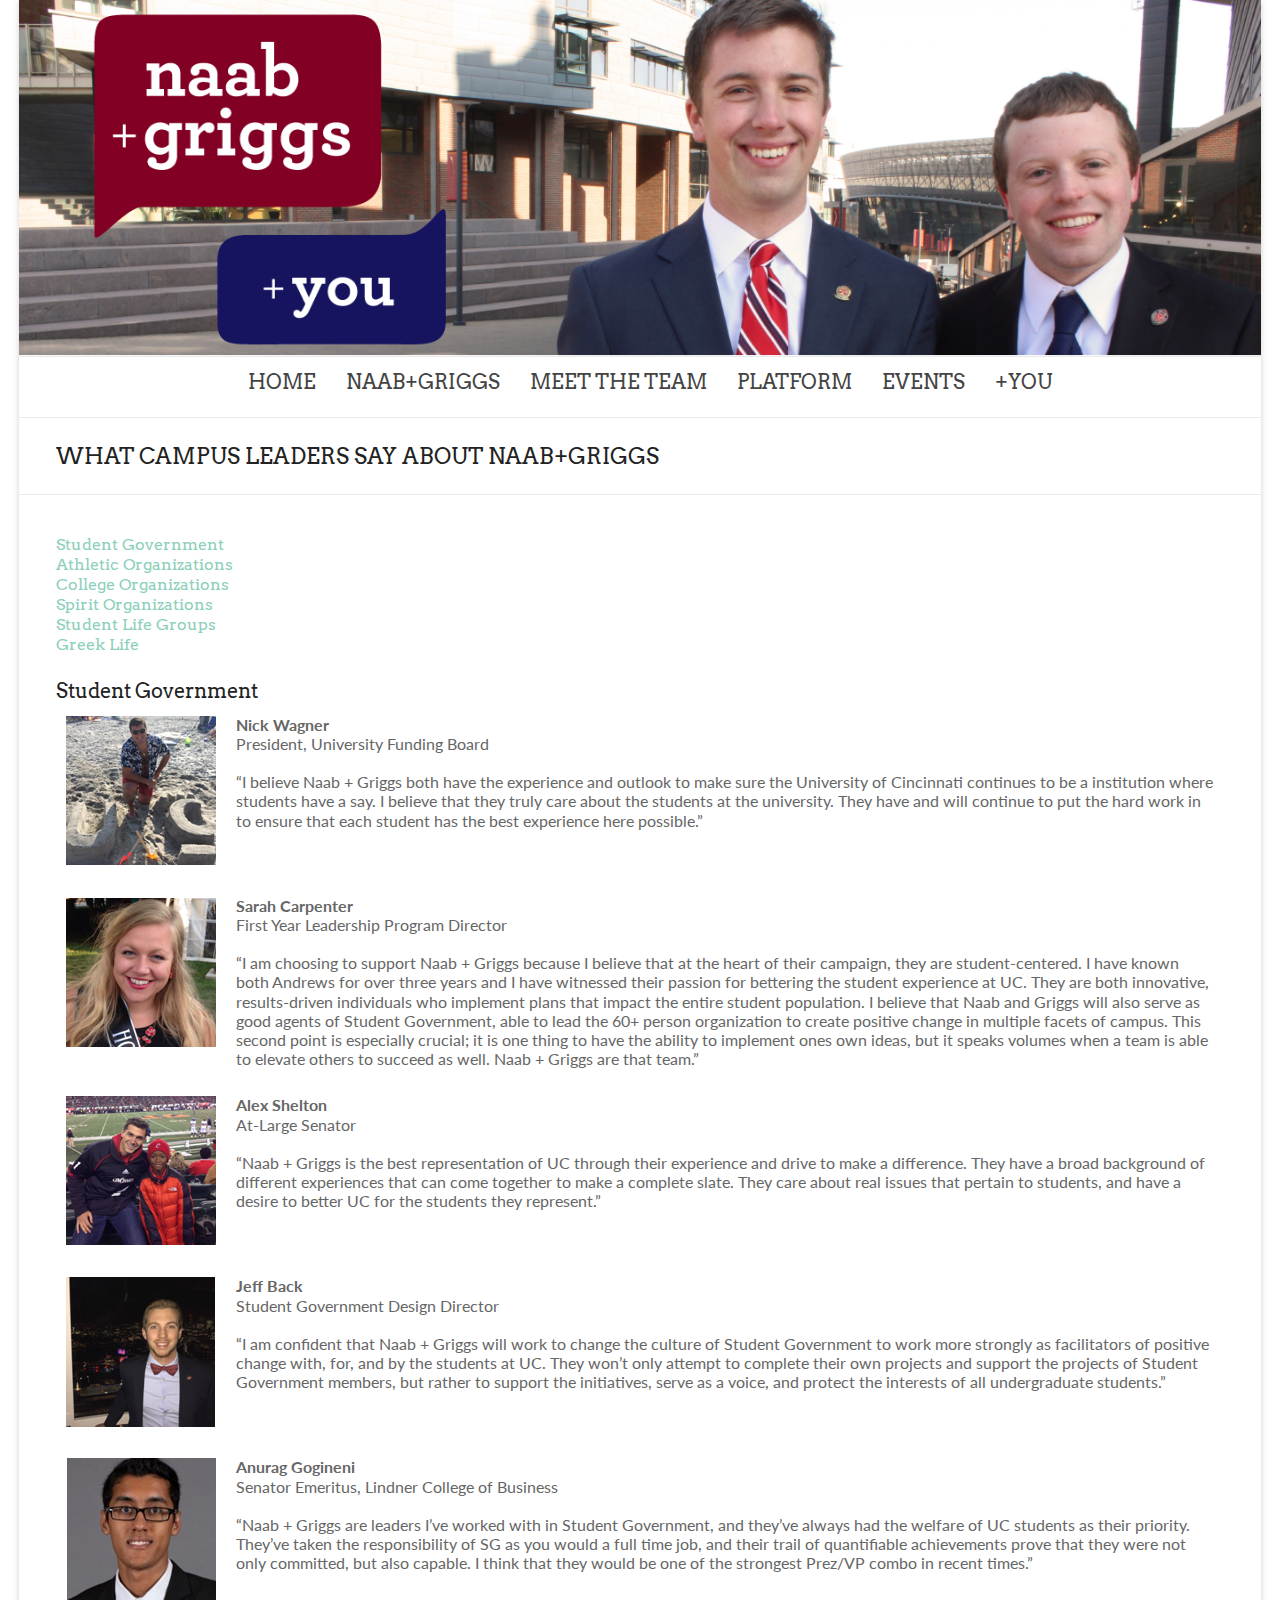
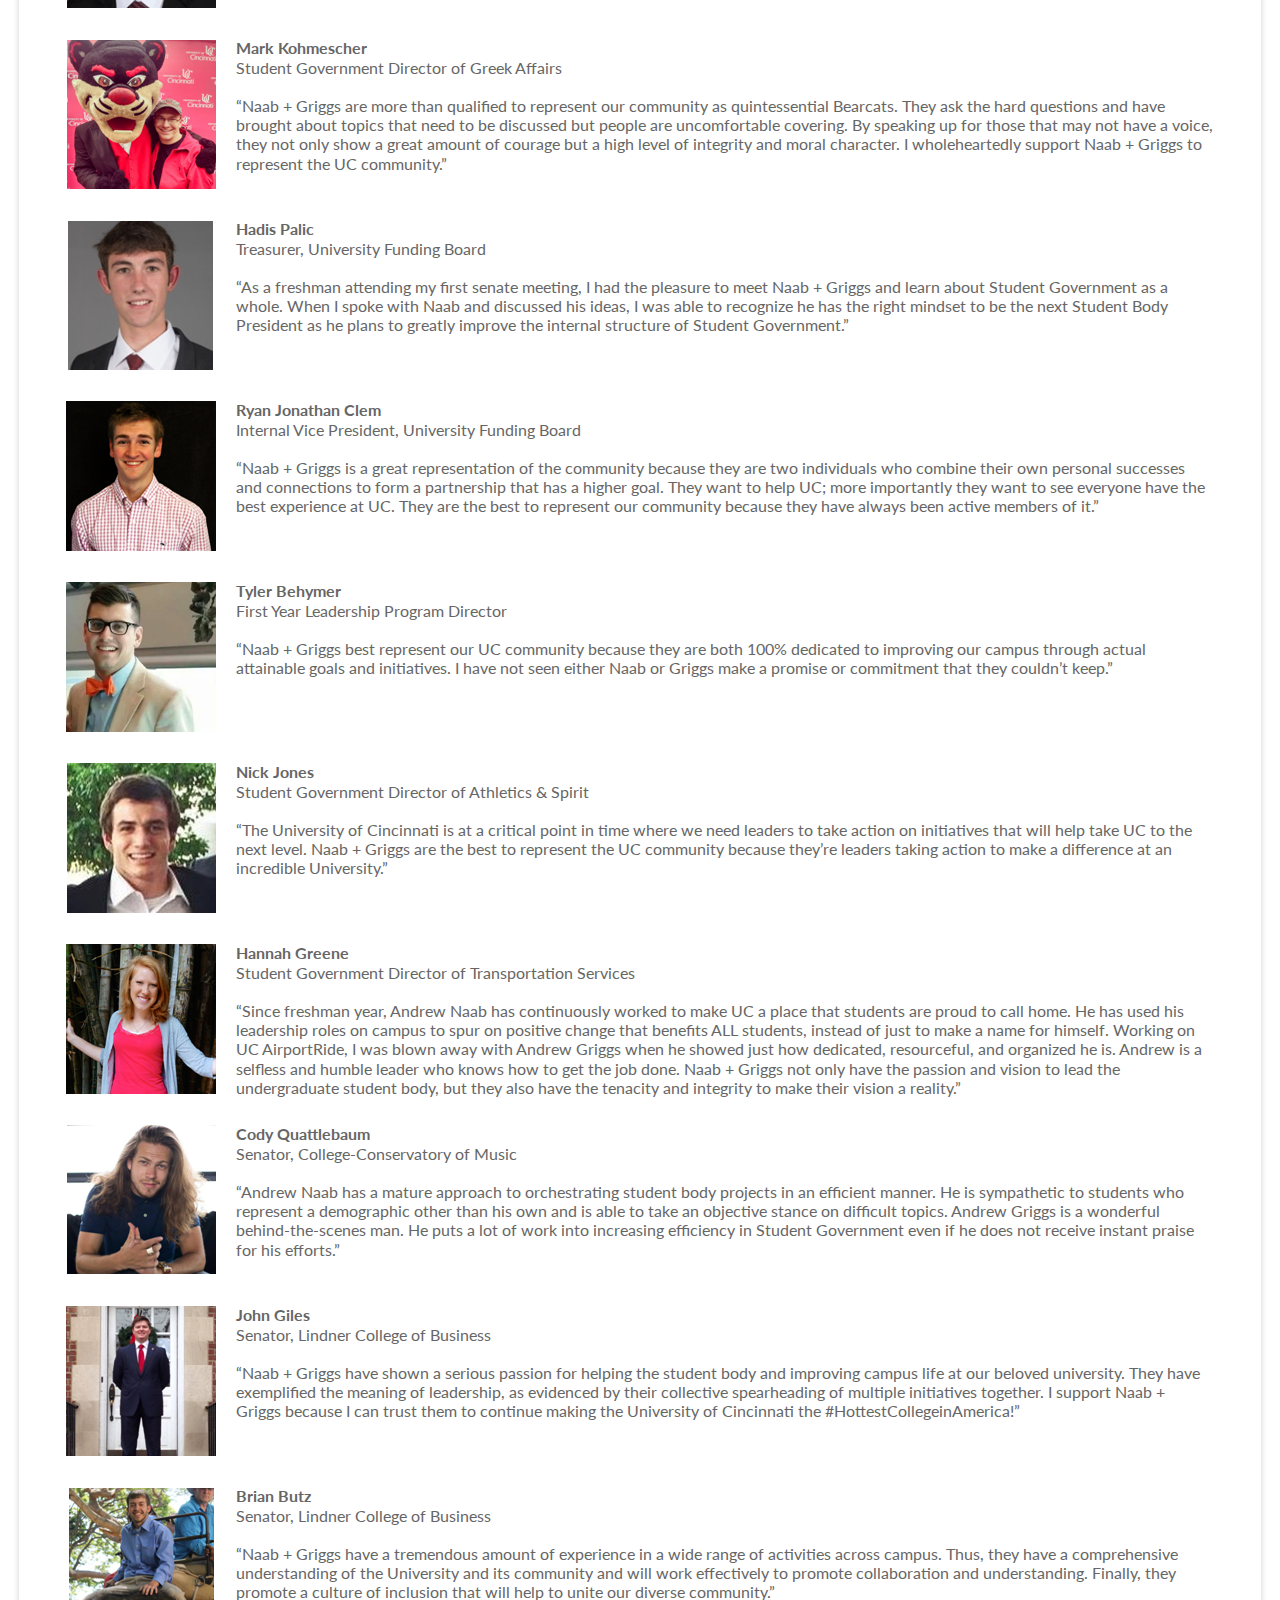
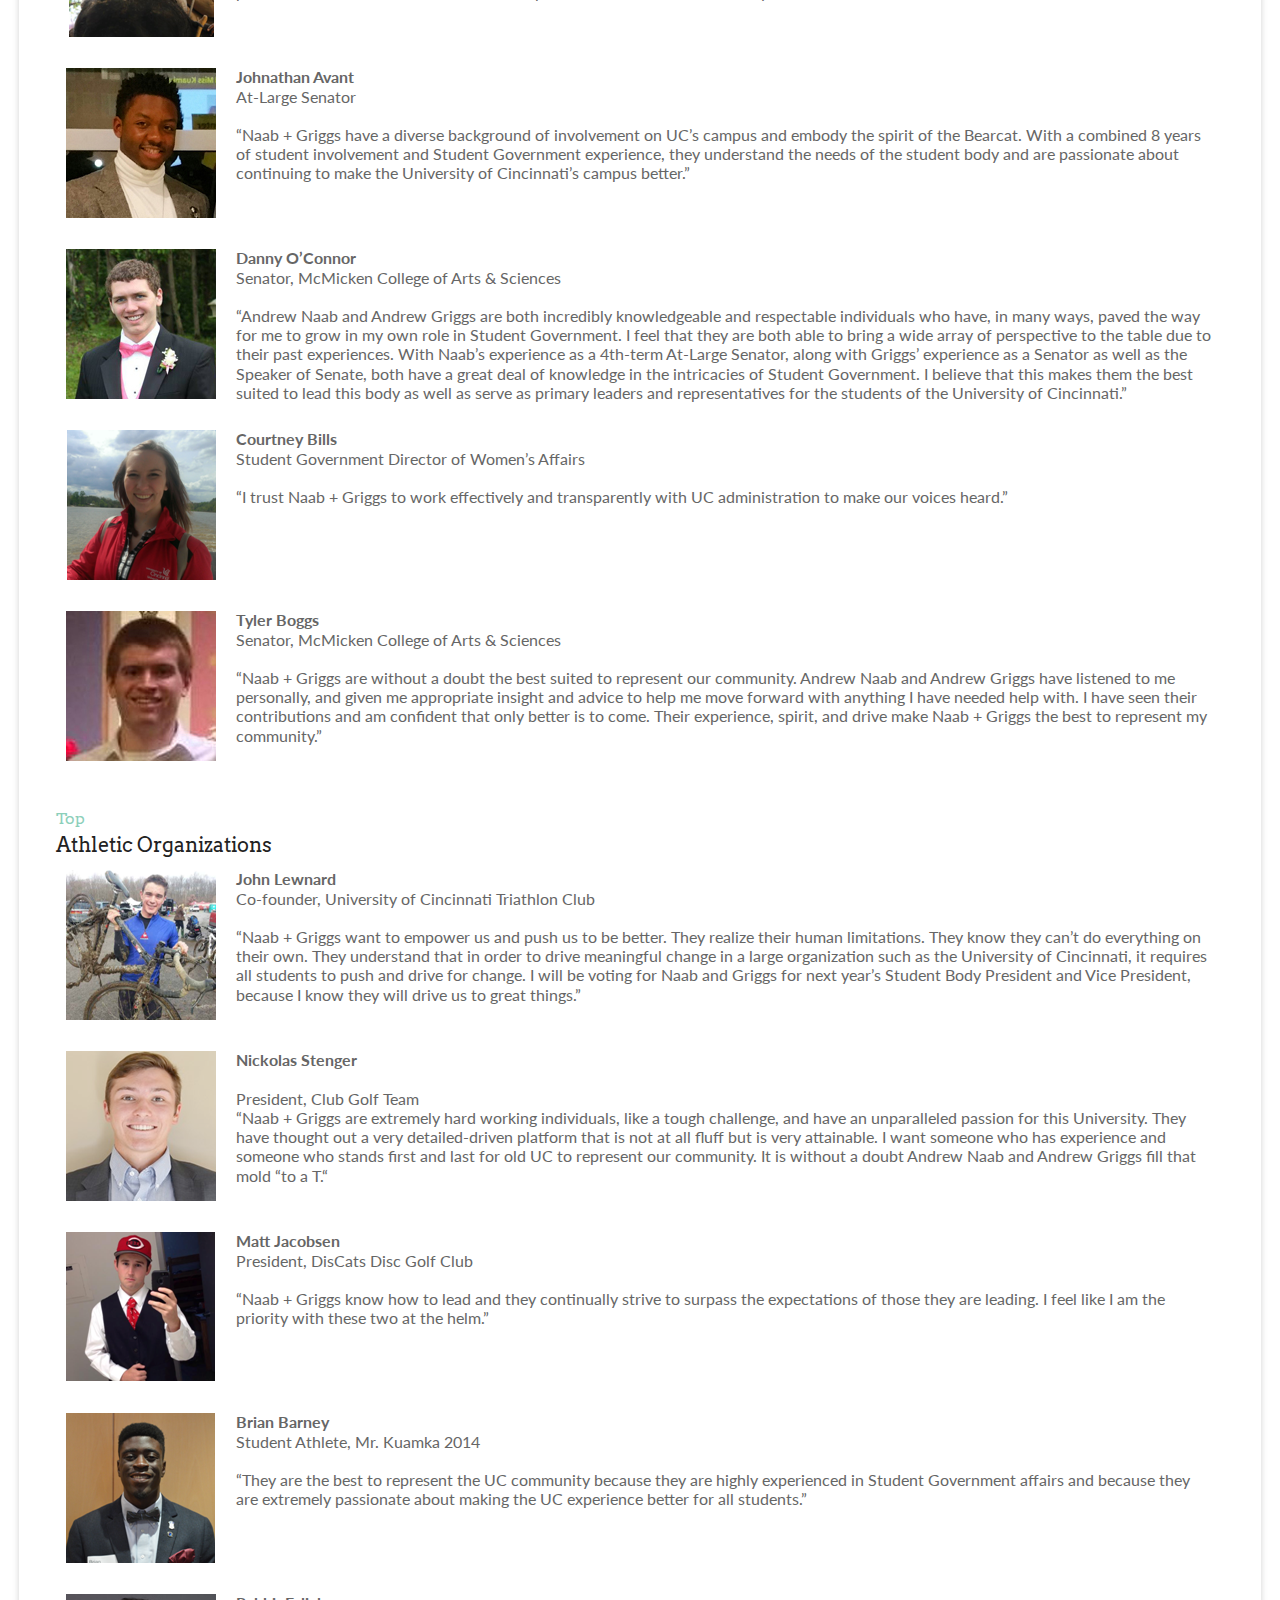
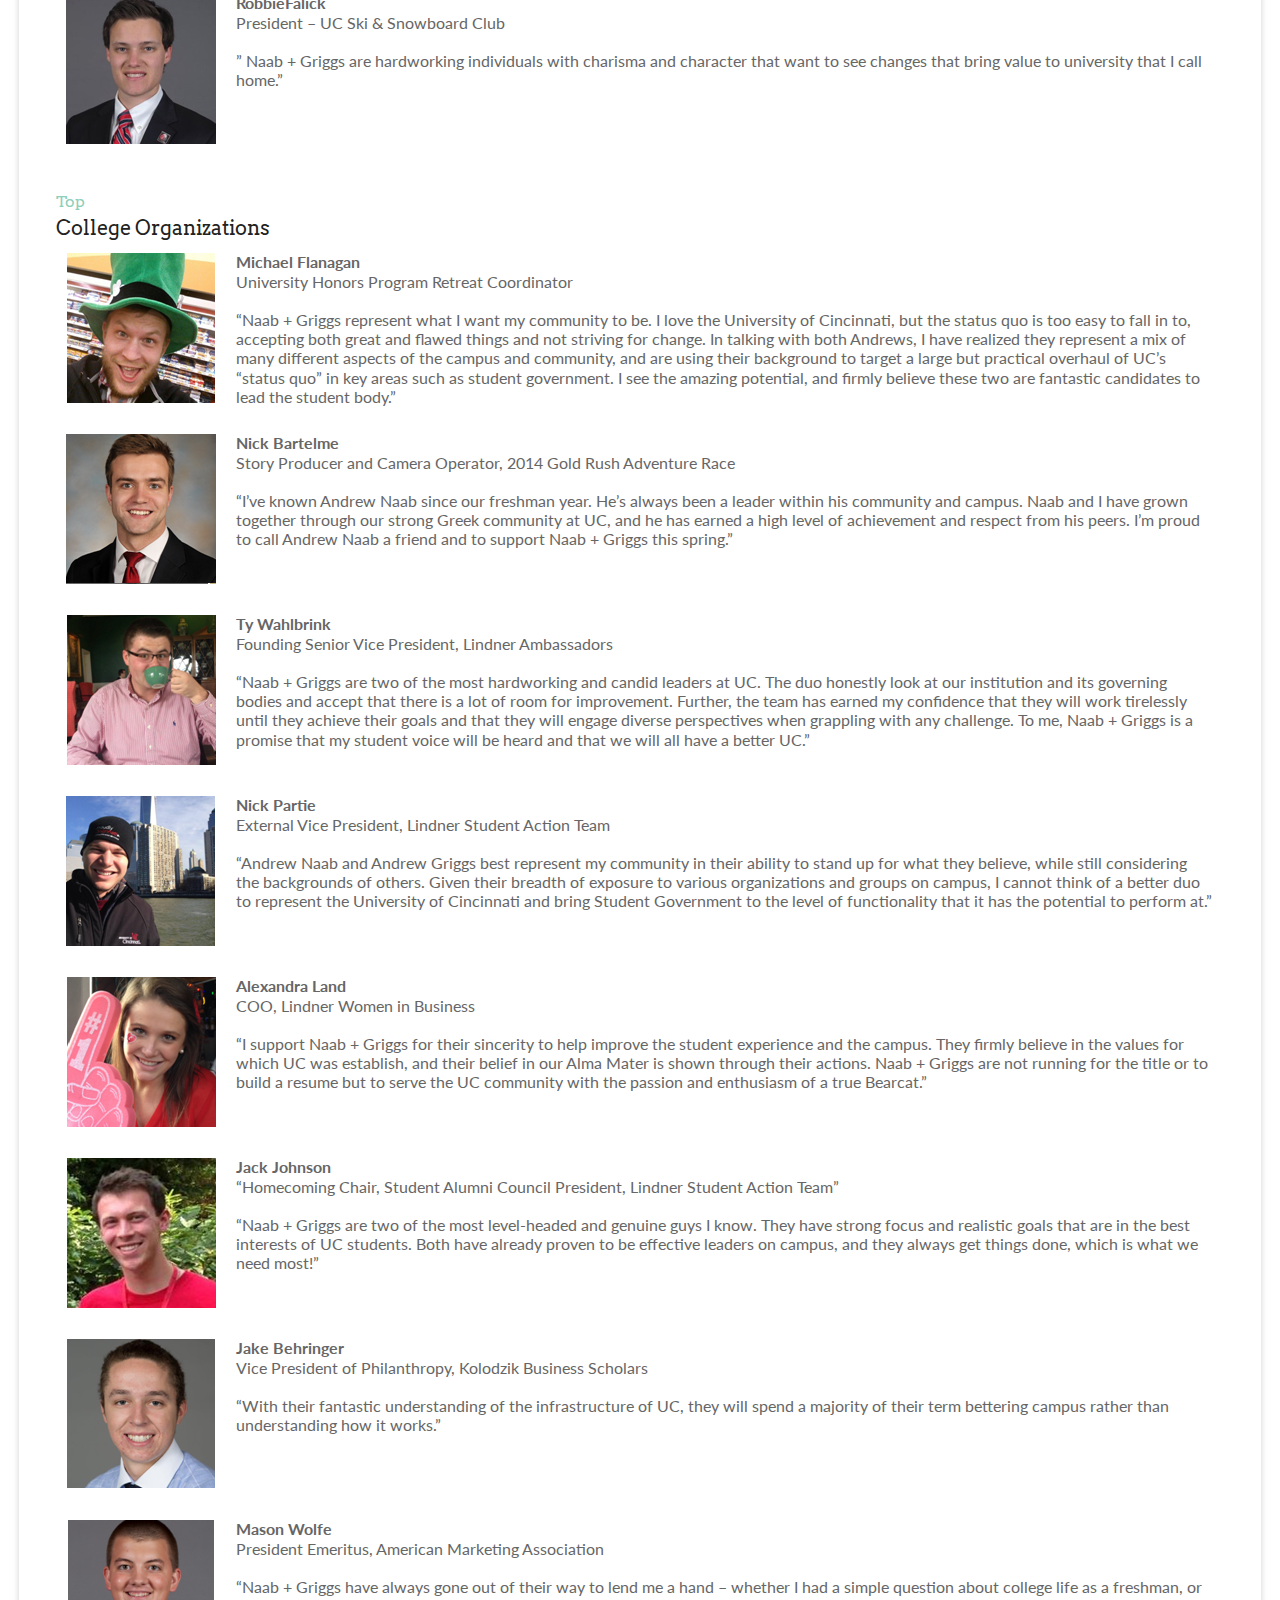
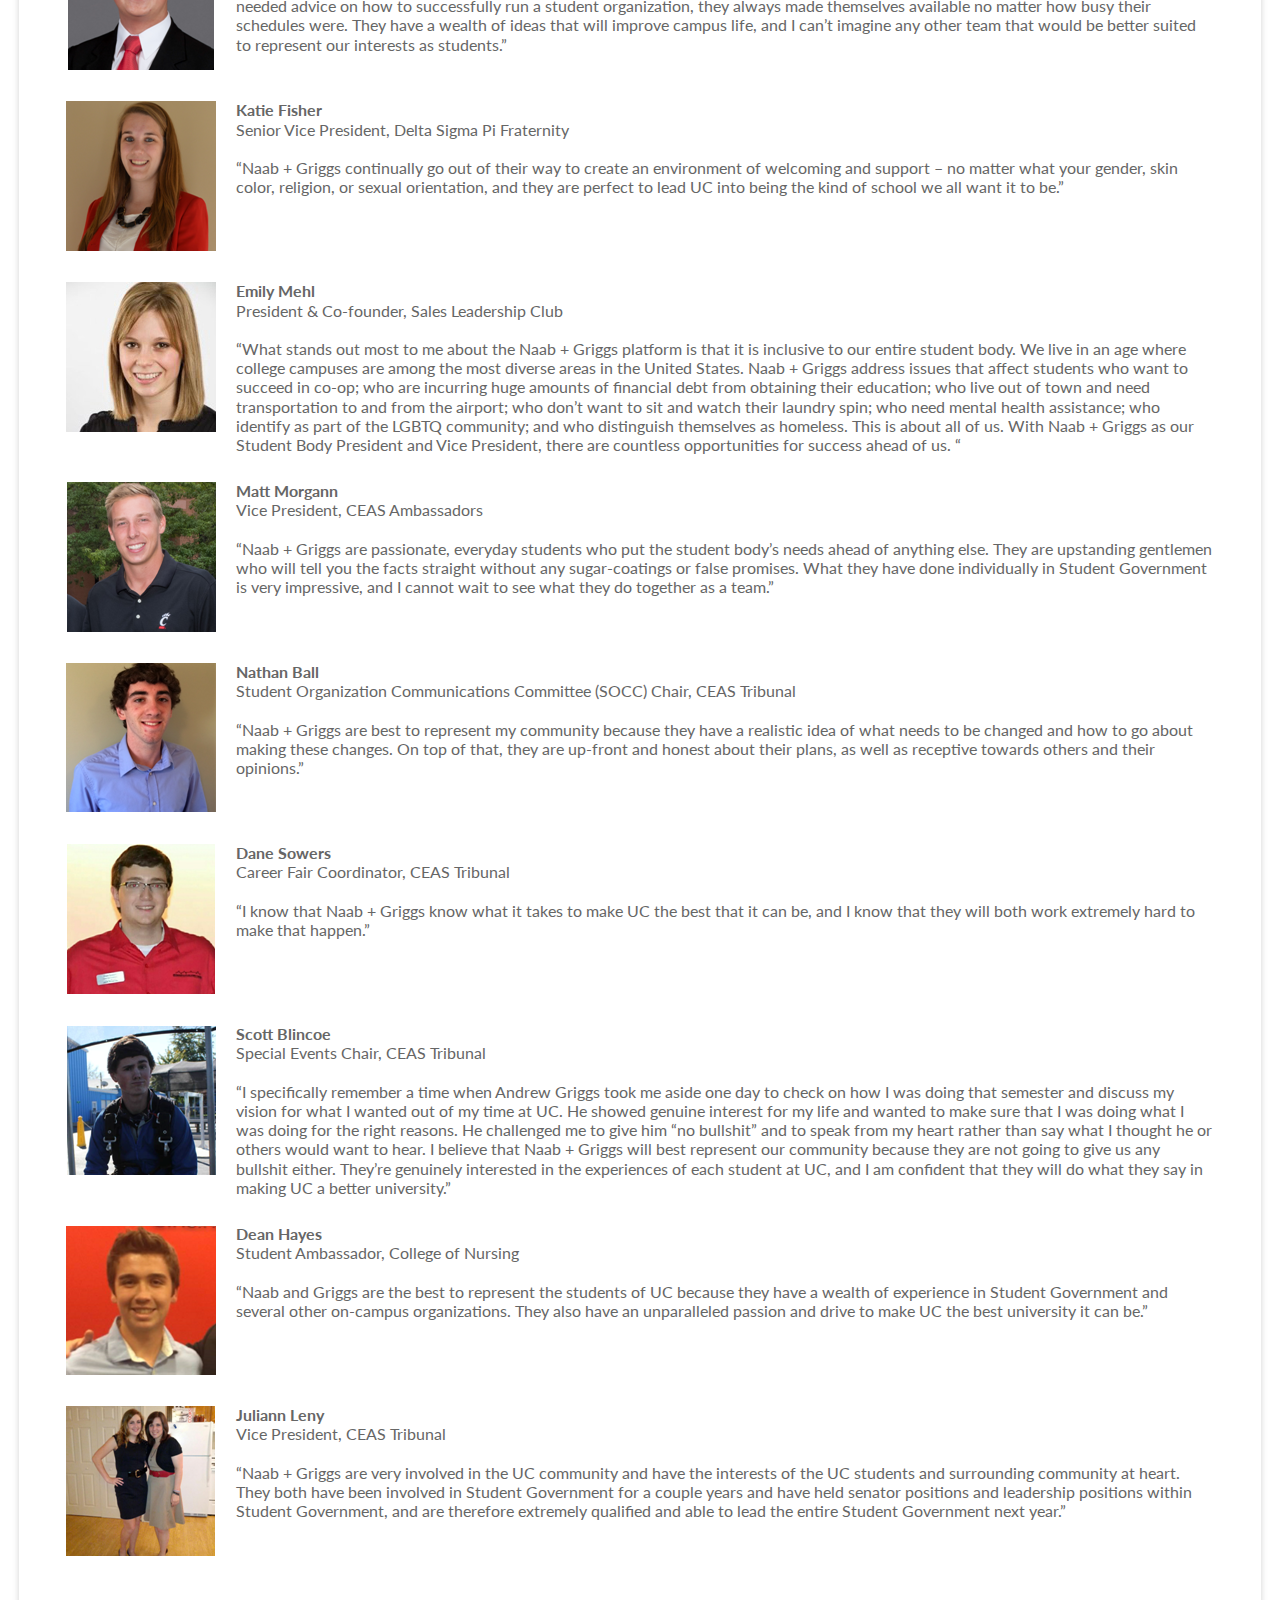
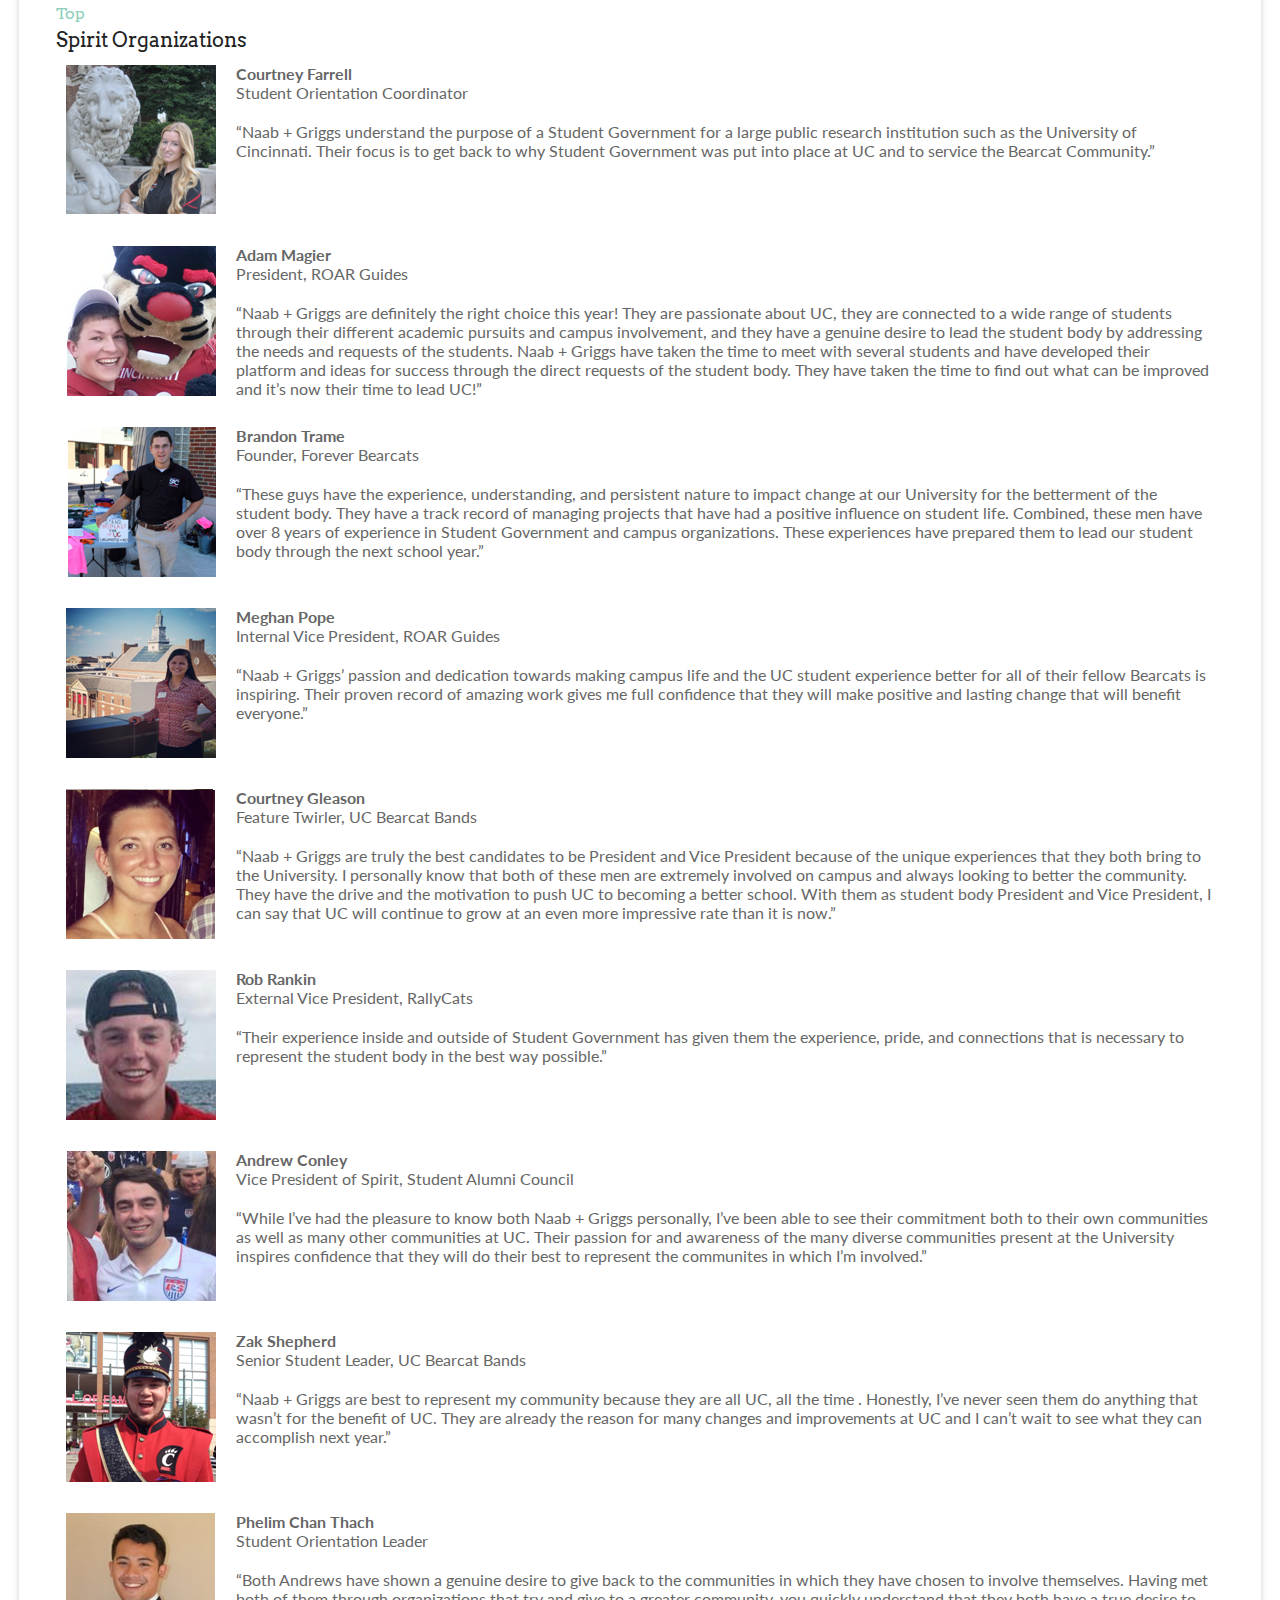
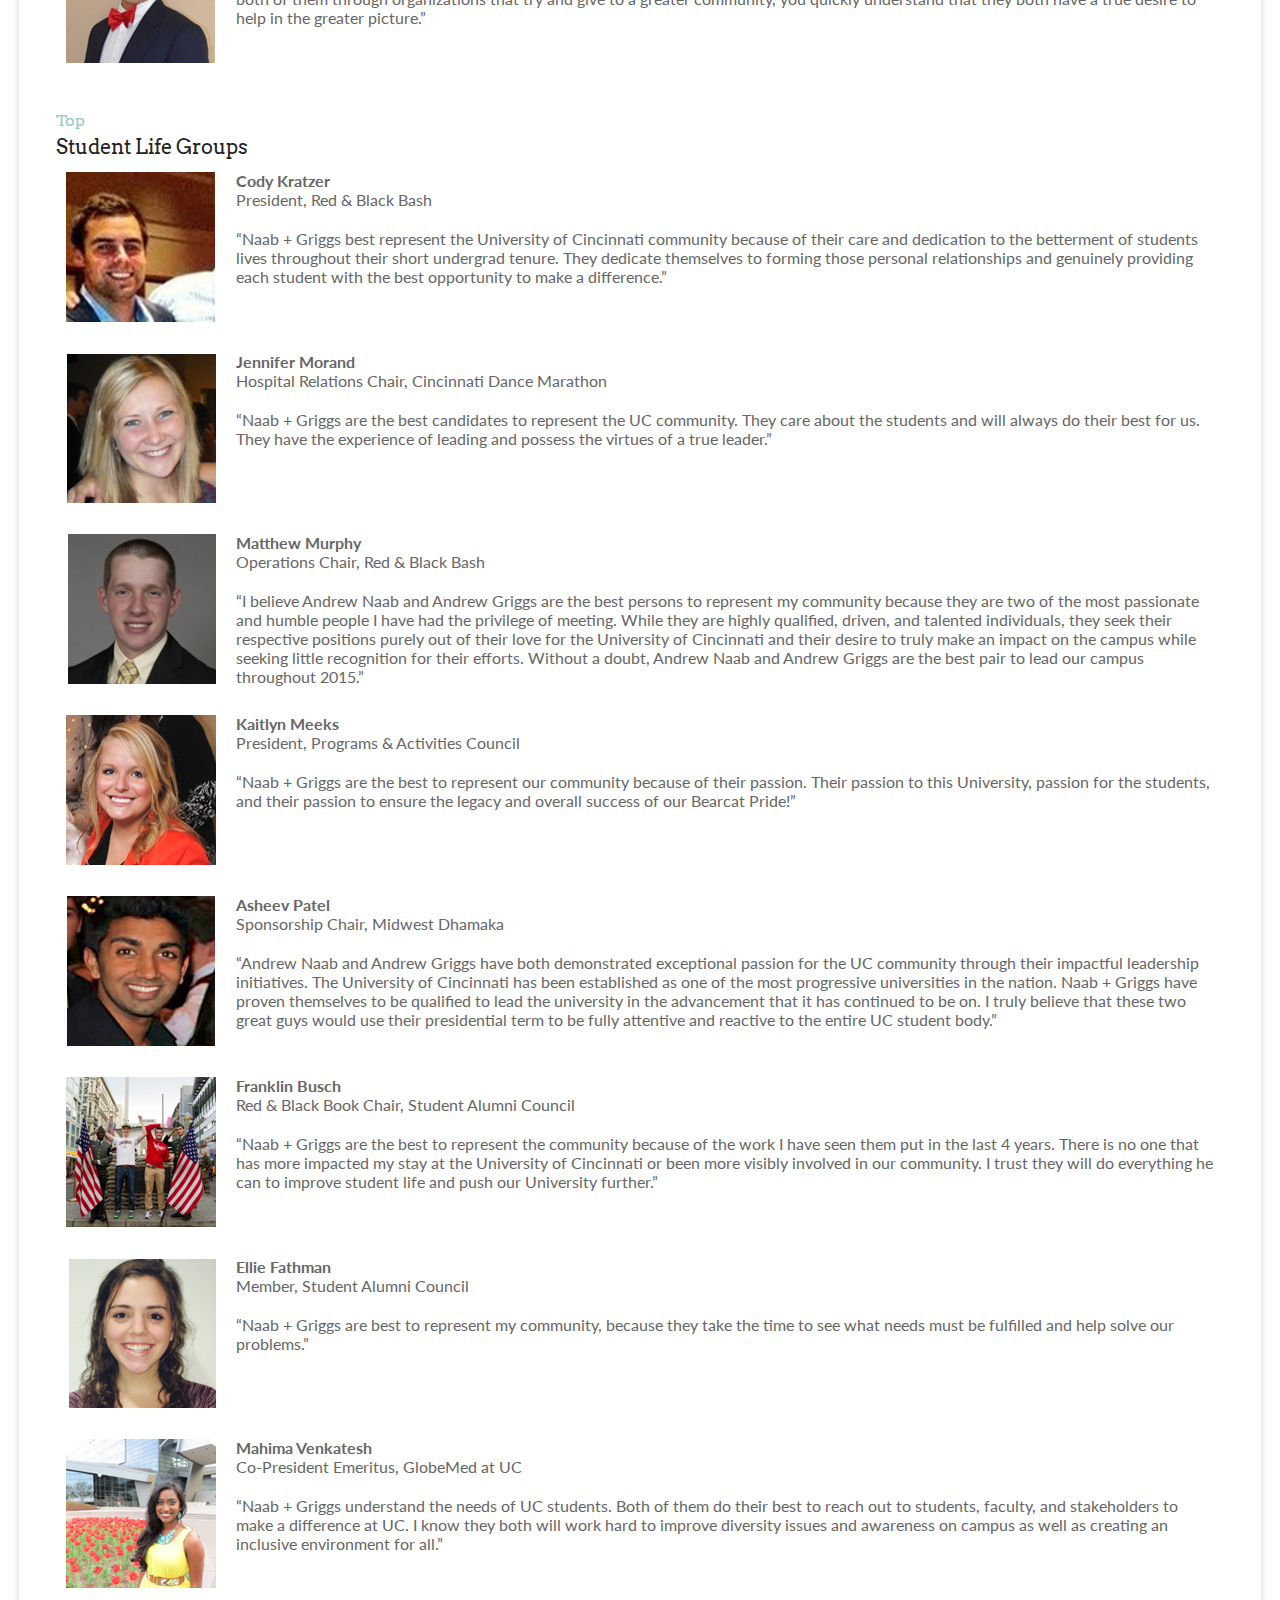
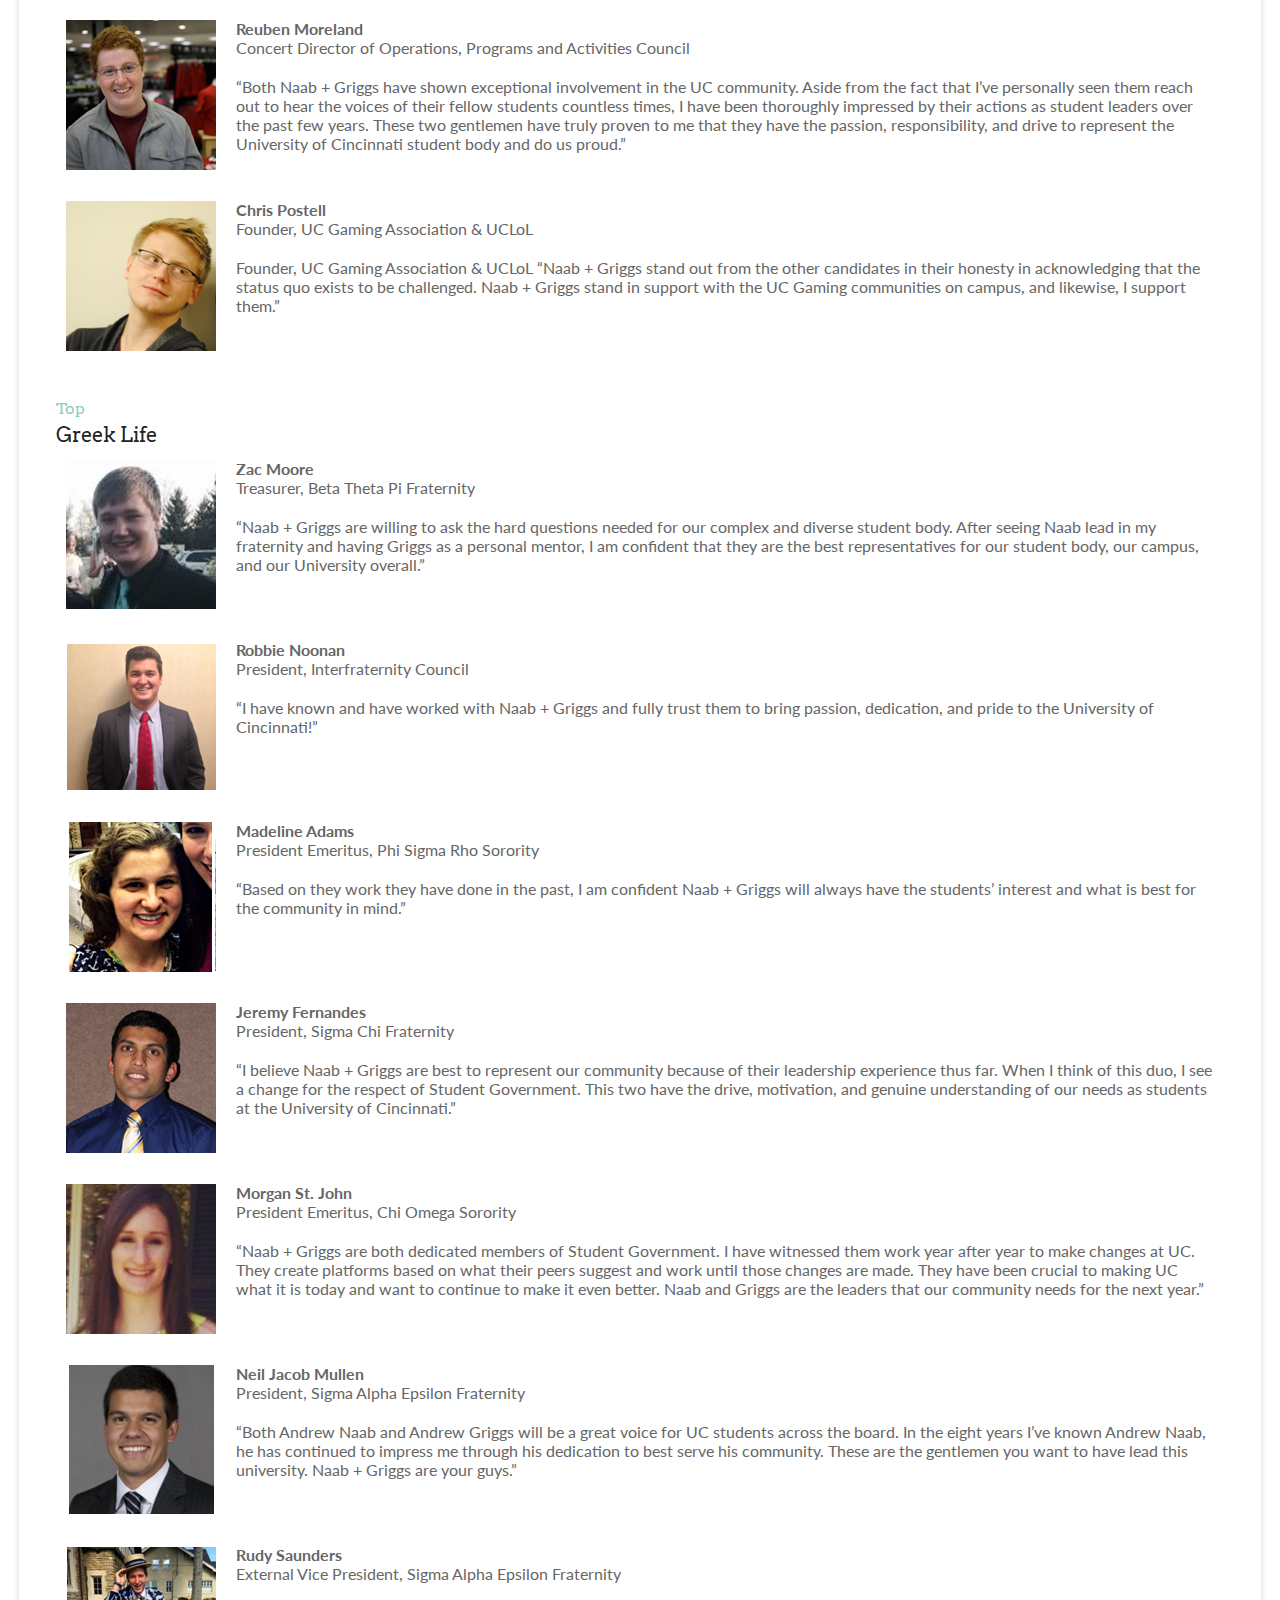
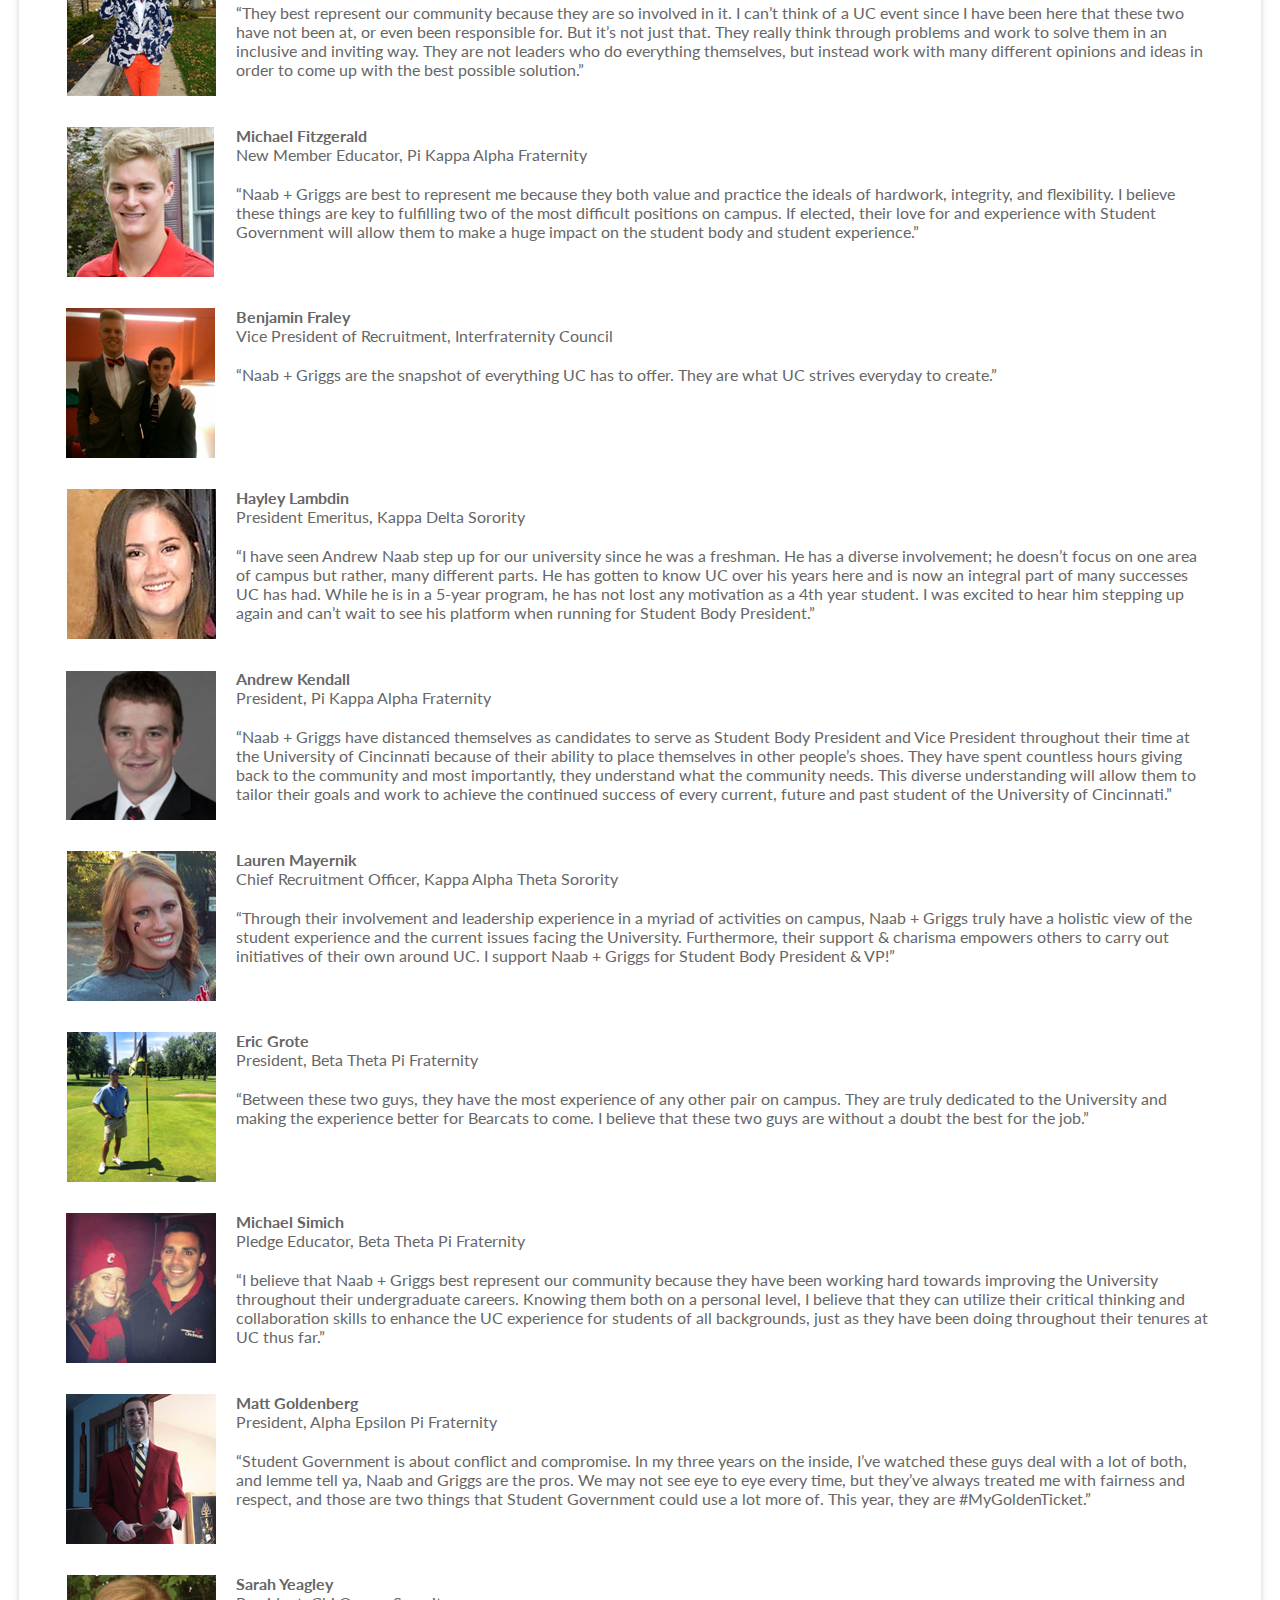
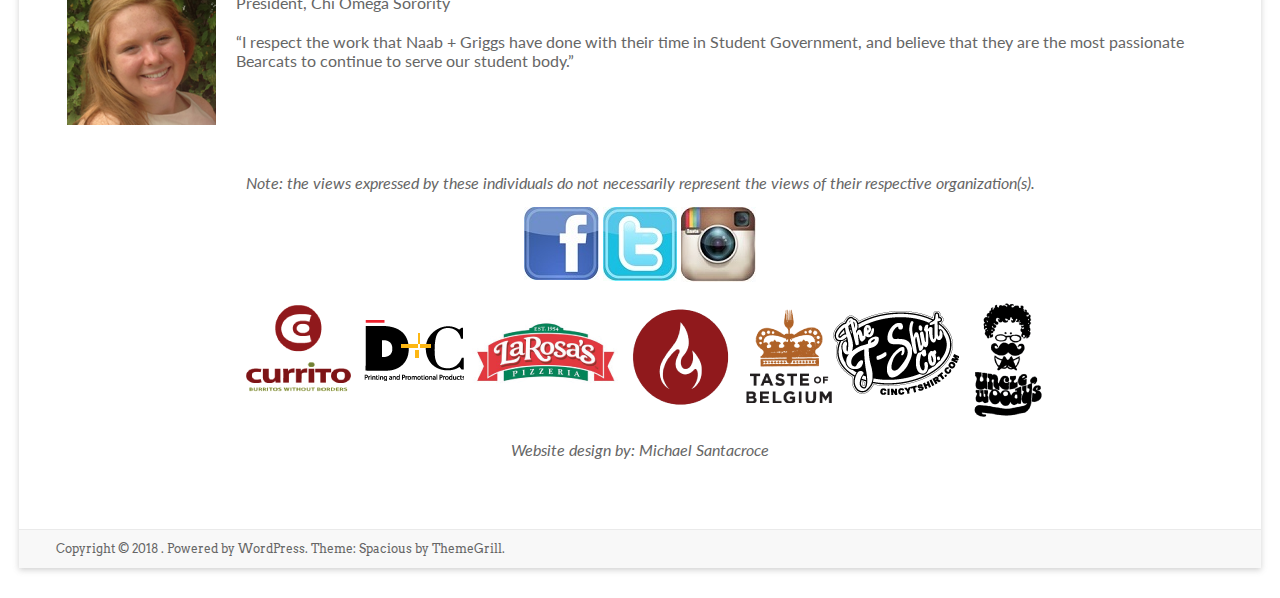
<file: naabgriggs/leaders/index.html>
<!DOCTYPE html>
<html>
	<head>
		<title>Redirecting...</title>
		<meta http-equiv="refresh" content="0;url=https://santacml.github.io/naabgriggs/leaders/">
        <meta http-equiv="Content-Security-Policy" content="upgrade-insecure-requests">
	</head>
	<body>
		<script type="text/javascript">
			window.location = "https://santacml.github.io/naabgriggs/leaders/";
		</script>

		<p>You are being redirected to <a href="https://santacml.github.io/naabgriggs/leaders/">https://santacml.github.io/naabgriggs/leaders/</a></p>
	</body>
</html>
</file>
